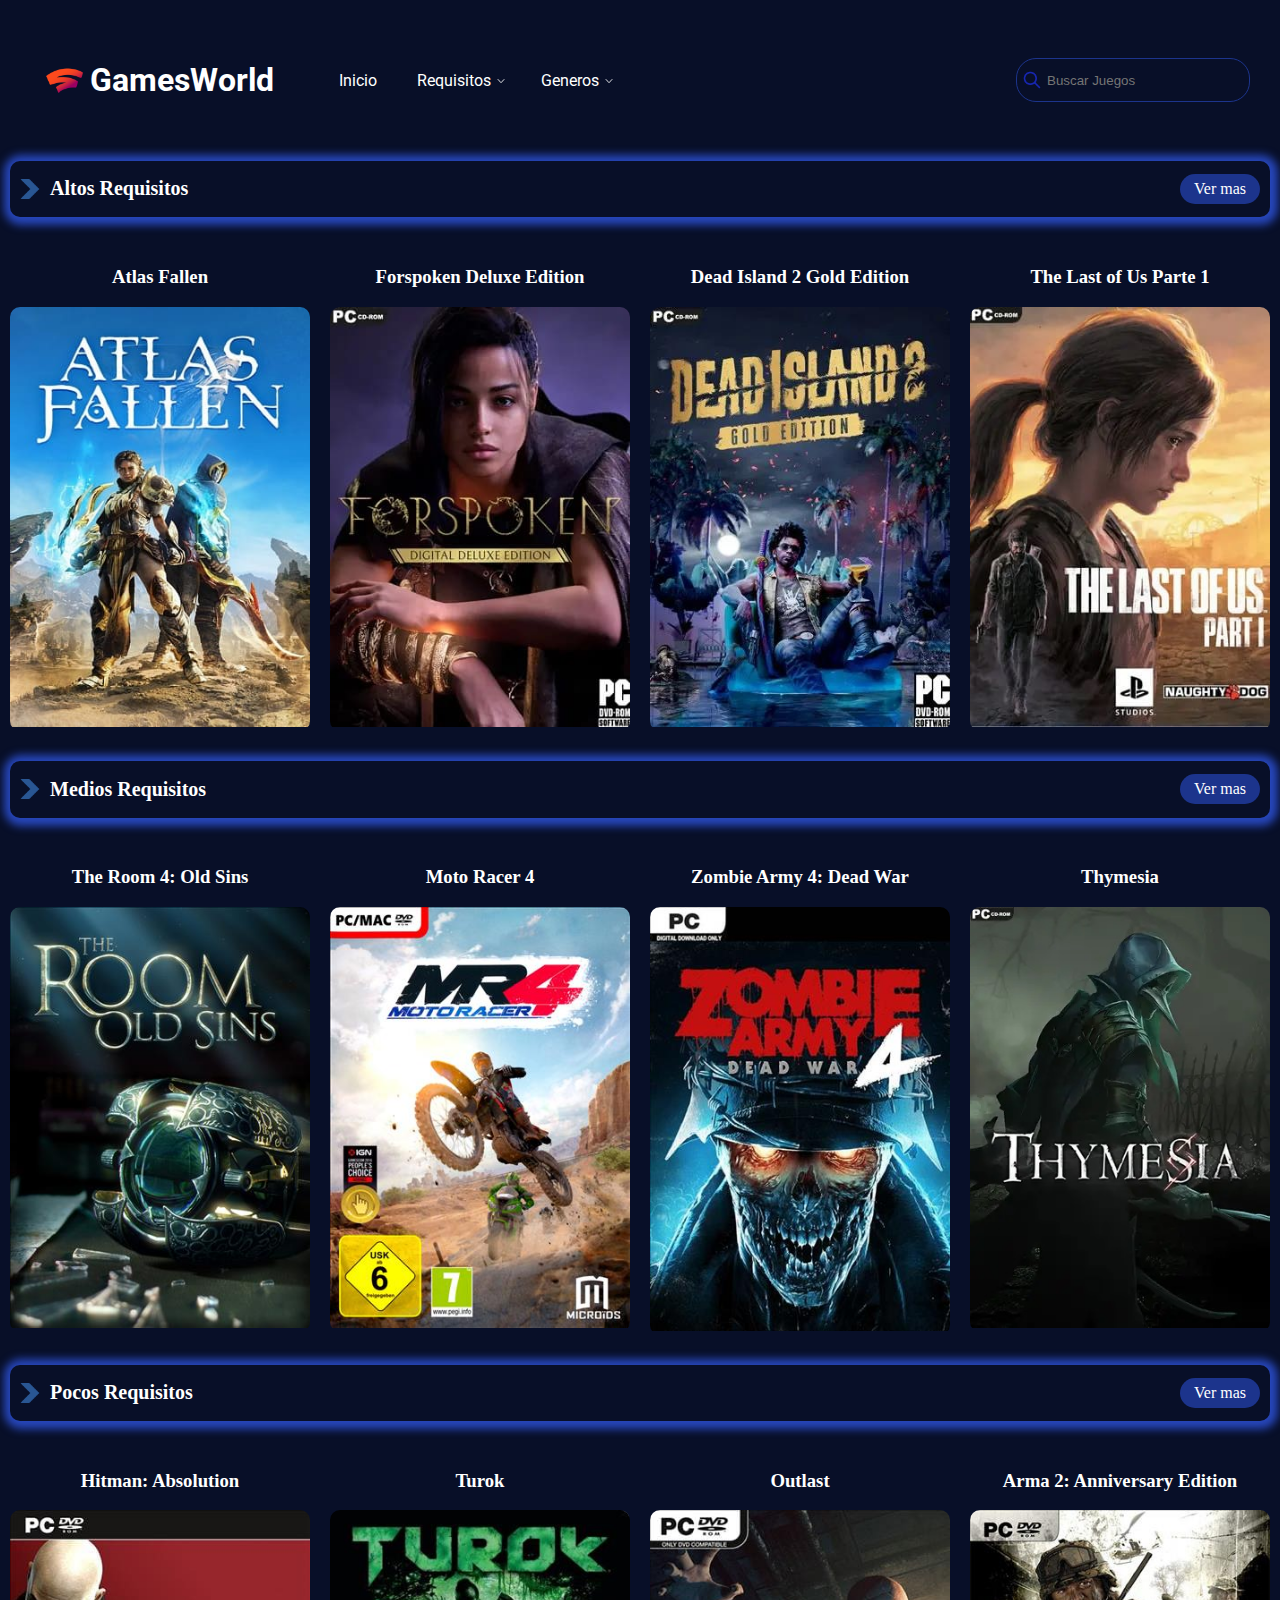
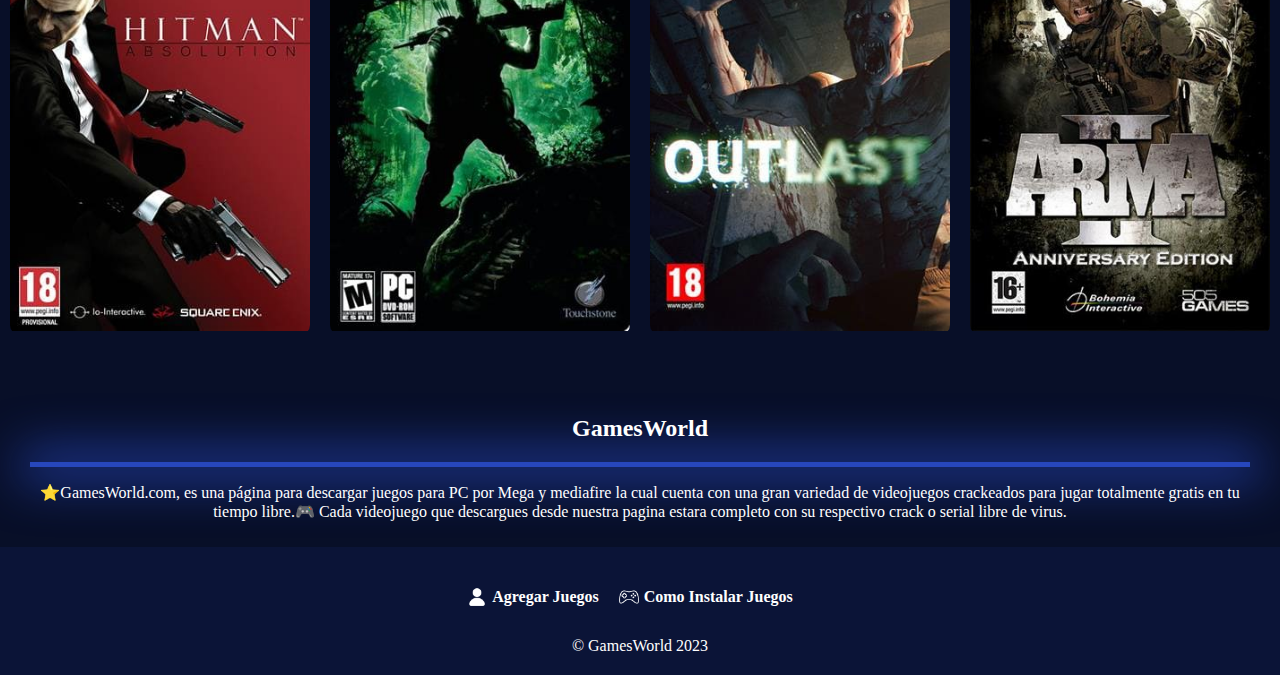
<file: index.html>
<!DOCTYPE html>
<html lang="es">

<head>
    <meta charset="UTF-8">
    <meta name="viewport" content="width=device-width, initial-scale=1.0">
    <meta name="author" content="JeremiasDuarteRosa">
    <meta name="description" content="Pagina de juegos">
    <meta name="keywords" content="Juegos de juegos">
    <title>GamesWorld | Descubre increibles juegos</title>
    <link rel="stylesheet" href="styles/styles.css">
    <link rel="shortcut icon" href="asset/icon/Google Stadia Logo - 640x640.png" type="image/x-icon">
    <link rel="preconnect" href="https://fonts.googleapis.com">
    <link rel="preconnect" href="https://fonts.gstatic.com" crossorigin>
    <link href="https://fonts.googleapis.com/css2?family=Montserrat&family=Roboto:wght@700&display=swap"
        rel="stylesheet">
</head>

<body>

    <header>
        <div class="div-logo">
            <a href="index.html" class="a-logo">
                <img src="asset/icon/Google Stadia Logo - 640x640.png" alt="" width="50px" height="50px">
                <h1>GamesWorld</h1>
            </a>
            <nav>
                <a href="index.html" class="header__a responsive">
                    <img src="asset/icon/Google Stadia Logo - 640x640.png" alt="" width="50px" height="50px">
                    <h1>GamesWorld</h1>
                </a>
                <ul class="ul-escritorio">
                    <a href="index.html">
                        <li class="li-escritorio"><a href="index.html" class="color">Inicio</a></li>
                    </a>
                    <a href="requisitos.html">
                        <li class="li-escritorio requisitos">
                            <a href="#" class="color">Requisitos</a><img src="asset/icon/flecha-hacia-abajo.png" alt=""
                                width="10px" height="10px">
                            <ul class="menu-desplegable">
                                <li>
                                    <a href="altosrequisitos.html"><img src="asset/icon/carpeta.png" alt="" width="15px"
                                            height="15px">Altos
                                        requisitos</a>
                                </li>
                                <li>
                                    <a href="mediosrequisitos.html"><img src="asset/icon/carpeta.png" alt=""
                                            width="15px" height="15px">Medios requisitos</a>
                                </li>
                                <li>
                                    <a href="pocosrequisitos.html"><img src="asset/icon/carpeta.png" alt="" width="15px"
                                            height="15px">Pocos
                                        requisitos</a>
                                </li>
                            </ul>
                        </li>
                    </a>
                    <a href="generos.html" class="header-a">
                        <li class="li-escritorio generos"><a href="#" class="color">Generos</a><img
                                src="asset/icon/flecha-hacia-abajo.png" alt="" width="10px" height="10px">
                            <ul class="menu-desplegable">
                                <li>
                                    <a href="juegosdeaccion.html"><img src="asset/icon/circulo-de-flecha.png" alt=""
                                            width="15px" height="15px">Accion</a>
                                </li>
                                <li>
                                    <a href="juegosdeaventura.html"><img src="asset/icon/circulo-de-flecha.png" alt=""
                                            width="15px" height="15px">Aventura</a>
                                </li>
                                <li>
                                    <a href="juegosdeestrategia.html"><img src="asset/icon/circulo-de-flecha.png" alt=""
                                            width="15px" height="15px">Estrategia</a>
                                </li>
                                <li>
                                    <a href="juegosdeconduccion.html"><img src="asset/icon/circulo-de-flecha.png" alt=""
                                            width="15px" height="15px">Conduccion</a>
                                </li>
                                <li>
                                    <a href="juegosdesimulacion.html"><img src="asset/icon/circulo-de-flecha.png" alt=""
                                            width="15px" height="15px">Simulacion</a>
                                </li>
                                <li>
                                    <a href="juegosdedeportes.html"><img src="asset/icon/circulo-de-flecha.png" alt=""
                                            width="15px" height="15px">Deportes</a>
                                </li>
                                <li>
                                    <a href="juegosdeterror.html"><img src="asset/icon/circulo-de-flecha.png" alt=""
                                            width="15px" height="15px">Terror</a>
                                </li>
                                <li>
                                    <a href="juegosderol.html"><img src="asset/icon/circulo-de-flecha.png" alt=""
                                            width="15px" height="15px">Rol</a>
                                </li>
                            </ul>
                        </li>
                    </a>
                </ul>
            </nav>
        </div>
        <div class="div-desaparece">
            <form action="" method="get">
                <img src="asset/icon/buscar.png" alt="" width="20px" height="20px">
                <input type="text" placeholder="Buscar Juegos" name="buscar" id="buscar">
            </form>
        </div>

        <div class="div-menu">
            <img src="asset/icon/menu.png" alt="" width="50px" height="50px" class="img-menu">
            <nav class="nav">
                <div>
                    <a href="#" class="header__a responsive">
                        <img src="asset/icon/Google Stadia Logo - 640x640.png" alt="" width="50px" height="50px">
                        <h1>GamesWorld</h1>
                    </a>
                </div>
                <div class="div-form">
                    <form action="" method="get">
                        <img src="asset/icon/buscar.png" alt="" width="20px" height="20px">
                        <input type="text" placeholder="Buscar Juegos" name="buscar" class="buscar">
                    </form>
                </div>
                <div>
                    <ul class="lista-menu-responsive">
                        <li class="encabezados-responsive"><a href="#">Inicio</a></li>
                        <li class="encabezados-responsive">
                            <a href="#">Requisitos</a><img src="asset/icon/flecha-hacia-abajo.png" alt="" width="15px"
                                height="15px">
                        </li>
                        <ul class="requisitos-responsive">
                            <li><a href="">Altos requisitos</a></li>
                            <li><a href="">Medios requisitos</a></li>
                            <li><a href="">Bajos requisitos</a></li>
                        </ul>
                        <li class="encabezados-responsive">
                            <a href="#">Generos</a><img src="asset/icon/flecha-hacia-abajo.png" alt="" width="15px"
                                height="15px">
                    </ul>
                    <ul class="generos-responsive">
                        <li>
                            <a href="juegosdeaccion.html">Accion</a>
                        </li>
                        <li>
                            <a href="juegosdeaventura.html">Aventura</a>
                        </li>
                        <li>
                            <a href="juegosdeestrategia.html">Estrategia</a>
                        </li>
                        <li>
                            <a href="juegosdeconduccion.html">Conduccion</a>
                        </li>
                        <li>
                            <a href="juegosdesimulacion.html">Simulacion</a>
                        </li>
                        <li>
                            <a href="juegosdedeportes.html">Deportes</a>
                        </li>
                        <li>
                            <a href="juegosdeterror.html">Terror</a>
                        </li>
                        <li>
                            <a href="juegosderol.html">Rol</a>
                        </li>
                        </li>
                    </ul>
                </div>
            </nav>
        </div>
    </header>

    <div class="altos-requisitos">
        <div class="altos-requisitos-img">
            <img src="asset/icon/flecha-correcta.png" alt="" width="20px" height="20px">
            <h2>Altos Requisitos</h2>
        </div>
        <a href="altosrequisitos.html" class="vermas">Ver mas</a>
    </div>

    <section>
        <article>
            <h3>Atlas Fallen</h3>
            <a href="">
                <div class="div-article">
                    <img src="asset/image/Atlas-Fallen.jpg" alt="">
                </div>
            </a>
        </article>
        <article>
            <h3>Forspoken Deluxe Edition</h3>
            <a href="">
                <div class="div-article">
                    <img src="asset/image/Forspoken1.jpg" alt="">
                </div>
            </a>
        </article>
        <article>
            <h3>Dead Island 2 Gold Edition</h3>
            <a href="">
                <div class="div-article">
                    <img src="asset/image/Dead-Island-2-Gold-Editio.jpg" alt="">
                </div>
            </a>
        </article>
        <article>
            <h3>The Last of Us Parte 1</h3>
            <a href="">
                <div class="div-article">
                    <img src="asset/image/The-Last-Us-Parte-I1.jpg" alt="">
                </div>
            </a>
        </article>
    </section>

    <div class="medios-requisitos">
        <div class="medios-requisitos-img">
            <img src="asset/icon/flecha-correcta.png" alt="" width="20px" height="20px">
            <h2>Medios Requisitos</h2>
        </div>
        <a href="mediosrequisitos.html" class="vermas">Ver mas</a>
    </div>

    <section>
        <article>
            <h3>The Room 4: Old Sins</h3>
            <a href="">
                <div class="div-article">
                    <img src="asset/image/The-Room-4-Old-Sins.jpg" alt="">
                </div>
            </a>
        </article>
        <article>
            <h3>Moto Racer 4</h3>
            <a href="">
                <div class="div-article">
                    <img src="asset/image/Moto-Racer-4.jpg" alt="">
                </div>
            </a>
        </article>
        <article>
            <h3>Zombie Army 4: Dead War</h3>
            <a href="">
                <div class="div-article">
                    <img src="asset/image/Zombie-Army-4-Dead-War.jpg" alt="">
                </div>
            </a>
        </article>
        <article>
            <h3>Thymesia</h3>
            <a href="">
                <div class="div-article">
                    <img src="asset/image/Thymesia.jpg" alt="">
                </div>
            </a>
        </article>
    </section>

    <div class="pocos-requisitos">
        <div class="pocos-requisitos-img">
            <img src="asset/icon/flecha-correcta.png" alt="" width="20px" height="20px">
            <h2>Pocos Requisitos</h2>
        </div>
        <a href="pocosrequisitos.html" class="vermas">Ver mas</a>
    </div>

    <section>
        <article>
            <h3>Hitman: Absolution</h3>
            <a href="">
                <div class="div-article">
                    <img src="asset/image/Hitman-Absolution.jpg" alt="">
                </div>
            </a>
        </article>
        <article>
            <h3>Turok</h3>
            <a href="">
                <div class="div-article">
                    <img src="asset/image/Turok.jpg" alt="">
                </div>
            </a>
        </article>
        <article>
            <h3>Outlast</h3>
            <a href="">
                <div class="div-article">
                    <img src="asset/image/Outlast.jpg" alt="">
                </div>
            </a>
        </article>
        <article>
            <h3>Arma 2: Anniversary Edition</h3>
            <a href="">
                <div class="div-article">
                    <img src="asset/image/Arma-2.jpg" alt="">
                </div>
            </a>
        </article>
    </section>

    <div class="sobre-nosotros">
        <h2>GamesWorld</h2>
        <hr>
        <p>⭐GamesWorld.com, es una página para descargar juegos para PC por Mega y mediafire
            la cual cuenta con una gran variedad de videojuegos crackeados para jugar totalmente gratis en tu
            tiempo libre.🎮 Cada videojuego que descargues desde nuestra pagina estara completo con su respectivo crack
            o serial libre de virus.</p>
    </div>

    <footer>
        <div class="div-link-footer">
            <a href="agregarjuegos.html">
                <img src="asset/icon/usuario.png" alt="" width="20px" height="20px">
                <h4>Agregar Juegos</h4>
            </a>
            <a href="comoinstalarjuegos.html" class="margin">
                <img src="asset/icon/consola.png" alt="" width="20px" height="20px">
                <h4>Como Instalar Juegos</h4>
            </a>
        </div>

        <div class="div-link-footer">
            <br>
            <p>&copy; GamesWorld 2023</p>
        </div>
    </footer>

</body>

</html>
</file>
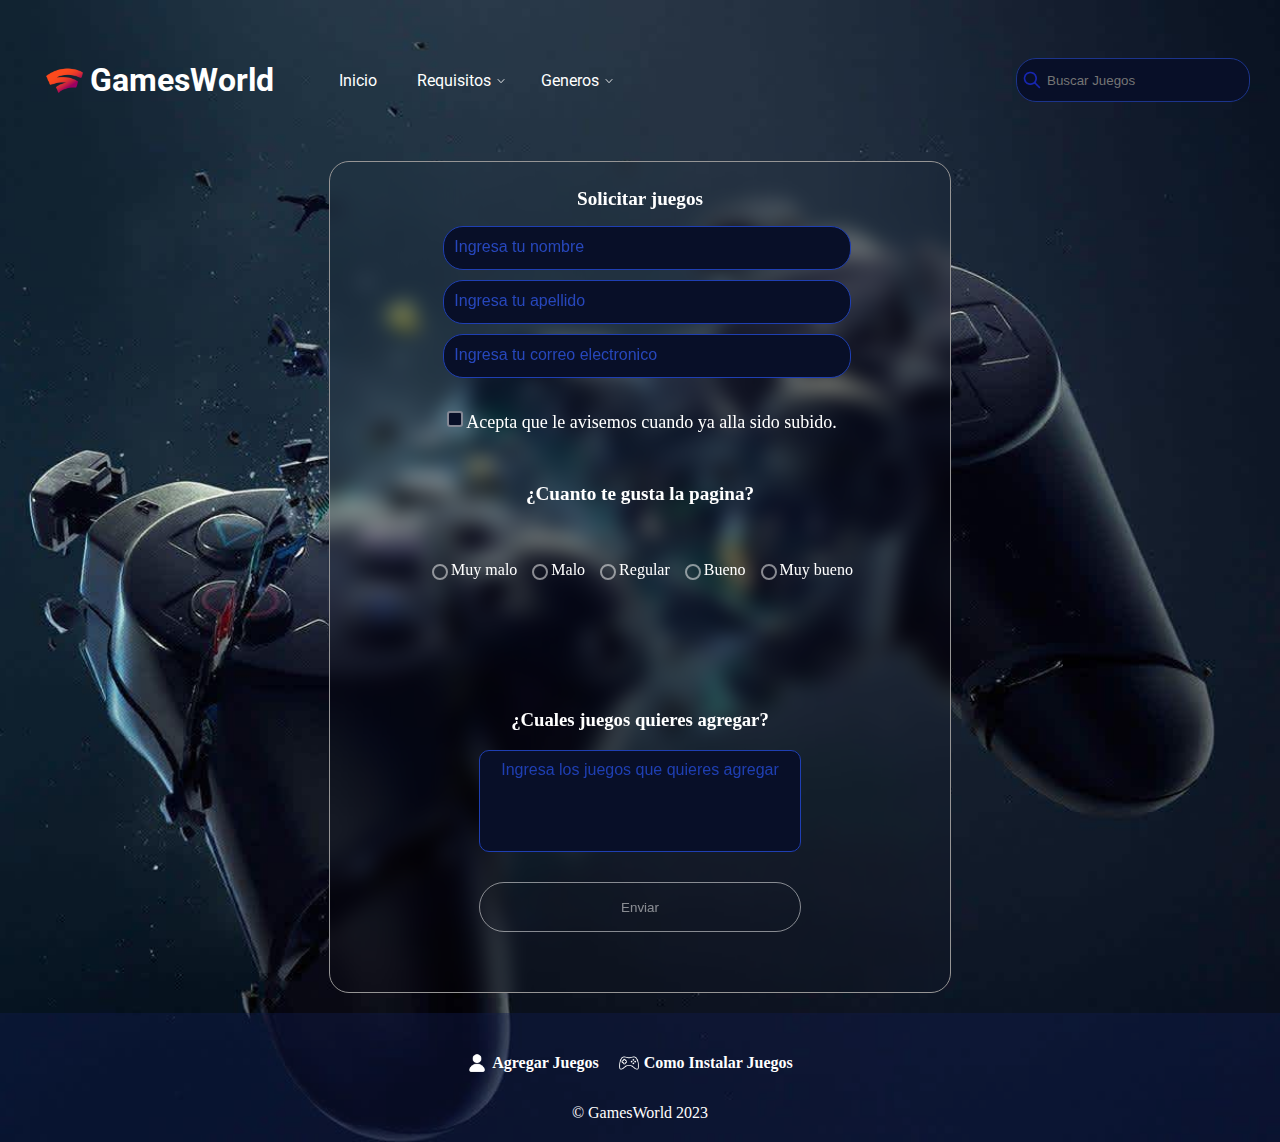
<file: agregarjuegos.html>
<!DOCTYPE html>
<html lang="es">

<head>
    <meta charset="UTF-8">
    <meta name="viewport" content="width=device-width, initial-scale=1.0">
    <meta name="author" content="JeremiasDuarteRosa">
    <meta name="description" content="formulario para agregar juegos">
    <meta name="keywords" content="formulario para agregar juegos">
    <title>GamesWorld | Descubre increibles juegos</title>
    <link rel="stylesheet" href="styles/agregarjuegos.css">
    <link rel="shortcut icon" href="asset/icon/Google Stadia Logo - 640x640.png" type="image/x-icon">
    <link rel="preconnect" href="https://fonts.googleapis.com">
    <link rel="preconnect" href="https://fonts.gstatic.com" crossorigin>
    <link href="https://fonts.googleapis.com/css2?family=Montserrat&family=Roboto:wght@700&display=swap"
        rel="stylesheet">
</head>

<body>

    <header>
        <div class="div-logo">
            <a href="index.html" class="a-logo">
                <img src="asset/icon/Google Stadia Logo - 640x640.png" alt="" width="50px" height="50px">
                <h1>GamesWorld</h1>
            </a>
            <nav>
                <a href="index.html" class="header__a responsive">
                    <img src="asset/icon/Google Stadia Logo - 640x640.png" alt="" width="50px" height="50px">
                    <h1>GamesWorld</h1>
                </a>
                <ul class="ul-escritorio">
                    <a href="index.html">
                        <li class="li-escritorio"><a href="index.html" class="color">Inicio</a></li>
                    </a>
                    <a href="requisitos.html">
                        <li class="li-escritorio requisitos">
                            <a href="#" class="color">Requisitos</a><img src="asset/icon/flecha-hacia-abajo.png" alt=""
                                width="10px" height="10px">
                            <ul class="menu-desplegable">
                                <li>
                                    <a href="altosrequisitos.html"><img src="asset/icon/carpeta.png" alt="" width="15px"
                                            height="15px">Altos
                                        requisitos</a>
                                </li>
                                <li>
                                    <a href="mediosrequisitos.html"><img src="asset/icon/carpeta.png" alt=""
                                            width="15px" height="15px">Medios requisitos</a>
                                </li>
                                <li>
                                    <a href="pocosrequisitos.html"><img src="asset/icon/carpeta.png" alt="" width="15px"
                                            height="15px">Pocos
                                        requisitos</a>
                                </li>
                            </ul>
                        </li>
                    </a>
                    <a href="generos.html" class="header-a">
                        <li class="li-escritorio generos"><a href="#" class="color">Generos</a><img
                                src="asset/icon/flecha-hacia-abajo.png" alt="" width="10px" height="10px">
                            <ul class="menu-desplegable">
                                <li>
                                    <a href="juegosdeaccion.html"><img src="asset/icon/circulo-de-flecha.png" alt=""
                                            width="15px" height="15px">Accion</a>
                                </li>
                                <li>
                                    <a href="juegosdeaventura.html"><img src="asset/icon/circulo-de-flecha.png" alt=""
                                            width="15px" height="15px">Aventura</a>
                                </li>
                                <li>
                                    <a href="juegosdeestrategia.html"><img src="asset/icon/circulo-de-flecha.png" alt=""
                                            width="15px" height="15px">Estrategia</a>
                                </li>
                                <li>
                                    <a href="juegosdeconduccion.html"><img src="asset/icon/circulo-de-flecha.png" alt=""
                                            width="15px" height="15px">Conduccion</a>
                                </li>
                                <li>
                                    <a href="juegosdesimulacion.html"><img src="asset/icon/circulo-de-flecha.png" alt=""
                                            width="15px" height="15px">Simulacion</a>
                                </li>
                                <li>
                                    <a href="juegosdedeportes.html"><img src="asset/icon/circulo-de-flecha.png" alt=""
                                            width="15px" height="15px">Deportes</a>
                                </li>
                                <li>
                                    <a href="juegosdeterror.html"><img src="asset/icon/circulo-de-flecha.png" alt=""
                                            width="15px" height="15px">Terror</a>
                                </li>
                                <li>
                                    <a href="juegosderol.html"><img src="asset/icon/circulo-de-flecha.png" alt=""
                                            width="15px" height="15px">Rol</a>
                                </li>
                            </ul>
                        </li>
                    </a>
                </ul>
            </nav>
        </div>
        <div class="div-desaparece">
            <form action="" method="get">
                <img src="asset/icon/buscar.png" alt="" width="20px" height="20px">
                <input type="text" placeholder="Buscar Juegos" name="buscar" id="buscar">
            </form>
        </div>

        <div class="div-menu">
            <img src="asset/icon/menu.png" alt="" width="50px" height="50px" class="img-menu">
            <nav class="nav">
                <div>
                    <a href="#" class="header__a responsive">
                        <img src="asset/icon/Google Stadia Logo - 640x640.png" alt="" width="50px" height="50px">
                        <h1>GamesWorld</h1>
                    </a>
                </div>
                <div class="div-form">
                    <form action="" method="get">
                        <img src="asset/icon/buscar.png" alt="" width="20px" height="20px">
                        <input type="text" placeholder="Buscar Juegos" name="buscar" class="buscar">
                    </form>
                </div>
                <div>
                    <ul class="lista-menu-responsive">
                        <li class="encabezados-responsive"><a href="#">Inicio</a></li>
                        <li class="encabezados-responsive">
                            <a href="#">Requisitos</a><img src="asset/icon/flecha-hacia-abajo.png" alt="" width="15px"
                                height="15px">
                        </li>
                        <ul class="requisitos-responsive">
                            <li><a href="">Altos requisitos</a></li>
                            <li><a href="">Medios requisitos</a></li>
                            <li><a href="">Bajos requisitos</a></li>
                        </ul>
                        <li class="encabezados-responsive">
                            <a href="#">Generos</a><img src="asset/icon/flecha-hacia-abajo.png" alt="" width="15px"
                                height="15px">
                    </ul>
                    <ul class="generos-responsive">
                        <li>
                            <a href="juegosdeaccion.html">Accion</a>
                        </li>
                        <li>
                            <a href="juegosdeaventura.html">Aventura</a>
                        </li>
                        <li>
                            <a href="juegosdeestrategia.html">Estrategia</a>
                        </li>
                        <li>
                            <a href="juegosdeconduccion.html">Conduccion</a>
                        </li>
                        <li>
                            <a href="juegosdesimulacion.html">Simulacion</a>
                        </li>
                        <li>
                            <a href="juegosdedeportes.html">Deportes</a>
                        </li>
                        <li>
                            <a href="juegosdeterror.html">Terror</a>
                        </li>
                        <li>
                            <a href="juegosderol.html">Rol</a>
                        </li>
                        </li>
                    </ul>
                </div>
            </nav>
        </div>
    </header>
    <section>
        <form action="" method="get" class="form2">
            <h2>Solicitar juegos</h2>
            <div class="div-solicitar">
                <input type="text" placeholder="Ingresa tu nombre" name="nombre" id="nombre" required>
                <br>
                <input type="text" placeholder="Ingresa tu apellido" name="apellido" id="apellido" required>
                <br>
                <input type="email" placeholder="Ingresa tu correo electronico" name="email" id="email">
                <br>
                <div class="div-acepta">
                    <input type="checkbox" name="marca" id="marca">
                    <span class="texto-checkbox"><label for="marca">Acepta que le avisemos cuando ya alla sido
                            subido.</label></span>
                </div>
            </div>
            <div class="div-valoracion">
                <h2>¿Cuanto te gusta la pagina?</h2>
                <section class="section-gusto">
                    <div>
                        <input type="radio" name="gusto" id="muymalo">
                        <label for="muymalo"><span class="gusto">Muy malo</span></label>
                    </div>
                    <div>
                        <input type="radio" name="gusto" id="malo">
                        <label for="malo"><span class="gusto">Malo</span></label>
                    </div>
                    <div>
                        <input type="radio" name="gusto" id="regular">
                        <label for="regular"><span class="gusto">Regular</span></label>
                    </div>
                    <div>
                        <input type="radio" name="gusto" id="bueno">
                        <label for="bueno"><span class="gusto">Bueno</span></label>
                    </div>
                    <div>
                        <input type="radio" name="gusto" id="muybueno">
                        <label for="muybueno"><span class="gusto">Muy bueno</span></label>
                    </div>
                </section>
            </div>
            <h3>¿Cuales juegos quieres agregar?</h3>
            <textarea name="agregarjuego" id="juegos" cols="50" rows="5"
                placeholder="Ingresa los juegos que quieres agregar" required></textarea>
            <div class="div-btn">
                <input type="submit" value="Enviar" name="btnenviar" id="enviar">
            </div>
        </form>
    </section>


    <footer>
        <div class="div-link-footer">
            <a href="agregarjuegos.html">
                <img src="asset/icon/usuario.png" alt="" width="20px" height="20px">
                <h4>Agregar Juegos</h4>
            </a>
            <a href="comoinstalarjuegos.html" class="margin">
                <img src="asset/icon/consola.png" alt="" width="20px" height="20px">
                <h4>Como Instalar Juegos</h4>
            </a>
        </div>

        <div class="div-link-footer">
            <br>
            <p>&copy; GamesWorld 2023</p>
        </div>
    </footer>

</body>

</html>
</file>
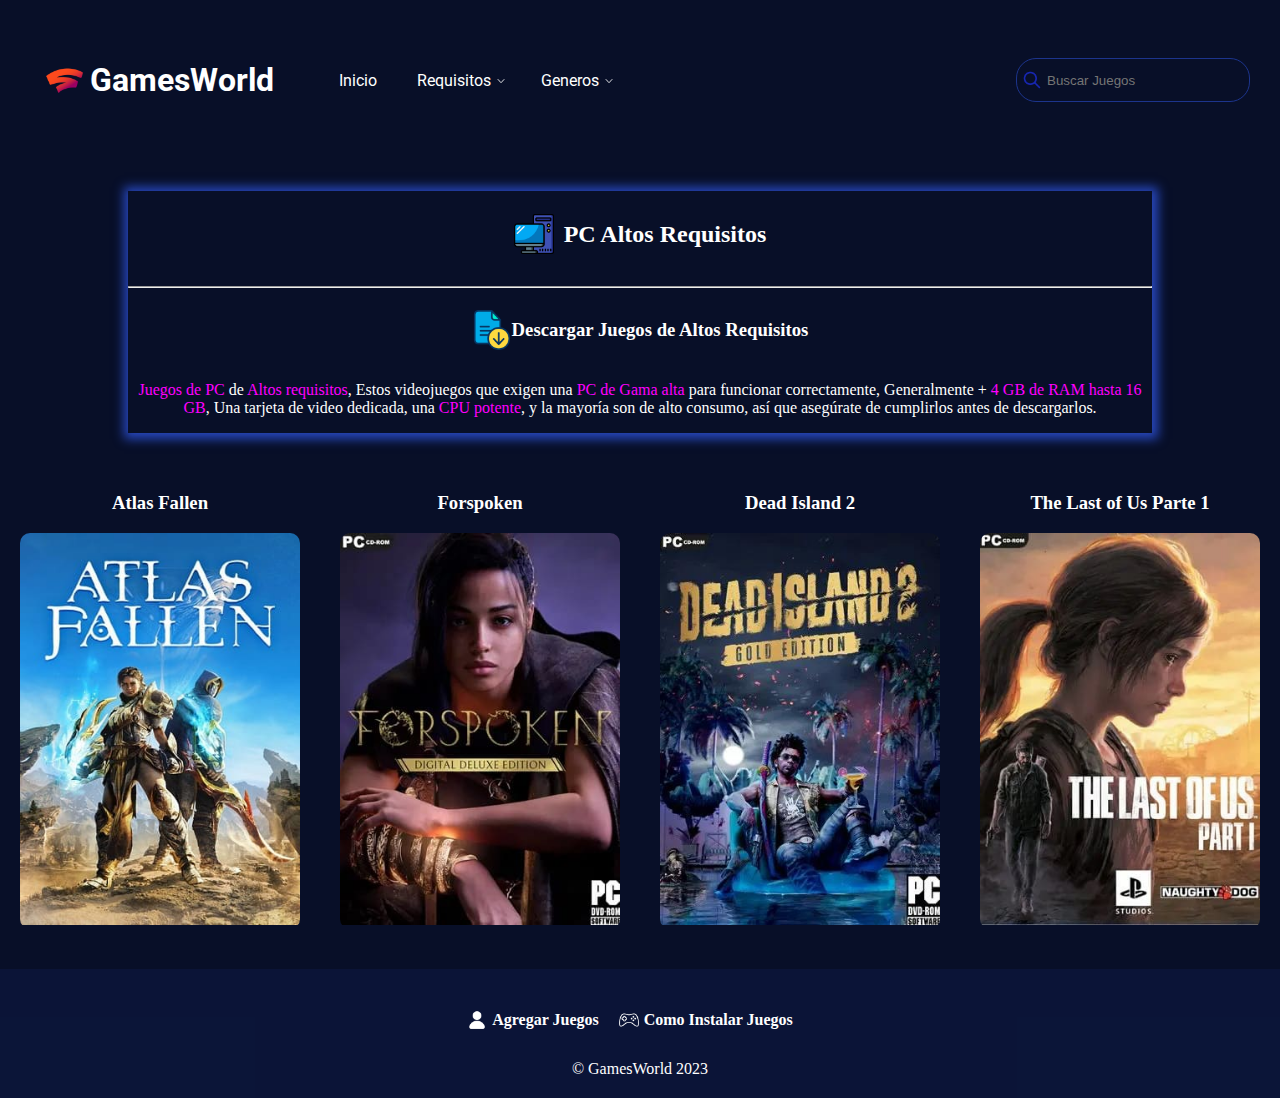
<file: altosrequisitos.html>
<!DOCTYPE html>
<html lang="es">

<head>
    <meta charset="UTF-8">
    <meta name="viewport" content="width=device-width, initial-scale=1.0">
    <meta name="author" content="JeremiasDuarteRosa">
    <meta name="description" content="juegos de altos requisitos">
    <meta name="keywords" content="juegos de altos requisitos">
    <title>GamesWorld | Descubre increibles juegos</title>
    <link rel="stylesheet" href="styles/altosrequisitos.css">
    <link rel="shortcut icon" href="asset/icon/Google Stadia Logo - 640x640.png" type="image/x-icon">
    <link rel="preconnect" href="https://fonts.googleapis.com">
    <link rel="preconnect" href="https://fonts.gstatic.com" crossorigin>
    <link href="https://fonts.googleapis.com/css2?family=Montserrat&family=Roboto:wght@700&display=swap"
        rel="stylesheet">
</head>

<body>

    <header>
        <div class="div-logo">
            <a href="index.html" class="a-logo">
                <img src="asset/icon/Google Stadia Logo - 640x640.png" alt="" width="50px" height="50px">
                <h1>GamesWorld</h1>
            </a>
            <nav>
                <a href="index.html" class="header__a responsive">
                    <img src="asset/icon/Google Stadia Logo - 640x640.png" alt="" width="50px" height="50px">
                    <h1>GamesWorld</h1>
                </a>
                <ul class="ul-escritorio">
                    <a href="index.html">
                        <li class="li-escritorio"><a href="index.html" class="color">Inicio</a></li>
                    </a>
                    <a href="requisitos.html">
                        <li class="li-escritorio requisitos">
                            <a href="#" class="color">Requisitos</a><img src="asset/icon/flecha-hacia-abajo.png" alt=""
                                width="10px" height="10px">
                            <ul class="menu-desplegable">
                                <li>
                                    <a href="altosrequisitos.html"><img src="asset/icon/carpeta.png" alt="" width="15px"
                                            height="15px">Altos
                                        requisitos</a>
                                </li>
                                <li>
                                    <a href="mediosrequisitos.html"><img src="asset/icon/carpeta.png" alt=""
                                            width="15px" height="15px">Medios requisitos</a>
                                </li>
                                <li>
                                    <a href="pocosrequisitos.html"><img src="asset/icon/carpeta.png" alt="" width="15px"
                                            height="15px">Pocos
                                        requisitos</a>
                                </li>
                            </ul>
                        </li>
                    </a>
                    <a href="generos.html" class="header-a">
                        <li class="li-escritorio generos"><a href="#" class="color">Generos</a><img
                                src="asset/icon/flecha-hacia-abajo.png" alt="" width="10px" height="10px">
                            <ul class="menu-desplegable">
                                <li>
                                    <a href="juegosdeaccion.html"><img src="asset/icon/circulo-de-flecha.png" alt=""
                                            width="15px" height="15px">Accion</a>
                                </li>
                                <li>
                                    <a href="juegosdeaventura.html"><img src="asset/icon/circulo-de-flecha.png" alt=""
                                            width="15px" height="15px">Aventura</a>
                                </li>
                                <li>
                                    <a href="juegosdeestrategia.html"><img src="asset/icon/circulo-de-flecha.png" alt=""
                                            width="15px" height="15px">Estrategia</a>
                                </li>
                                <li>
                                    <a href="juegosdeconduccion.html"><img src="asset/icon/circulo-de-flecha.png" alt=""
                                            width="15px" height="15px">Conduccion</a>
                                </li>
                                <li>
                                    <a href="juegosdesimulacion.html"><img src="asset/icon/circulo-de-flecha.png" alt=""
                                            width="15px" height="15px">Simulacion</a>
                                </li>
                                <li>
                                    <a href="juegosdedeportes.html"><img src="asset/icon/circulo-de-flecha.png" alt=""
                                            width="15px" height="15px">Deportes</a>
                                </li>
                                <li>
                                    <a href="juegosdeterror.html"><img src="asset/icon/circulo-de-flecha.png" alt=""
                                            width="15px" height="15px">Terror</a>
                                </li>
                                <li>
                                    <a href="juegosderol.html"><img src="asset/icon/circulo-de-flecha.png" alt=""
                                            width="15px" height="15px">Rol</a>
                                </li>
                            </ul>
                        </li>
                    </a>
                </ul>
            </nav>
        </div>
        <div class="div-desaparece">
            <form action="" method="get">
                <img src="asset/icon/buscar.png" alt="" width="20px" height="20px">
                <input type="text" placeholder="Buscar Juegos" name="buscar" id="buscar">
            </form>
        </div>

        <div class="div-menu">
            <img src="asset/icon/menu.png" alt="" width="50px" height="50px" class="img-menu">
            <nav class="nav">
                <div>
                    <a href="#" class="header__a responsive">
                        <img src="asset/icon/Google Stadia Logo - 640x640.png" alt="" width="50px" height="50px">
                        <h1>GamesWorld</h1>
                    </a>
                </div>
                <div class="div-form">
                    <form action="" method="get">
                        <img src="asset/icon/buscar.png" alt="" width="20px" height="20px">
                        <input type="text" placeholder="Buscar Juegos" name="buscar" class="buscar">
                    </form>
                </div>
                <div>
                    <ul class="lista-menu-responsive">
                        <li class="encabezados-responsive"><a href="#">Inicio</a></li>
                        <li class="encabezados-responsive">
                            <a href="#">Requisitos</a><img src="asset/icon/flecha-hacia-abajo.png" alt="" width="15px"
                                height="15px">
                        </li>
                        <ul class="requisitos-responsive">
                            <li><a href="">Altos requisitos</a></li>
                            <li><a href="">Medios requisitos</a></li>
                            <li><a href="">Bajos requisitos</a></li>
                        </ul>
                        <li class="encabezados-responsive">
                            <a href="#">Generos</a><img src="asset/icon/flecha-hacia-abajo.png" alt="" width="15px"
                                height="15px">
                    </ul>
                    <ul class="generos-responsive">
                        <li>
                            <a href="juegosdeaccion.html">Accion</a>
                        </li>
                        <li>
                            <a href="juegosdeaventura.html">Aventura</a>
                        </li>
                        <li>
                            <a href="juegosdeestrategia.html">Estrategia</a>
                        </li>
                        <li>
                            <a href="juegosdeconduccion.html">Conduccion</a>
                        </li>
                        <li>
                            <a href="juegosdesimulacion.html">Simulacion</a>
                        </li>
                        <li>
                            <a href="juegosdedeportes.html">Deportes</a>
                        </li>
                        <li>
                            <a href="juegosdeterror.html">Terror</a>
                        </li>
                        <li>
                            <a href="juegosderol.html">Rol</a>
                        </li>
                        </li>
                    </ul>
                </div>
            </nav>
        </div>
    </header>
    <section class="section-preset">
        <div class="container1">
            <div class="div-pc">
                <img src="asset/icon/ordenador-personal.png" alt="" width="40px" height="40px">
                <h2>PC Altos Requisitos</h2>
            </div>
            <hr>
            <div class="container2">
                <div class="div-archivo">
                    <img src="asset/icon/archivo.png" alt="" width="40px" height="40px">
                    <h3>Descargar Juegos de Altos Requisitos</h3>
                </div>
            </div>
            <p><span class="span1">Juegos de PC</span> de <span class="span2">Altos requisitos</span>, Estos videojuegos
                que exigen una <span class="span3">PC de Gama alta</span> para funcionar
                correctamente, Generalmente + <span class="span4">4 GB de RAM</span> <span class="span5">hasta 16
                    GB</span>, Una tarjeta de video dedicada, una <span class="span6">CPU potente</span>, y
                la
                mayoría son de alto consumo, así que asegúrate de cumplirlos antes de descargarlos.</p>
        </div>
    </section>
    <section class="section-juegos">
        <article>
            <h3>Atlas Fallen</h3>
            <a href="">
                <div class="div-article">
                    <img src="asset/image/Atlas-Fallen.jpg" alt="">
                </div>
            </a>
        </article>
        <article>
            <h3>Forspoken</h3>
            <a href="">
                <div class="div-article">
                    <img src="asset/image/Forspoken1.jpg" alt="">
                </div>
            </a>
        </article>
        <article>
            <h3>Dead Island 2</h3>
            <a href="">
                <div class="div-article">
                    <img src="asset/image/Dead-Island-2-Gold-Editio.jpg" alt="">
                </div>
            </a>
        </article>
        <article>
            <h3>The Last of Us Parte 1</h3>
            <a href="">
                <div class="div-article">
                    <img src="asset/image/The-Last-Us-Parte-I1.jpg" alt="">
                </div>
            </a>
        </article>
    </section>

    <footer>
        <div class="div-link-footer">
            <a href="agregarjuegos.html">
                <img src="asset/icon/usuario.png" alt="" width="20px" height="20px">
                <h4>Agregar Juegos</h4>
            </a>
            <a href="comoinstalarjuegos.html" class="margin">
                <img src="asset/icon/consola.png" alt="" width="20px" height="20px">
                <h4>Como Instalar Juegos</h4>
            </a>
        </div>

        <div class="div-link-footer">
            <br>
            <p>&copy; GamesWorld 2023</p>
        </div>
    </footer>

</body>

</html>
</file>
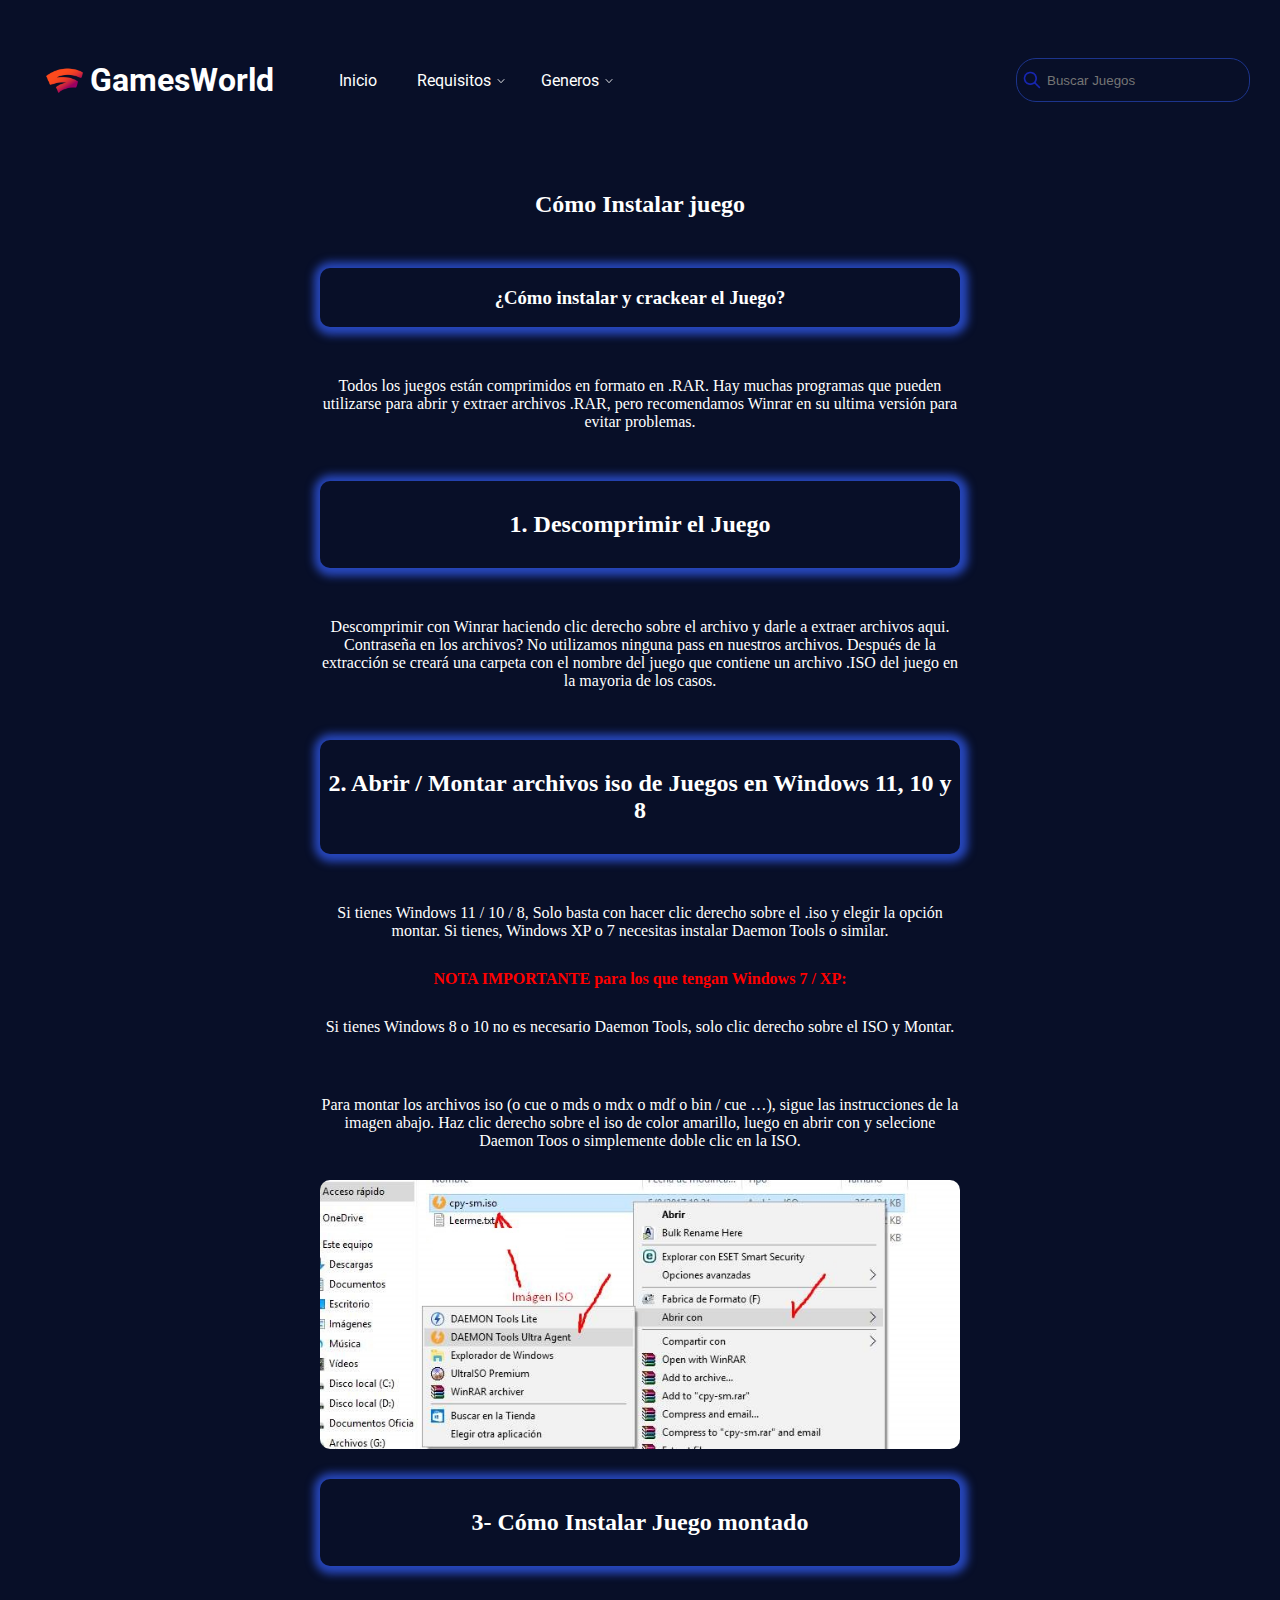
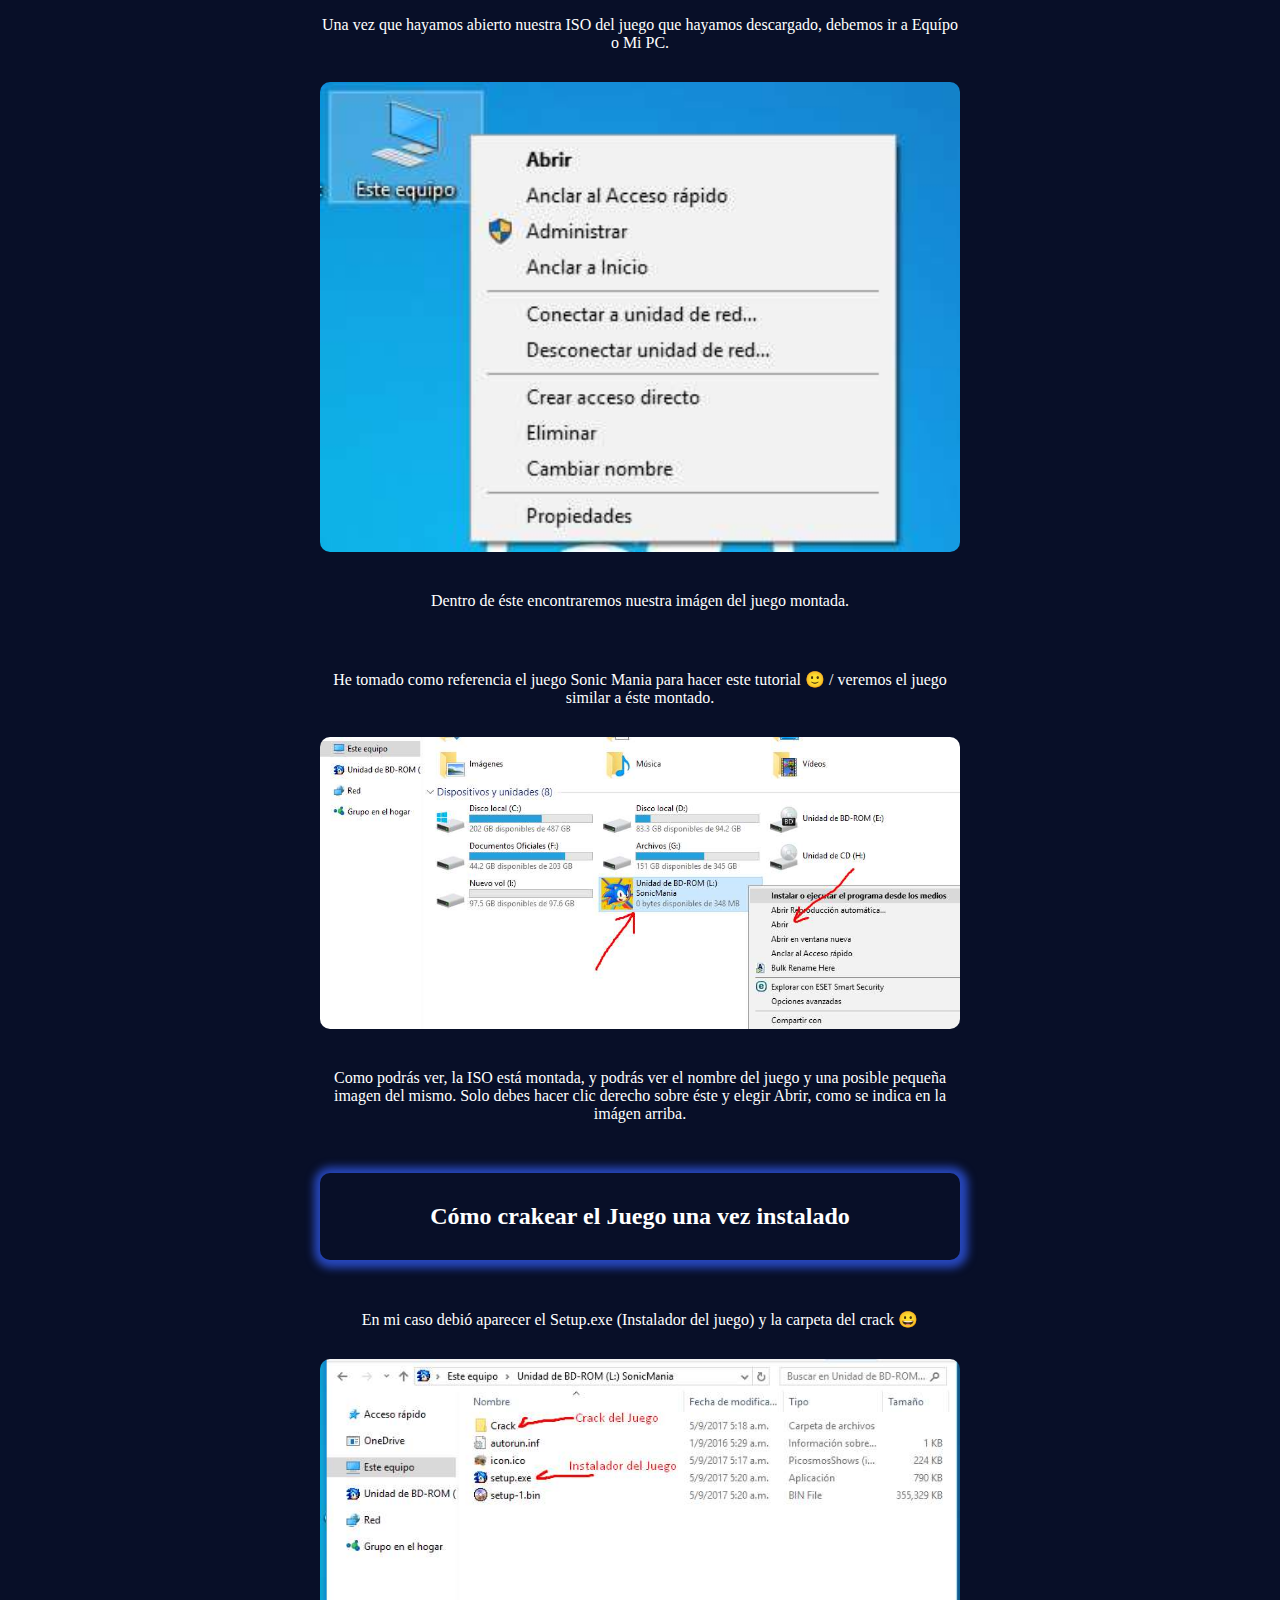
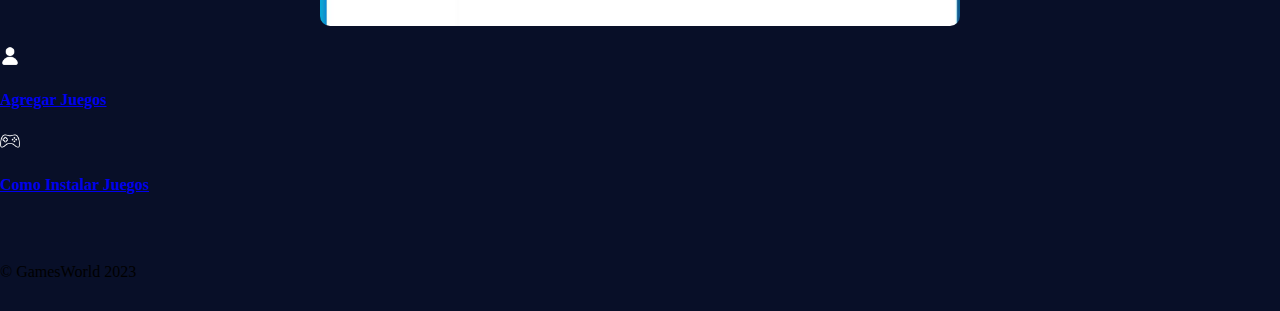
<file: comoinstalarjuegos.html>
<!DOCTYPE html>
<html lang="es">

<head>
    <meta charset="UTF-8">
    <meta name="viewport" content="width=device-width, initial-scale=1.0">
    <meta name="author" content="JeremiasDuarteRosa">
    <meta name="description" content="como instalar juegos">
    <meta name="keywords" content="como instalar juegos">
    <title>GamesWorld | Descubre increibles juegos</title>
    <link rel="stylesheet" href="styles/comoinstalarjuegos.css">
    <link rel="shortcut icon" href="asset/icon/Google Stadia Logo - 640x640.png" type="image/x-icon">
    <link rel="preconnect" href="https://fonts.googleapis.com">
    <link rel="preconnect" href="https://fonts.gstatic.com" crossorigin>
    <link href="https://fonts.googleapis.com/css2?family=Montserrat&family=Roboto:wght@700&display=swap"
        rel="stylesheet">
</head>

<body>

    <header>
        <div class="div-logo">
            <a href="index.html" class="a-logo">
                <img src="asset/icon/Google Stadia Logo - 640x640.png" alt="" width="50px" height="50px">
                <h1>GamesWorld</h1>
            </a>
            <nav>
                <a href="index.html" class="header__a responsive">
                    <img src="asset/icon/Google Stadia Logo - 640x640.png" alt="" width="50px" height="50px">
                    <h1>GamesWorld</h1>
                </a>
                <ul class="ul-escritorio">
                    <a href="index.html">
                        <li class="li-escritorio"><a href="index.html" class="color">Inicio</a></li>
                    </a>
                    <a href="requisitos.html">
                        <li class="li-escritorio requisitos">
                            <a href="#" class="color">Requisitos</a><img src="asset/icon/flecha-hacia-abajo.png" alt=""
                                width="10px" height="10px">
                            <ul class="menu-desplegable">
                                <li>
                                    <a href="altosrequisitos.html"><img src="asset/icon/carpeta.png" alt="" width="15px"
                                            height="15px">Altos
                                        requisitos</a>
                                </li>
                                <li>
                                    <a href="mediosrequisitos.html"><img src="asset/icon/carpeta.png" alt=""
                                            width="15px" height="15px">Medios requisitos</a>
                                </li>
                                <li>
                                    <a href="pocosrequisitos.html"><img src="asset/icon/carpeta.png" alt="" width="15px"
                                            height="15px">Pocos
                                        requisitos</a>
                                </li>
                            </ul>
                        </li>
                    </a>
                    <a href="generos.html" class="header-a">
                        <li class="li-escritorio generos"><a href="#" class="color">Generos</a><img
                                src="asset/icon/flecha-hacia-abajo.png" alt="" width="10px" height="10px">
                            <ul class="menu-desplegable">
                                <li>
                                    <a href="juegosdeaccion.html"><img src="asset/icon/circulo-de-flecha.png" alt=""
                                            width="15px" height="15px">Accion</a>
                                </li>
                                <li>
                                    <a href="juegosdeaventura.html"><img src="asset/icon/circulo-de-flecha.png" alt=""
                                            width="15px" height="15px">Aventura</a>
                                </li>
                                <li>
                                    <a href="juegosdeestrategia.html"><img src="asset/icon/circulo-de-flecha.png" alt=""
                                            width="15px" height="15px">Estrategia</a>
                                </li>
                                <li>
                                    <a href="juegosdeconduccion.html"><img src="asset/icon/circulo-de-flecha.png" alt=""
                                            width="15px" height="15px">Conduccion</a>
                                </li>
                                <li>
                                    <a href="juegosdesimulacion.html"><img src="asset/icon/circulo-de-flecha.png" alt=""
                                            width="15px" height="15px">Simulacion</a>
                                </li>
                                <li>
                                    <a href="juegosdedeportes.html"><img src="asset/icon/circulo-de-flecha.png" alt=""
                                            width="15px" height="15px">Deportes</a>
                                </li>
                                <li>
                                    <a href="juegosdeterror.html"><img src="asset/icon/circulo-de-flecha.png" alt=""
                                            width="15px" height="15px">Terror</a>
                                </li>
                                <li>
                                    <a href="juegosderol.html"><img src="asset/icon/circulo-de-flecha.png" alt=""
                                            width="15px" height="15px">Rol</a>
                                </li>
                            </ul>
                        </li>
                    </a>
                </ul>
            </nav>
        </div>
        <div class="div-desaparece">
            <form action="" method="get">
                <img src="asset/icon/buscar.png" alt="" width="20px" height="20px">
                <input type="text" placeholder="Buscar Juegos" name="buscar" id="buscar">
            </form>
        </div>

        <div class="div-menu">
            <img src="asset/icon/menu.png" alt="" width="50px" height="50px" class="img-menu">
            <nav class="nav">
                <div>
                    <a href="#" class="header__a responsive">
                        <img src="asset/icon/Google Stadia Logo - 640x640.png" alt="" width="50px" height="50px">
                        <h1>GamesWorld</h1>
                    </a>
                </div>
                <div class="div-form">
                    <form action="" method="get">
                        <img src="asset/icon/buscar.png" alt="" width="20px" height="20px">
                        <input type="text" placeholder="Buscar Juegos" name="buscar" class="buscar">
                    </form>
                </div>
                <div>
                    <ul class="lista-menu-responsive">
                        <li class="encabezados-responsive"><a href="#">Inicio</a></li>
                        <li class="encabezados-responsive">
                            <a href="#">Requisitos</a><img src="asset/icon/flecha-hacia-abajo.png" alt="" width="15px"
                                height="15px">
                        </li>
                        <ul class="requisitos-responsive">
                            <li><a href="">Altos requisitos</a></li>
                            <li><a href="">Medios requisitos</a></li>
                            <li><a href="">Bajos requisitos</a></li>
                        </ul>
                        <li class="encabezados-responsive">
                            <a href="#">Generos</a><img src="asset/icon/flecha-hacia-abajo.png" alt="" width="15px"
                                height="15px">
                    </ul>
                    <ul class="generos-responsive">
                        <li>
                            <a href="juegosdeaccion.html">Accion</a>
                        </li>
                        <li>
                            <a href="juegosdeaventura.html">Aventura</a>
                        </li>
                        <li>
                            <a href="juegosdeestrategia.html">Estrategia</a>
                        </li>
                        <li>
                            <a href="juegosdeconduccion.html">Conduccion</a>
                        </li>
                        <li>
                            <a href="juegosdesimulacion.html">Simulacion</a>
                        </li>
                        <li>
                            <a href="juegosdedeportes.html">Deportes</a>
                        </li>
                        <li>
                            <a href="juegosdeterror.html">Terror</a>
                        </li>
                        <li>
                            <a href="juegosderol.html">Rol</a>
                        </li>
                        </li>
                    </ul>
                </div>
            </nav>
        </div>
    </header>
    <section class="container1">
        <div class="container2">
            <h2>Cómo Instalar juego</h2>
            <div class="div-inslatar">
                <h3>¿Cómo instalar y crackear el Juego?</h3>
            </div>
            <p>Todos los juegos están comprimidos en formato en .RAR. Hay muchas programas que pueden utilizarse para
                abrir y extraer archivos .RAR, pero recomendamos Winrar en su ultima versión para evitar problemas.</p>
            <div class="div-inslatar">
                <h2>1. Descomprimir el Juego</h2>
            </div>
            <p>Descomprimir con Winrar haciendo clic derecho sobre el archivo y darle a extraer archivos aqui.
                Contraseña en los archivos? No utilizamos ninguna pass en nuestros archivos.
                Después de la extracción se creará una carpeta con el nombre del juego que contiene un archivo .ISO del
                juego en la mayoria de los casos.</p>
            <div class="div-inslatar">
                <h2>2. Abrir / Montar archivos iso de Juegos en Windows 11, 10 y 8</h2>
            </div>
            <p>Si tienes Windows 11 / 10 / 8, Solo basta con hacer clic derecho sobre el .iso y elegir la opción montar.
                Si tienes, Windows XP o 7 necesitas instalar Daemon Tools o similar.</p>
            <strong>NOTA IMPORTANTE para los que tengan Windows 7 / XP:</strong>
            <p>Si tienes Windows 8 o 10 no es necesario Daemon Tools, solo clic derecho sobre el ISO y Montar.</p>
            <p>Para montar los archivos iso (o cue o mds o mdx o mdf o bin / cue …), sigue las instrucciones de la
                imagen
                abajo.
                Haz clic derecho sobre el iso de color amarillo, luego en abrir con y selecione Daemon Toos o
                simplemente
                doble clic en la ISO.</p>
            <img src="asset/image/montando imagen iso del juego.jpg" alt="">
            <div class="div-inslatar">
                <h2>3- Cómo Instalar Juego montado</h2>
            </div>
            <p>Una vez que hayamos abierto nuestra ISO del juego que hayamos descargado, debemos ir a Equípo o Mi PC.
            </p>
            <img src="asset/image/equipo.jpg" alt="">
            <p>Dentro de éste encontraremos nuestra imágen del juego montada.</p>
            <p>He tomado como referencia el juego Sonic Mania para hacer este tutorial 🙂 / veremos el juego similar a
                éste
                montado.</p>
            <img src="asset/image/dentro del iso.jpg" alt="">
            <p>Como podrás ver, la ISO está montada, y podrás ver el nombre del juego y una posible pequeña imagen del
                mismo.
                Solo debes hacer clic derecho sobre éste y elegir Abrir, como se indica en la imágen arriba.
            </p>
            <div class="div-inslatar">
                <h2>Cómo crakear el Juego una vez instalado</h2>
            </div>
            <p>En mi caso debió aparecer el Setup.exe (Instalador del juego) y la carpeta del crack 😀</p>
            <img src="asset/image/iso dentro.jpg" alt="">
        </div>
    </section>


    <footer>
        <div class="div-link-footer">
            <a href="agregarjuegos.html">
                <img src="asset/icon/usuario.png" alt="" width="20px" height="20px">
                <h4>Agregar Juegos</h4>
            </a>
            <a href="comoinstalarjuegos.html" class="margin">
                <img src="asset/icon/consola.png" alt="" width="20px" height="20px">
                <h4>Como Instalar Juegos</h4>
            </a>
        </div>

        <div class="div-link-footer">
            <br>
            <p>&copy; GamesWorld 2023</p>
        </div>
    </footer>
</body>

</html>
</file>
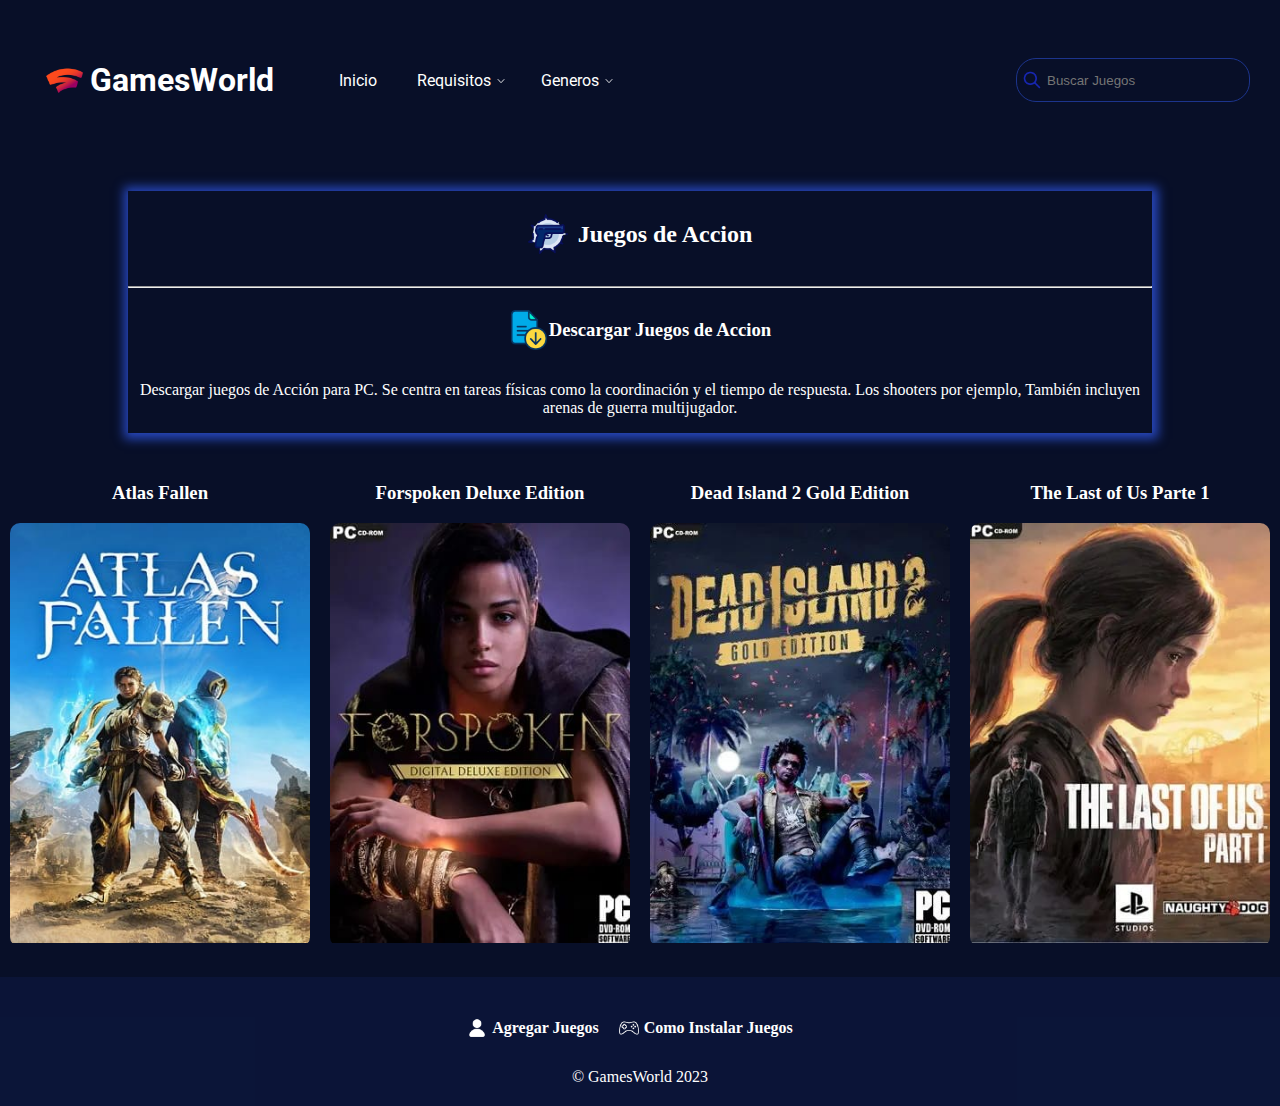
<file: juegosdeaccion.html>
<!DOCTYPE html>
<html lang="es">

<head>
    <meta charset="UTF-8">
    <meta name="viewport" content="width=device-width, initial-scale=1.0">
    <meta name="author" content="JeremiasDuarteRosa">
    <meta name="description" content="juegos de accion">
    <meta name="keywords" content="juegos de accion">
    <title>GamesWorld | Descubre increibles juegos</title>
    <link rel="stylesheet" href="styles/juegosdeaccion.css">
    <link rel="shortcut icon" href="asset/icon/Google Stadia Logo - 640x640.png" type="image/x-icon">
    <link rel="preconnect" href="https://fonts.googleapis.com">
    <link rel="preconnect" href="https://fonts.gstatic.com" crossorigin>
    <link href="https://fonts.googleapis.com/css2?family=Montserrat&family=Roboto:wght@700&display=swap"
        rel="stylesheet">
</head>

<body>

    <header>
        <div class="div-logo">
            <a href="index.html" class="a-logo">
                <img src="asset/icon/Google Stadia Logo - 640x640.png" alt="" width="50px" height="50px">
                <h1>GamesWorld</h1>
            </a>
            <nav>
                <a href="index.html" class="header__a responsive">
                    <img src="asset/icon/Google Stadia Logo - 640x640.png" alt="" width="50px" height="50px">
                    <h1>GamesWorld</h1>
                </a>
                <ul class="ul-escritorio">
                    <a href="index.html">
                        <li class="li-escritorio"><a href="index.html" class="color">Inicio</a></li>
                    </a>
                    <a href="requisitos.html">
                        <li class="li-escritorio requisitos">
                            <a href="#" class="color">Requisitos</a><img src="asset/icon/flecha-hacia-abajo.png" alt=""
                                width="10px" height="10px">
                            <ul class="menu-desplegable">
                                <li>
                                    <a href="altosrequisitos.html"><img src="asset/icon/carpeta.png" alt="" width="15px"
                                            height="15px">Altos
                                        requisitos</a>
                                </li>
                                <li>
                                    <a href="mediosrequisitos.html"><img src="asset/icon/carpeta.png" alt=""
                                            width="15px" height="15px">Medios requisitos</a>
                                </li>
                                <li>
                                    <a href="pocosrequisitos.html"><img src="asset/icon/carpeta.png" alt="" width="15px"
                                            height="15px">Pocos
                                        requisitos</a>
                                </li>
                            </ul>
                        </li>
                    </a>
                    <a href="generos.html" class="header-a">
                        <li class="li-escritorio generos"><a href="#" class="color">Generos</a><img
                                src="asset/icon/flecha-hacia-abajo.png" alt="" width="10px" height="10px">
                            <ul class="menu-desplegable">
                                <li>
                                    <a href="juegosdeaccion.html"><img src="asset/icon/circulo-de-flecha.png" alt=""
                                            width="15px" height="15px">Accion</a>
                                </li>
                                <li>
                                    <a href="juegosdeaventura.html"><img src="asset/icon/circulo-de-flecha.png" alt=""
                                            width="15px" height="15px">Aventura</a>
                                </li>
                                <li>
                                    <a href="juegosdeestrategia.html"><img src="asset/icon/circulo-de-flecha.png" alt=""
                                            width="15px" height="15px">Estrategia</a>
                                </li>
                                <li>
                                    <a href="juegosdeconduccion.html"><img src="asset/icon/circulo-de-flecha.png" alt=""
                                            width="15px" height="15px">Conduccion</a>
                                </li>
                                <li>
                                    <a href="juegosdesimulacion.html"><img src="asset/icon/circulo-de-flecha.png" alt=""
                                            width="15px" height="15px">Simulacion</a>
                                </li>
                                <li>
                                    <a href="juegosdedeportes.html"><img src="asset/icon/circulo-de-flecha.png" alt=""
                                            width="15px" height="15px">Deportes</a>
                                </li>
                                <li>
                                    <a href="juegosdeterror.html"><img src="asset/icon/circulo-de-flecha.png" alt=""
                                            width="15px" height="15px">Terror</a>
                                </li>
                                <li>
                                    <a href="juegosderol.html"><img src="asset/icon/circulo-de-flecha.png" alt=""
                                            width="15px" height="15px">Rol</a>
                                </li>
                            </ul>
                        </li>
                    </a>
                </ul>
            </nav>
        </div>
        <div class="div-desaparece">
            <form action="" method="get">
                <img src="asset/icon/buscar.png" alt="" width="20px" height="20px">
                <input type="text" placeholder="Buscar Juegos" name="buscar" id="buscar">
            </form>
        </div>

        <div class="div-menu">
            <img src="asset/icon/menu.png" alt="" width="50px" height="50px" class="img-menu">
            <nav class="nav">
                <div>
                    <a href="#" class="header__a responsive">
                        <img src="asset/icon/Google Stadia Logo - 640x640.png" alt="" width="50px" height="50px">
                        <h1>GamesWorld</h1>
                    </a>
                </div>
                <div class="div-form">
                    <form action="" method="get">
                        <img src="asset/icon/buscar.png" alt="" width="20px" height="20px">
                        <input type="text" placeholder="Buscar Juegos" name="buscar" class="buscar">
                    </form>
                </div>
                <div>
                    <ul class="lista-menu-responsive">
                        <li class="encabezados-responsive"><a href="#">Inicio</a></li>
                        <li class="encabezados-responsive">
                            <a href="#">Requisitos</a><img src="asset/icon/flecha-hacia-abajo.png" alt="" width="15px"
                                height="15px">
                        </li>
                        <ul class="requisitos-responsive">
                            <li><a href="">Altos requisitos</a></li>
                            <li><a href="">Medios requisitos</a></li>
                            <li><a href="">Bajos requisitos</a></li>
                        </ul>
                        <li class="encabezados-responsive">
                            <a href="#">Generos</a><img src="asset/icon/flecha-hacia-abajo.png" alt="" width="15px"
                                height="15px">
                    </ul>
                    <ul class="generos-responsive">
                        <li>
                            <a href="juegosdeaccion.html">Accion</a>
                        </li>
                        <li>
                            <a href="juegosdeaventura.html">Aventura</a>
                        </li>
                        <li>
                            <a href="juegosdeestrategia.html">Estrategia</a>
                        </li>
                        <li>
                            <a href="juegosdeconduccion.html">Conduccion</a>
                        </li>
                        <li>
                            <a href="juegosdesimulacion.html">Simulacion</a>
                        </li>
                        <li>
                            <a href="juegosdedeportes.html">Deportes</a>
                        </li>
                        <li>
                            <a href="juegosdeterror.html">Terror</a>
                        </li>
                        <li>
                            <a href="juegosderol.html">Rol</a>
                        </li>
                        </li>
                    </ul>
                </div>
            </nav>
        </div>
    </header>

    <section class="section-preset">
        <div class="container1">
            <div class="div-pc">
                <img src="asset/icon/juego-de-accion.png" alt="" width="40px" height="40px">
                <h2>Juegos de Accion</h2>
            </div>
            <hr>
            <div class="container2">
                <div class="div-archivo">
                    <img src="asset/icon/archivo.png" alt="" width="40px" height="40px">
                    <h3>Descargar Juegos de Accion</h3>
                </div>
            </div>
            <p>Descargar juegos de Acción para PC. Se centra en tareas físicas como la coordinación y el tiempo de
                respuesta. Los shooters por ejemplo, También incluyen arenas de guerra multijugador.</p>
        </div>
    </section>

    <section class="section-juegos">
        <article>
            <h3>Atlas Fallen</h3>
            <a href="">
                <div class="div-article">
                    <img src="asset/image/Atlas-Fallen.jpg" alt="">
                </div>
            </a>
        </article>
        <article>
            <h3>Forspoken Deluxe Edition</h3>
            <a href="">
                <div class="div-article">
                    <img src="asset/image/Forspoken1.jpg" alt="">
                </div>
            </a>
        </article>
        <article>
            <h3>Dead Island 2 Gold Edition</h3>
            <a href="">
                <div class="div-article">
                    <img src="asset/image/Dead-Island-2-Gold-Editio.jpg" alt="">
                </div>
            </a>
        </article>
        <article>
            <h3>The Last of Us Parte 1</h3>
            <a href="">
                <div class="div-article">
                    <img src="asset/image/The-Last-Us-Parte-I1.jpg" alt="">
                </div>
            </a>
        </article>
    </section>

    <footer>
        <div class="div-link-footer">
            <a href="agregarjuegos.html">
                <img src="asset/icon/usuario.png" alt="" width="20px" height="20px">
                <h4>Agregar Juegos</h4>
            </a>
            <a href="comoinstalarjuegos.html" class="margin">
                <img src="asset/icon/consola.png" alt="" width="20px" height="20px">
                <h4>Como Instalar Juegos</h4>
            </a>
        </div>

        <div class="div-link-footer">
            <br>
            <p>&copy; GamesWorld 2023</p>
        </div>
    </footer>

</body>

</html>
</file>
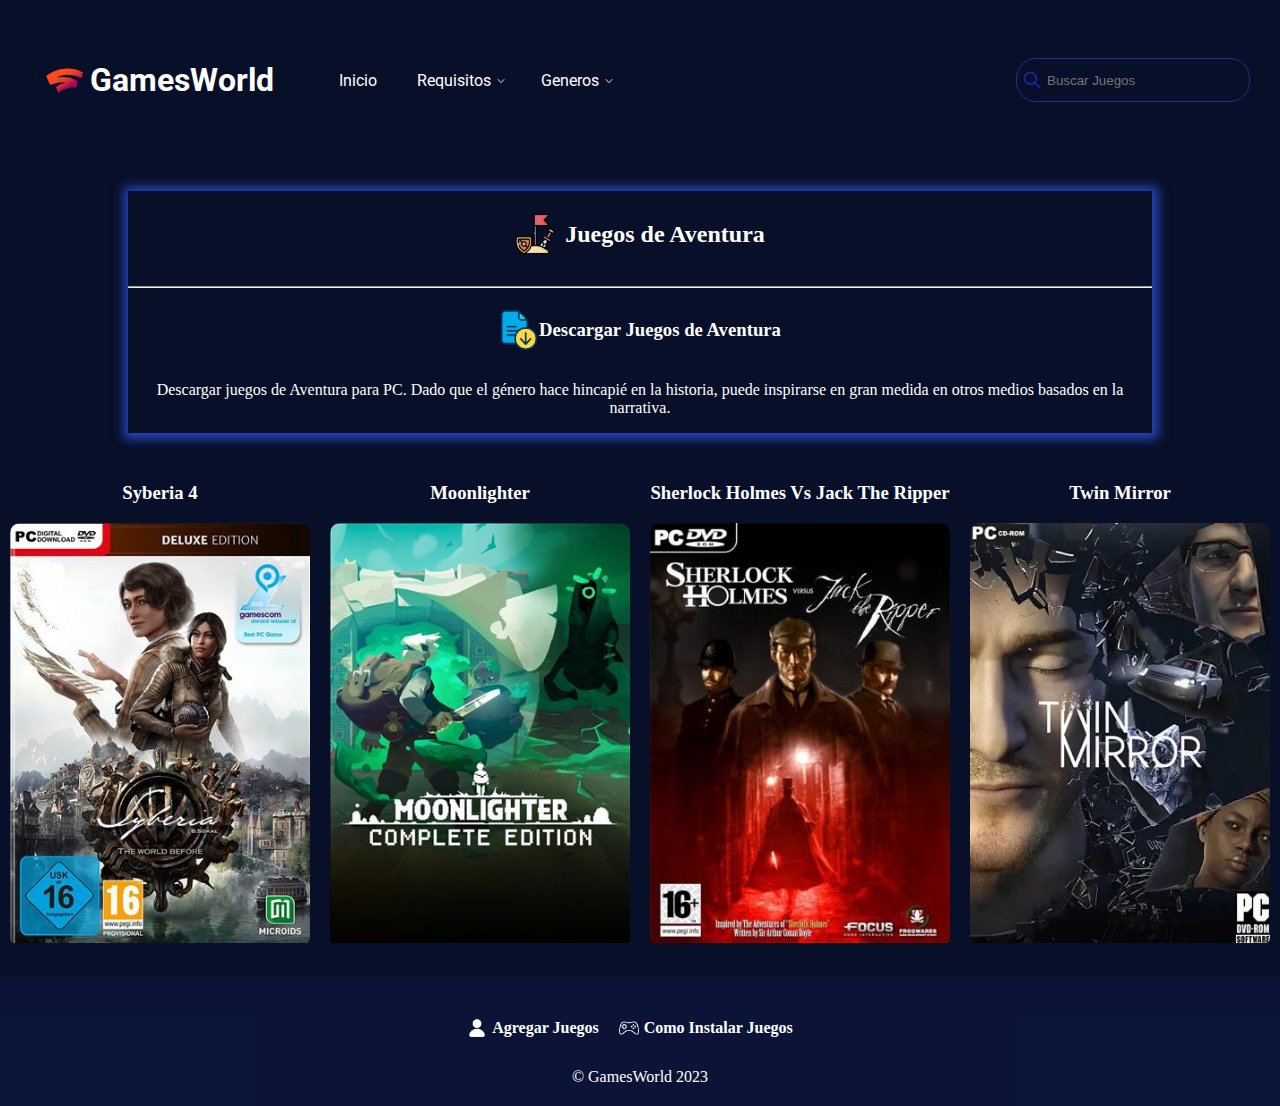
<file: juegosdeaventura.html>
<!DOCTYPE html>
<html lang="es">

<head>
    <meta charset="UTF-8">
    <meta name="viewport" content="width=device-width, initial-scale=1.0">
    <meta name="author" content="JeremiasDuarteRosa">
    <meta name="description" content="juegos de aventura">
    <meta name="keywords" content="juegos de aventura">
    <title>GamesWorld | Descubre increibles juegos</title>
    <link rel="stylesheet" href="styles/juegosdeaventura.css">
    <link rel="shortcut icon" href="asset/icon/Google Stadia Logo - 640x640.png" type="image/x-icon">
    <link rel="preconnect" href="https://fonts.googleapis.com">
    <link rel="preconnect" href="https://fonts.gstatic.com" crossorigin>
    <link href="https://fonts.googleapis.com/css2?family=Montserrat&family=Roboto:wght@700&display=swap"
        rel="stylesheet">
</head>

<body>

    <header>
        <div class="div-logo">
            <a href="index.html" class="a-logo">
                <img src="asset/icon/Google Stadia Logo - 640x640.png" alt="" width="50px" height="50px">
                <h1>GamesWorld</h1>
            </a>
            <nav>
                <a href="index.html" class="header__a responsive">
                    <img src="asset/icon/Google Stadia Logo - 640x640.png" alt="" width="50px" height="50px">
                    <h1>GamesWorld</h1>
                </a>
                <ul class="ul-escritorio">
                    <a href="index.html">
                        <li class="li-escritorio"><a href="index.html" class="color">Inicio</a></li>
                    </a>
                    <a href="requisitos.html">
                        <li class="li-escritorio requisitos">
                            <a href="#" class="color">Requisitos</a><img src="asset/icon/flecha-hacia-abajo.png" alt=""
                                width="10px" height="10px">
                            <ul class="menu-desplegable">
                                <li>
                                    <a href="altosrequisitos.html"><img src="asset/icon/carpeta.png" alt="" width="15px"
                                            height="15px">Altos
                                        requisitos</a>
                                </li>
                                <li>
                                    <a href="mediosrequisitos.html"><img src="asset/icon/carpeta.png" alt=""
                                            width="15px" height="15px">Medios requisitos</a>
                                </li>
                                <li>
                                    <a href="pocosrequisitos.html"><img src="asset/icon/carpeta.png" alt="" width="15px"
                                            height="15px">Pocos
                                        requisitos</a>
                                </li>
                            </ul>
                        </li>
                    </a>
                    <a href="generos.html" class="header-a">
                        <li class="li-escritorio generos"><a href="#" class="color">Generos</a><img
                                src="asset/icon/flecha-hacia-abajo.png" alt="" width="10px" height="10px">
                            <ul class="menu-desplegable">
                                <li>
                                    <a href="juegosdeaccion.html"><img src="asset/icon/circulo-de-flecha.png" alt=""
                                            width="15px" height="15px">Accion</a>
                                </li>
                                <li>
                                    <a href="juegosdeaventura.html"><img src="asset/icon/circulo-de-flecha.png" alt=""
                                            width="15px" height="15px">Aventura</a>
                                </li>
                                <li>
                                    <a href="juegosdeestrategia.html"><img src="asset/icon/circulo-de-flecha.png" alt=""
                                            width="15px" height="15px">Estrategia</a>
                                </li>
                                <li>
                                    <a href="juegosdeconduccion.html"><img src="asset/icon/circulo-de-flecha.png" alt=""
                                            width="15px" height="15px">Conduccion</a>
                                </li>
                                <li>
                                    <a href="juegosdesimulacion.html"><img src="asset/icon/circulo-de-flecha.png" alt=""
                                            width="15px" height="15px">Simulacion</a>
                                </li>
                                <li>
                                    <a href="juegosdedeportes.html"><img src="asset/icon/circulo-de-flecha.png" alt=""
                                            width="15px" height="15px">Deportes</a>
                                </li>
                                <li>
                                    <a href="juegosdeterror.html"><img src="asset/icon/circulo-de-flecha.png" alt=""
                                            width="15px" height="15px">Terror</a>
                                </li>
                                <li>
                                    <a href="juegosderol.html"><img src="asset/icon/circulo-de-flecha.png" alt=""
                                            width="15px" height="15px">Rol</a>
                                </li>
                            </ul>
                        </li>
                    </a>
                </ul>
            </nav>
        </div>
        <div class="div-desaparece">
            <form action="" method="get">
                <img src="asset/icon/buscar.png" alt="" width="20px" height="20px">
                <input type="text" placeholder="Buscar Juegos" name="buscar" id="buscar">
            </form>
        </div>

        <div class="div-menu">
            <img src="asset/icon/menu.png" alt="" width="50px" height="50px" class="img-menu">
            <nav class="nav">
                <div>
                    <a href="#" class="header__a responsive">
                        <img src="asset/icon/Google Stadia Logo - 640x640.png" alt="" width="50px" height="50px">
                        <h1>GamesWorld</h1>
                    </a>
                </div>
                <div class="div-form">
                    <form action="" method="get">
                        <img src="asset/icon/buscar.png" alt="" width="20px" height="20px">
                        <input type="text" placeholder="Buscar Juegos" name="buscar" class="buscar">
                    </form>
                </div>
                <div>
                    <ul class="lista-menu-responsive">
                        <li class="encabezados-responsive"><a href="#">Inicio</a></li>
                        <li class="encabezados-responsive">
                            <a href="#">Requisitos</a><img src="asset/icon/flecha-hacia-abajo.png" alt="" width="15px"
                                height="15px">
                        </li>
                        <ul class="requisitos-responsive">
                            <li><a href="">Altos requisitos</a></li>
                            <li><a href="">Medios requisitos</a></li>
                            <li><a href="">Bajos requisitos</a></li>
                        </ul>
                        <li class="encabezados-responsive">
                            <a href="#">Generos</a><img src="asset/icon/flecha-hacia-abajo.png" alt="" width="15px"
                                height="15px">
                    </ul>
                    <ul class="generos-responsive">
                        <li>
                            <a href="juegosdeaccion.html">Accion</a>
                        </li>
                        <li>
                            <a href="juegosdeaventura.html">Aventura</a>
                        </li>
                        <li>
                            <a href="juegosdeestrategia.html">Estrategia</a>
                        </li>
                        <li>
                            <a href="juegosdeconduccion.html">Conduccion</a>
                        </li>
                        <li>
                            <a href="juegosdesimulacion.html">Simulacion</a>
                        </li>
                        <li>
                            <a href="juegosdedeportes.html">Deportes</a>
                        </li>
                        <li>
                            <a href="juegosdeterror.html">Terror</a>
                        </li>
                        <li>
                            <a href="juegosderol.html">Rol</a>
                        </li>
                        </li>
                    </ul>
                </div>
            </nav>
        </div>
    </header>

    <section class="section-preset">
        <div class="container1">
            <div class="div-pc">
                <img src="asset/icon/juego-de-aventura.png" alt="" width="40px" height="40px">
                <h2>Juegos de Aventura</h2>
            </div>
            <hr>
            <div class="container2">
                <div class="div-archivo">
                    <img src="asset/icon/archivo.png" alt="" width="40px" height="40px">
                    <h3>Descargar Juegos de Aventura</h3>
                </div>
            </div>
            <p>Descargar juegos de Aventura para PC. Dado que el género hace hincapié en la historia, puede inspirarse
                en gran medida en otros medios basados en la narrativa.</p>
        </div>
    </section>

    <section class="section-juegos">
        <article>
            <h3>Syberia 4</h3>
            <a href="">
                <div class="div-article">
                    <img src="asset/image/Syberia-4.jpg" alt="">
                </div>
            </a>
        </article>
        <article>
            <h3>Moonlighter</h3>
            <a href="">
                <div class="div-article">
                    <img src="asset/image/Moonlighter.jpg" alt="">
                </div>
            </a>
        </article>
        <article>
            <h3>Sherlock Holmes Vs Jack The Ripper</h3>
            <a href="">
                <div class="div-article">
                    <img src="asset/image/Sherlock-Holmes-Vs-Jack-The-Ripper.jpg" alt="">
                </div>
            </a>
        </article>
        <article>
            <h3>Twin Mirror</h3>
            <a href="">
                <div class="div-article">
                    <img src="asset/image/Twin-Mirror.jpg" alt="">
                </div>
            </a>
        </article>
    </section>

    <footer>
        <div class="div-link-footer">
            <a href="agregarjuegos.html">
                <img src="asset/icon/usuario.png" alt="" width="20px" height="20px">
                <h4>Agregar Juegos</h4>
            </a>
            <a href="comoinstalarjuegos.html" class="margin">
                <img src="asset/icon/consola.png" alt="" width="20px" height="20px">
                <h4>Como Instalar Juegos</h4>
            </a>
        </div>

        <div class="div-link-footer">
            <br>
            <p>&copy; GamesWorld 2023</p>
        </div>
    </footer>

</body>

</html>
</file>
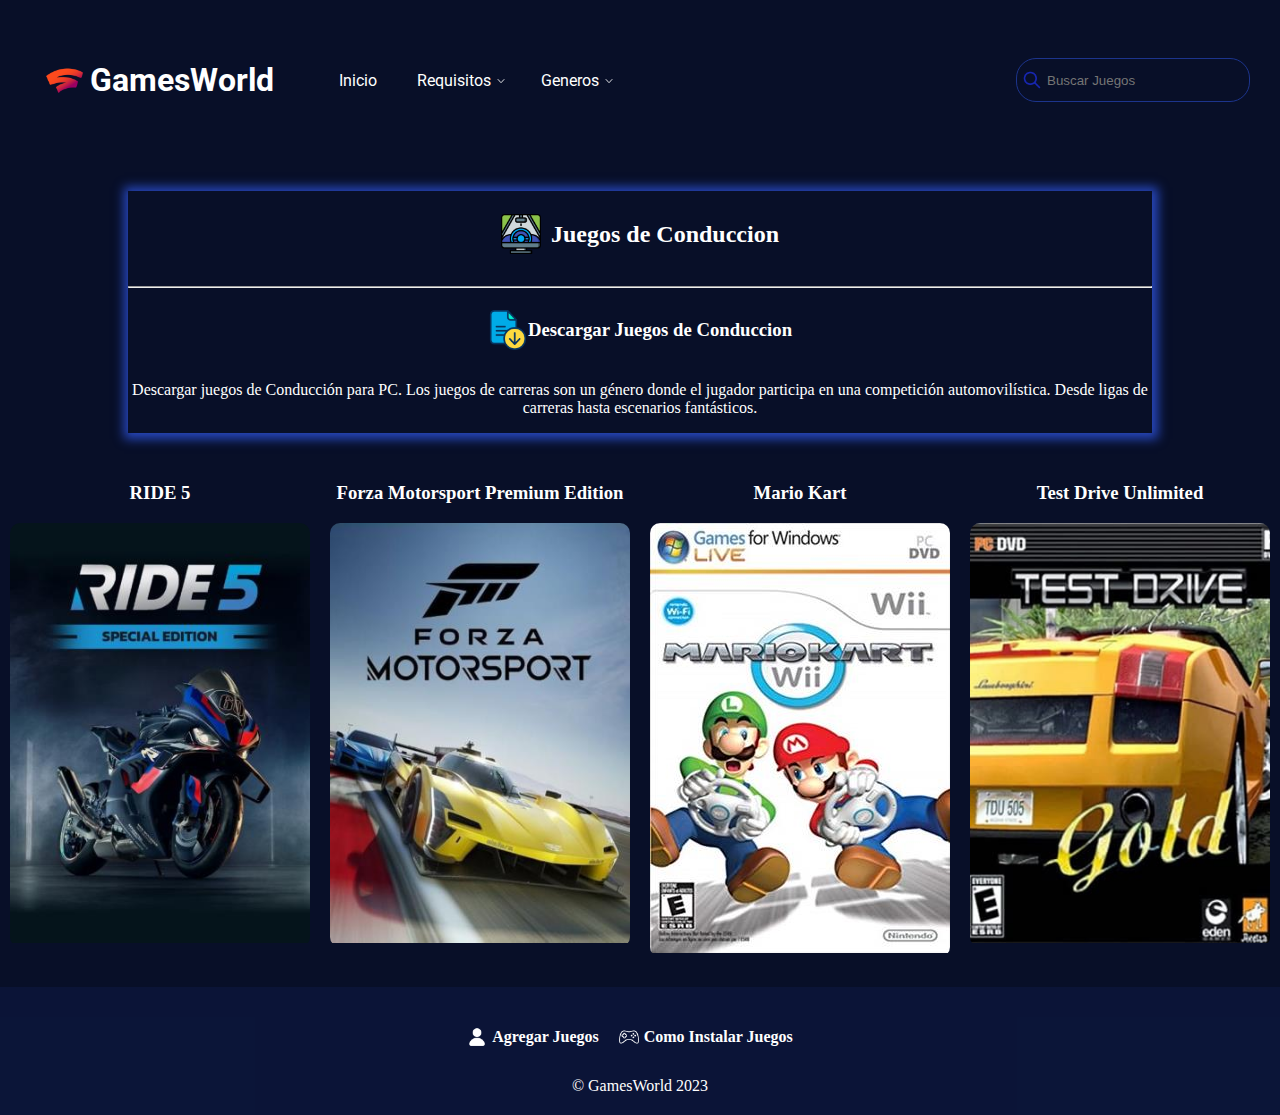
<file: juegosdeconduccion.html>
<!DOCTYPE html>
<html lang="es">

<head>
    <meta charset="UTF-8">
    <meta name="viewport" content="width=device-width, initial-scale=1.0">
    <meta name="author" content="JeremiasDuarteRosa">
    <meta name="description" content="juegos de conduccion">
    <meta name="keywords" content="juegos de conduccion">
    <title>GamesWorld | Descubre increibles juegos</title>
    <link rel="stylesheet" href="styles/juegosdeconduccion.css">
    <link rel="shortcut icon" href="asset/icon/Google Stadia Logo - 640x640.png" type="image/x-icon">
    <link rel="preconnect" href="https://fonts.googleapis.com">
    <link rel="preconnect" href="https://fonts.gstatic.com" crossorigin>
    <link href="https://fonts.googleapis.com/css2?family=Montserrat&family=Roboto:wght@700&display=swap"
        rel="stylesheet">
</head>

<body>

    <header>
        <div class="div-logo">
            <a href="index.html" class="a-logo">
                <img src="asset/icon/Google Stadia Logo - 640x640.png" alt="" width="50px" height="50px">
                <h1>GamesWorld</h1>
            </a>
            <nav>
                <a href="index.html" class="header__a responsive">
                    <img src="asset/icon/Google Stadia Logo - 640x640.png" alt="" width="50px" height="50px">
                    <h1>GamesWorld</h1>
                </a>
                <ul class="ul-escritorio">
                    <a href="index.html">
                        <li class="li-escritorio"><a href="index.html" class="color">Inicio</a></li>
                    </a>
                    <a href="requisitos.html">
                        <li class="li-escritorio requisitos">
                            <a href="#" class="color">Requisitos</a><img src="asset/icon/flecha-hacia-abajo.png" alt=""
                                width="10px" height="10px">
                            <ul class="menu-desplegable">
                                <li>
                                    <a href="altosrequisitos.html"><img src="asset/icon/carpeta.png" alt="" width="15px"
                                            height="15px">Altos
                                        requisitos</a>
                                </li>
                                <li>
                                    <a href="mediosrequisitos.html"><img src="asset/icon/carpeta.png" alt=""
                                            width="15px" height="15px">Medios requisitos</a>
                                </li>
                                <li>
                                    <a href="pocosrequisitos.html"><img src="asset/icon/carpeta.png" alt="" width="15px"
                                            height="15px">Pocos
                                        requisitos</a>
                                </li>
                            </ul>
                        </li>
                    </a>
                    <a href="generos.html" class="header-a">
                        <li class="li-escritorio generos"><a href="#" class="color">Generos</a><img
                                src="asset/icon/flecha-hacia-abajo.png" alt="" width="10px" height="10px">
                            <ul class="menu-desplegable">
                                <li>
                                    <a href="juegosdeaccion.html"><img src="asset/icon/circulo-de-flecha.png" alt=""
                                            width="15px" height="15px">Accion</a>
                                </li>
                                <li>
                                    <a href="juegosdeaventura.html"><img src="asset/icon/circulo-de-flecha.png" alt=""
                                            width="15px" height="15px">Aventura</a>
                                </li>
                                <li>
                                    <a href="juegosdeestrategia.html"><img src="asset/icon/circulo-de-flecha.png" alt=""
                                            width="15px" height="15px">Estrategia</a>
                                </li>
                                <li>
                                    <a href="juegosdeconduccion.html"><img src="asset/icon/circulo-de-flecha.png" alt=""
                                            width="15px" height="15px">Conduccion</a>
                                </li>
                                <li>
                                    <a href="juegosdesimulacion.html"><img src="asset/icon/circulo-de-flecha.png" alt=""
                                            width="15px" height="15px">Simulacion</a>
                                </li>
                                <li>
                                    <a href="juegosdedeportes.html"><img src="asset/icon/circulo-de-flecha.png" alt=""
                                            width="15px" height="15px">Deportes</a>
                                </li>
                                <li>
                                    <a href="juegosdeterror.html"><img src="asset/icon/circulo-de-flecha.png" alt=""
                                            width="15px" height="15px">Terror</a>
                                </li>
                                <li>
                                    <a href="juegosderol.html"><img src="asset/icon/circulo-de-flecha.png" alt=""
                                            width="15px" height="15px">Rol</a>
                                </li>
                            </ul>
                        </li>
                    </a>
                </ul>
            </nav>
        </div>
        <div class="div-desaparece">
            <form action="" method="get">
                <img src="asset/icon/buscar.png" alt="" width="20px" height="20px">
                <input type="text" placeholder="Buscar Juegos" name="buscar" id="buscar">
            </form>
        </div>

        <div class="div-menu">
            <img src="asset/icon/menu.png" alt="" width="50px" height="50px" class="img-menu">
            <nav class="nav">
                <div>
                    <a href="#" class="header__a responsive">
                        <img src="asset/icon/Google Stadia Logo - 640x640.png" alt="" width="50px" height="50px">
                        <h1>GamesWorld</h1>
                    </a>
                </div>
                <div class="div-form">
                    <form action="" method="get">
                        <img src="asset/icon/buscar.png" alt="" width="20px" height="20px">
                        <input type="text" placeholder="Buscar Juegos" name="buscar" class="buscar">
                    </form>
                </div>
                <div>
                    <ul class="lista-menu-responsive">
                        <li class="encabezados-responsive"><a href="#">Inicio</a></li>
                        <li class="encabezados-responsive">
                            <a href="#">Requisitos</a><img src="asset/icon/flecha-hacia-abajo.png" alt="" width="15px"
                                height="15px">
                        </li>
                        <ul class="requisitos-responsive">
                            <li><a href="">Altos requisitos</a></li>
                            <li><a href="">Medios requisitos</a></li>
                            <li><a href="">Bajos requisitos</a></li>
                        </ul>
                        <li class="encabezados-responsive">
                            <a href="#">Generos</a><img src="asset/icon/flecha-hacia-abajo.png" alt="" width="15px"
                                height="15px">
                    </ul>
                    <ul class="generos-responsive">
                        <li>
                            <a href="juegosdeaccion.html">Accion</a>
                        </li>
                        <li>
                            <a href="juegosdeaventura.html">Aventura</a>
                        </li>
                        <li>
                            <a href="juegosdeestrategia.html">Estrategia</a>
                        </li>
                        <li>
                            <a href="juegosdeconduccion.html">Conduccion</a>
                        </li>
                        <li>
                            <a href="juegosdesimulacion.html">Simulacion</a>
                        </li>
                        <li>
                            <a href="juegosdedeportes.html">Deportes</a>
                        </li>
                        <li>
                            <a href="juegosdeterror.html">Terror</a>
                        </li>
                        <li>
                            <a href="juegosderol.html">Rol</a>
                        </li>
                        </li>
                    </ul>
                </div>
            </nav>
        </div>
    </header>

    <section class="section-preset">
        <div class="container1">
            <div class="div-pc">
                <img src="asset/icon/juego-de-carreras.png" alt="" width="40px" height="40px">
                <h2>Juegos de Conduccion</h2>
            </div>
            <hr>
            <div class="container2">
                <div class="div-archivo">
                    <img src="asset/icon/archivo.png" alt="" width="40px" height="40px">
                    <h3>Descargar Juegos de Conduccion</h3>
                </div>
            </div>
            <p>Descargar juegos de Conducción para PC. Los juegos de carreras son un género donde el jugador participa
                en una competición automovilística. Desde ligas de carreras hasta escenarios fantásticos.</p>
        </div>
    </section>

    <section class="section-juegos">
        <article>
            <h3>RIDE 5</h3>
            <a href="">
                <div class="div-article">
                    <img src="asset/image/RIDE-5.jpg" alt="">
                </div>
            </a>
        </article>
        <article>
            <h3>Forza Motorsport Premium Edition</h3>
            <a href="">
                <div class="div-article">
                    <img src="asset/image/Forza-Motorsport-Premium-Edition-335x470-1.jpg" alt="">
                </div>
            </a>
        </article>
        <article>
            <h3>Mario Kart</h3>
            <a href="">
                <div class="div-article">
                    <img src="asset/image/Mario-Kart.jpg" alt="">
                </div>
            </a>
        </article>
        <article>
            <h3>Test Drive Unlimited</h3>
            <a href="">
                <div class="div-article">
                    <img src="asset/image/Test-Drive-Unlimited.jpg" alt="">
                </div>
            </a>
        </article>
    </section>

    <footer>
        <div class="div-link-footer">
            <a href="agregarjuegos.html">
                <img src="asset/icon/usuario.png" alt="" width="20px" height="20px">
                <h4>Agregar Juegos</h4>
            </a>
            <a href="comoinstalarjuegos.html" class="margin">
                <img src="asset/icon/consola.png" alt="" width="20px" height="20px">
                <h4>Como Instalar Juegos</h4>
            </a>
        </div>

        <div class="div-link-footer">
            <br>
            <p>&copy; GamesWorld 2023</p>
        </div>
    </footer>

</body>

</html>
</file>
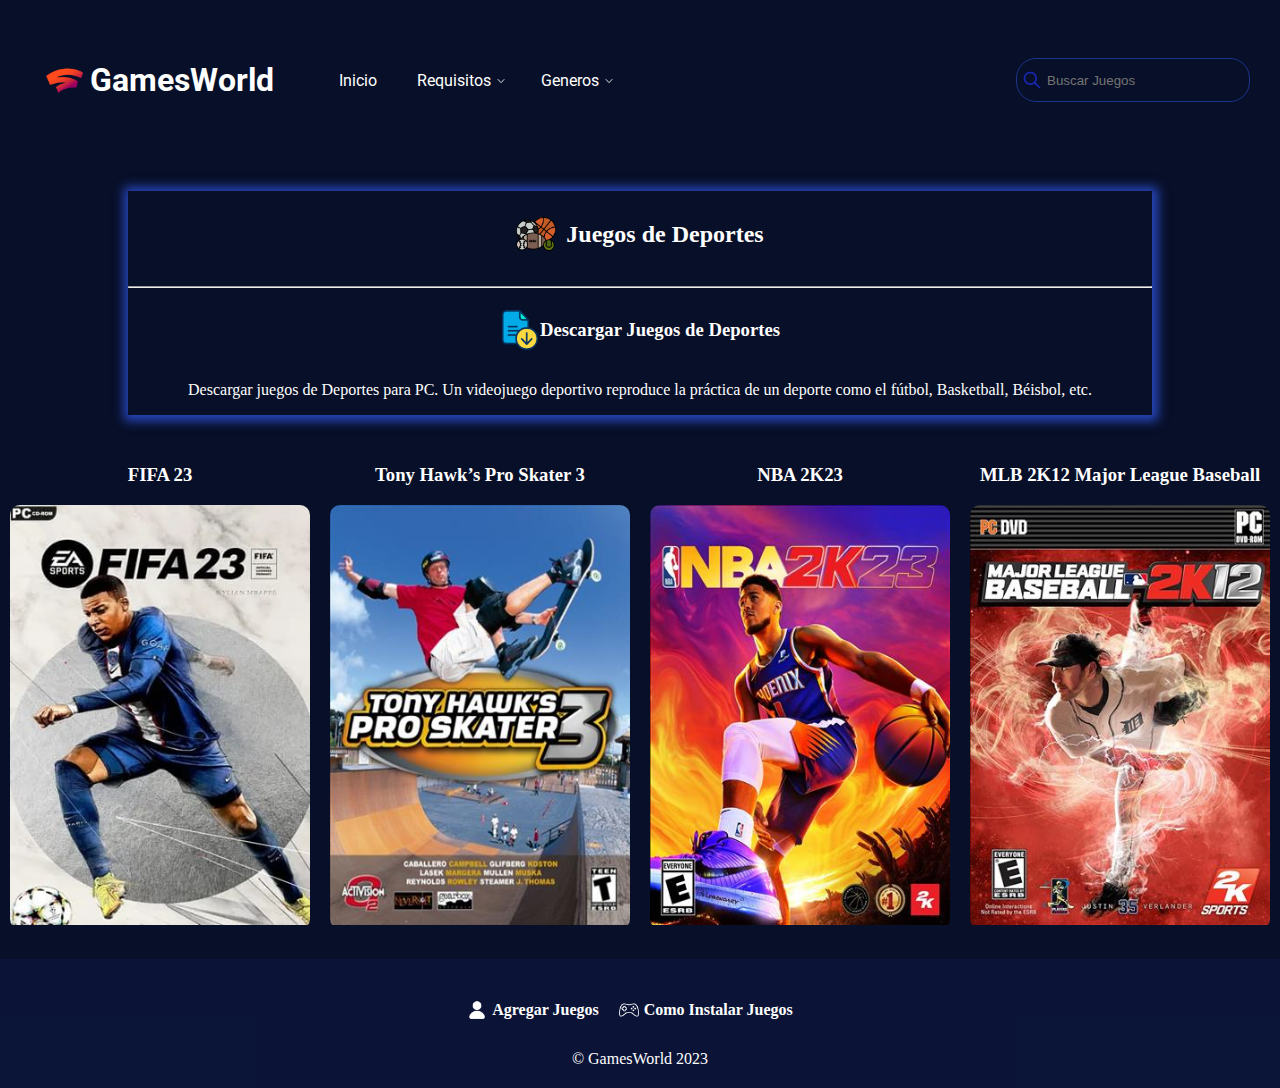
<file: juegosdedeportes.html>
<!DOCTYPE html>
<html lang="es">

<head>
    <meta charset="UTF-8">
    <meta name="viewport" content="width=device-width, initial-scale=1.0">
    <meta name="author" content="JeremiasDuarteRosa">
    <meta name="description" content="juegos de deportes">
    <meta name="keywords" content="juegos de deportes">
    <title>GamesWorld | Descubre increibles juegos</title>
    <link rel="stylesheet" href="styles/juegosdedeportes.css">
    <link rel="shortcut icon" href="asset/icon/Google Stadia Logo - 640x640.png" type="image/x-icon">
    <link rel="preconnect" href="https://fonts.googleapis.com">
    <link rel="preconnect" href="https://fonts.gstatic.com" crossorigin>
    <link href="https://fonts.googleapis.com/css2?family=Montserrat&family=Roboto:wght@700&display=swap"
        rel="stylesheet">
</head>

<body>

    <header>
        <div class="div-logo">
            <a href="index.html" class="a-logo">
                <img src="asset/icon/Google Stadia Logo - 640x640.png" alt="" width="50px" height="50px">
                <h1>GamesWorld</h1>
            </a>
            <nav>
                <a href="index.html" class="header__a responsive">
                    <img src="asset/icon/Google Stadia Logo - 640x640.png" alt="" width="50px" height="50px">
                    <h1>GamesWorld</h1>
                </a>
                <ul class="ul-escritorio">
                    <a href="index.html">
                        <li class="li-escritorio"><a href="index.html" class="color">Inicio</a></li>
                    </a>
                    <a href="requisitos.html">
                        <li class="li-escritorio requisitos">
                            <a href="#" class="color">Requisitos</a><img src="asset/icon/flecha-hacia-abajo.png" alt=""
                                width="10px" height="10px">
                            <ul class="menu-desplegable">
                                <li>
                                    <a href="altosrequisitos.html"><img src="asset/icon/carpeta.png" alt="" width="15px"
                                            height="15px">Altos
                                        requisitos</a>
                                </li>
                                <li>
                                    <a href="mediosrequisitos.html"><img src="asset/icon/carpeta.png" alt=""
                                            width="15px" height="15px">Medios requisitos</a>
                                </li>
                                <li>
                                    <a href="pocosrequisitos.html"><img src="asset/icon/carpeta.png" alt="" width="15px"
                                            height="15px">Pocos
                                        requisitos</a>
                                </li>
                            </ul>
                        </li>
                    </a>
                    <a href="generos.html" class="header-a">
                        <li class="li-escritorio generos"><a href="#" class="color">Generos</a><img
                                src="asset/icon/flecha-hacia-abajo.png" alt="" width="10px" height="10px">
                            <ul class="menu-desplegable">
                                <li>
                                    <a href="juegosdeaccion.html"><img src="asset/icon/circulo-de-flecha.png" alt=""
                                            width="15px" height="15px">Accion</a>
                                </li>
                                <li>
                                    <a href="juegosdeaventura.html"><img src="asset/icon/circulo-de-flecha.png" alt=""
                                            width="15px" height="15px">Aventura</a>
                                </li>
                                <li>
                                    <a href="juegosdeestrategia.html"><img src="asset/icon/circulo-de-flecha.png" alt=""
                                            width="15px" height="15px">Estrategia</a>
                                </li>
                                <li>
                                    <a href="juegosdeconduccion.html"><img src="asset/icon/circulo-de-flecha.png" alt=""
                                            width="15px" height="15px">Conduccion</a>
                                </li>
                                <li>
                                    <a href="juegosdesimulacion.html"><img src="asset/icon/circulo-de-flecha.png" alt=""
                                            width="15px" height="15px">Simulacion</a>
                                </li>
                                <li>
                                    <a href="juegosdedeportes.html"><img src="asset/icon/circulo-de-flecha.png" alt=""
                                            width="15px" height="15px">Deportes</a>
                                </li>
                                <li>
                                    <a href="juegosdeterror.html"><img src="asset/icon/circulo-de-flecha.png" alt=""
                                            width="15px" height="15px">Terror</a>
                                </li>
                                <li>
                                    <a href="juegosderol.html"><img src="asset/icon/circulo-de-flecha.png" alt=""
                                            width="15px" height="15px">Rol</a>
                                </li>
                            </ul>
                        </li>
                    </a>
                </ul>
            </nav>
        </div>
        <div class="div-desaparece">
            <form action="" method="get">
                <img src="asset/icon/buscar.png" alt="" width="20px" height="20px">
                <input type="text" placeholder="Buscar Juegos" name="buscar" id="buscar">
            </form>
        </div>

        <div class="div-menu">
            <img src="asset/icon/menu.png" alt="" width="50px" height="50px" class="img-menu">
            <nav class="nav">
                <div>
                    <a href="#" class="header__a responsive">
                        <img src="asset/icon/Google Stadia Logo - 640x640.png" alt="" width="50px" height="50px">
                        <h1>GamesWorld</h1>
                    </a>
                </div>
                <div class="div-form">
                    <form action="" method="get">
                        <img src="asset/icon/buscar.png" alt="" width="20px" height="20px">
                        <input type="text" placeholder="Buscar Juegos" name="buscar" class="buscar">
                    </form>
                </div>
                <div>
                    <ul class="lista-menu-responsive">
                        <li class="encabezados-responsive"><a href="#">Inicio</a></li>
                        <li class="encabezados-responsive">
                            <a href="#">Requisitos</a><img src="asset/icon/flecha-hacia-abajo.png" alt="" width="15px"
                                height="15px">
                        </li>
                        <ul class="requisitos-responsive">
                            <li><a href="">Altos requisitos</a></li>
                            <li><a href="">Medios requisitos</a></li>
                            <li><a href="">Bajos requisitos</a></li>
                        </ul>
                        <li class="encabezados-responsive">
                            <a href="#">Generos</a><img src="asset/icon/flecha-hacia-abajo.png" alt="" width="15px"
                                height="15px">
                    </ul>
                    <ul class="generos-responsive">
                        <li>
                            <a href="juegosdeaccion.html">Accion</a>
                        </li>
                        <li>
                            <a href="juegosdeaventura.html">Aventura</a>
                        </li>
                        <li>
                            <a href="juegosdeestrategia.html">Estrategia</a>
                        </li>
                        <li>
                            <a href="juegosdeconduccion.html">Conduccion</a>
                        </li>
                        <li>
                            <a href="juegosdesimulacion.html">Simulacion</a>
                        </li>
                        <li>
                            <a href="juegosdedeportes.html">Deportes</a>
                        </li>
                        <li>
                            <a href="juegosdeterror.html">Terror</a>
                        </li>
                        <li>
                            <a href="juegosderol.html">Rol</a>
                        </li>
                        </li>
                    </ul>
                </div>
            </nav>
        </div>
    </header>

    <section class="section-preset">
        <div class="container1">
            <div class="div-pc">
                <img src="asset/icon/deportes-con-balones.png" alt="" width="40px" height="40px">
                <h2>Juegos de Deportes</h2>
            </div>
            <hr>
            <div class="container2">
                <div class="div-archivo">
                    <img src="asset/icon/archivo.png" alt="" width="40px" height="40px">
                    <h3>Descargar Juegos de Deportes</h3>
                </div>
            </div>
            <p>Descargar juegos de Deportes para PC. Un videojuego deportivo reproduce la práctica de un deporte como el
                fútbol, Basketball, Béisbol, etc.</p>
        </div>
    </section>

    <section class="section-juegos">
        <article>
            <h3>FIFA 23</h3>
            <a href="">
                <div class="div-article">
                    <img src="asset/image/FIFA-23.jpg" alt="">
                </div>
            </a>
        </article>
        <article>
            <h3>Tony Hawk’s Pro Skater 3</h3>
            <a href="">
                <div class="div-article">
                    <img src="asset/image/Tony-Hawks-Pro-Skater-3.jpg" alt="">
                </div>
            </a>
        </article>
        <article>
            <h3>NBA 2K23</h3>
            <a href="">
                <div class="div-article">
                    <img src="asset/image/NBA-2K23-335x470-1.jpg" alt="">
                </div>
            </a>
        </article>
        <article>
            <h3>MLB 2K12 Major League Baseball</h3>
            <a href="">
                <div class="div-article">
                    <img src="asset/image/MLB-2K12-Major-League-Baseball-335x470-1.jpg" alt="">
                </div>
            </a>
        </article>
    </section>

    <footer>
        <div class="div-link-footer">
            <a href="agregarjuegos.html">
                <img src="asset/icon/usuario.png" alt="" width="20px" height="20px">
                <h4>Agregar Juegos</h4>
            </a>
            <a href="comoinstalarjuegos.html" class="margin">
                <img src="asset/icon/consola.png" alt="" width="20px" height="20px">
                <h4>Como Instalar Juegos</h4>
            </a>
        </div>

        <div class="div-link-footer">
            <br>
            <p>&copy; GamesWorld 2023</p>
        </div>
    </footer>

</body>

</html>
</file>
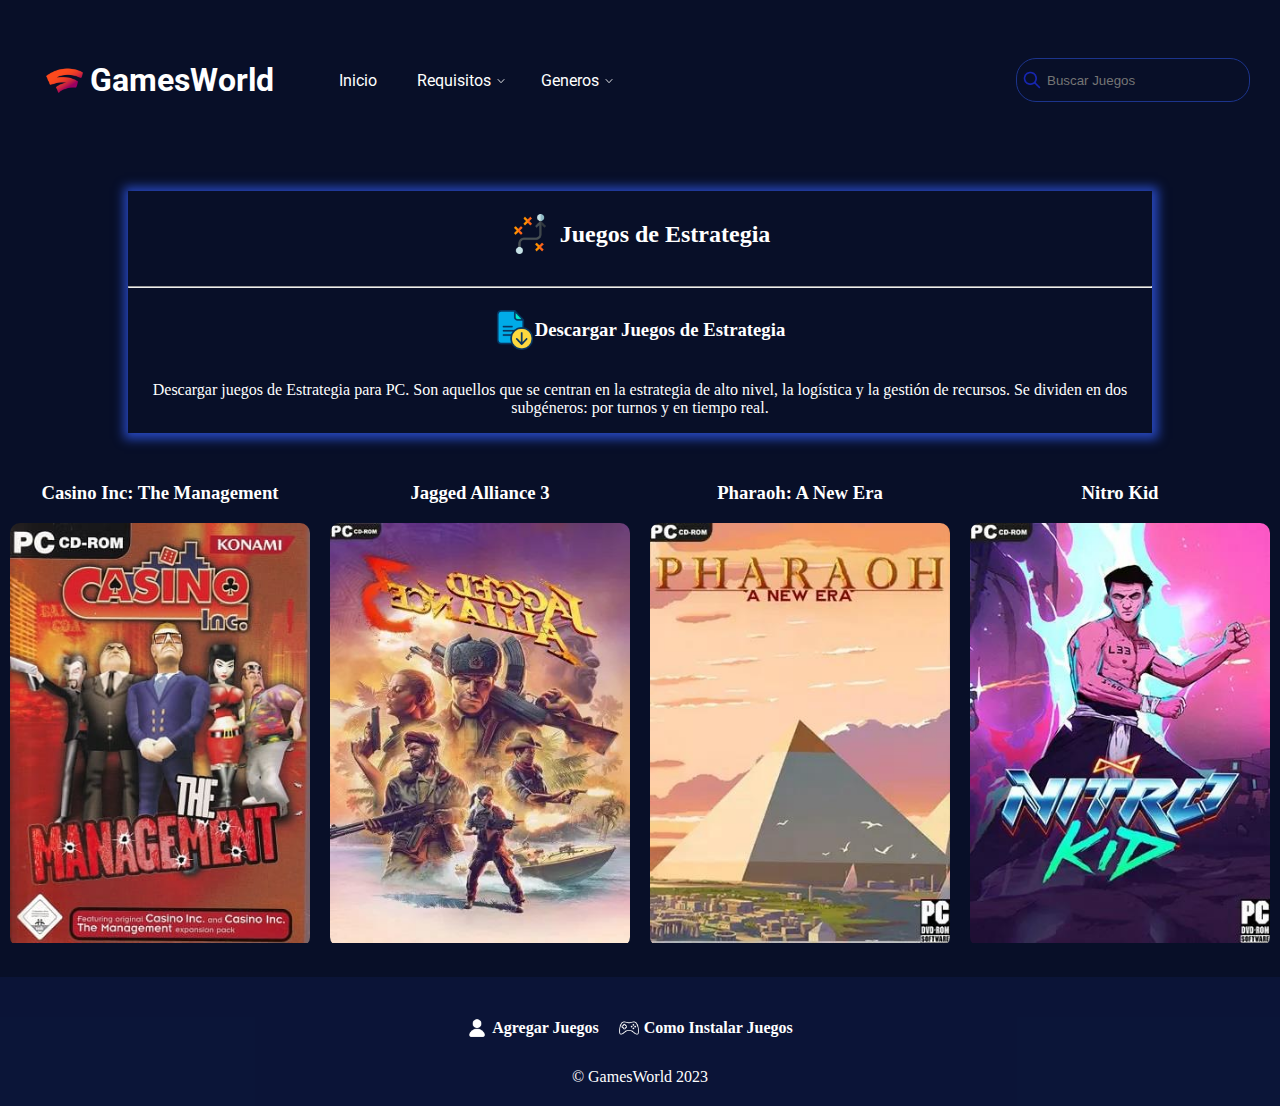
<file: juegosdeestrategia.html>
<!DOCTYPE html>
<html lang="es">

<head>
    <meta charset="UTF-8">
    <meta name="viewport" content="width=device-width, initial-scale=1.0">
    <meta name="author" content="JeremiasDuarteRosa">
    <meta name="description" content="juegos de estarategia">
    <meta name="keywords" content="juegos de estrategia">
    <title>GamesWorld | Descubre increibles juegos</title>
    <link rel="stylesheet" href="styles/juegosdeestrategia.css">
    <link rel="shortcut icon" href="asset/icon/Google Stadia Logo - 640x640.png" type="image/x-icon">
    <link rel="preconnect" href="https://fonts.googleapis.com">
    <link rel="preconnect" href="https://fonts.gstatic.com" crossorigin>
    <link href="https://fonts.googleapis.com/css2?family=Montserrat&family=Roboto:wght@700&display=swap"
        rel="stylesheet">
</head>

<body>

    <header>
        <div class="div-logo">
            <a href="index.html" class="a-logo">
                <img src="asset/icon/Google Stadia Logo - 640x640.png" alt="" width="50px" height="50px">
                <h1>GamesWorld</h1>
            </a>
            <nav>
                <a href="index.html" class="header__a responsive">
                    <img src="asset/icon/Google Stadia Logo - 640x640.png" alt="" width="50px" height="50px">
                    <h1>GamesWorld</h1>
                </a>
                <ul class="ul-escritorio">
                    <a href="index.html">
                        <li class="li-escritorio"><a href="index.html" class="color">Inicio</a></li>
                    </a>
                    <a href="requisitos.html">
                        <li class="li-escritorio requisitos">
                            <a href="#" class="color">Requisitos</a><img src="asset/icon/flecha-hacia-abajo.png" alt=""
                                width="10px" height="10px">
                            <ul class="menu-desplegable">
                                <li>
                                    <a href="altosrequisitos.html"><img src="asset/icon/carpeta.png" alt="" width="15px"
                                            height="15px">Altos
                                        requisitos</a>
                                </li>
                                <li>
                                    <a href="mediosrequisitos.html"><img src="asset/icon/carpeta.png" alt=""
                                            width="15px" height="15px">Medios requisitos</a>
                                </li>
                                <li>
                                    <a href="pocosrequisitos.html"><img src="asset/icon/carpeta.png" alt="" width="15px"
                                            height="15px">Pocos
                                        requisitos</a>
                                </li>
                            </ul>
                        </li>
                    </a>
                    <a href="generos.html" class="header-a">
                        <li class="li-escritorio generos"><a href="#" class="color">Generos</a><img
                                src="asset/icon/flecha-hacia-abajo.png" alt="" width="10px" height="10px">
                            <ul class="menu-desplegable">
                                <li>
                                    <a href="juegosdeaccion.html"><img src="asset/icon/circulo-de-flecha.png" alt=""
                                            width="15px" height="15px">Accion</a>
                                </li>
                                <li>
                                    <a href="juegosdeaventura.html"><img src="asset/icon/circulo-de-flecha.png" alt=""
                                            width="15px" height="15px">Aventura</a>
                                </li>
                                <li>
                                    <a href="juegosdeestrategia.html"><img src="asset/icon/circulo-de-flecha.png" alt=""
                                            width="15px" height="15px">Estrategia</a>
                                </li>
                                <li>
                                    <a href="juegosdeconduccion.html"><img src="asset/icon/circulo-de-flecha.png" alt=""
                                            width="15px" height="15px">Conduccion</a>
                                </li>
                                <li>
                                    <a href="juegosdesimulacion.html"><img src="asset/icon/circulo-de-flecha.png" alt=""
                                            width="15px" height="15px">Simulacion</a>
                                </li>
                                <li>
                                    <a href="juegosdedeportes.html"><img src="asset/icon/circulo-de-flecha.png" alt=""
                                            width="15px" height="15px">Deportes</a>
                                </li>
                                <li>
                                    <a href="juegosdeterror.html"><img src="asset/icon/circulo-de-flecha.png" alt=""
                                            width="15px" height="15px">Terror</a>
                                </li>
                                <li>
                                    <a href="juegosderol.html"><img src="asset/icon/circulo-de-flecha.png" alt=""
                                            width="15px" height="15px">Rol</a>
                                </li>
                            </ul>
                        </li>
                    </a>
                </ul>
            </nav>
        </div>
        <div class="div-desaparece">
            <form action="" method="get">
                <img src="asset/icon/buscar.png" alt="" width="20px" height="20px">
                <input type="text" placeholder="Buscar Juegos" name="buscar" id="buscar">
            </form>
        </div>

        <div class="div-menu">
            <img src="asset/icon/menu.png" alt="" width="50px" height="50px" class="img-menu">
            <nav class="nav">
                <div>
                    <a href="#" class="header__a responsive">
                        <img src="asset/icon/Google Stadia Logo - 640x640.png" alt="" width="50px" height="50px">
                        <h1>GamesWorld</h1>
                    </a>
                </div>
                <div class="div-form">
                    <form action="" method="get">
                        <img src="asset/icon/buscar.png" alt="" width="20px" height="20px">
                        <input type="text" placeholder="Buscar Juegos" name="buscar" class="buscar">
                    </form>
                </div>
                <div>
                    <ul class="lista-menu-responsive">
                        <li class="encabezados-responsive"><a href="#">Inicio</a></li>
                        <li class="encabezados-responsive">
                            <a href="#">Requisitos</a><img src="asset/icon/flecha-hacia-abajo.png" alt="" width="15px"
                                height="15px">
                        </li>
                        <ul class="requisitos-responsive">
                            <li><a href="">Altos requisitos</a></li>
                            <li><a href="">Medios requisitos</a></li>
                            <li><a href="">Bajos requisitos</a></li>
                        </ul>
                        <li class="encabezados-responsive">
                            <a href="#">Generos</a><img src="asset/icon/flecha-hacia-abajo.png" alt="" width="15px"
                                height="15px">
                    </ul>
                    <ul class="generos-responsive">
                        <li>
                            <a href="juegosdeaccion.html">Accion</a>
                        </li>
                        <li>
                            <a href="juegosdeaventura.html">Aventura</a>
                        </li>
                        <li>
                            <a href="juegosdeestrategia.html">Estrategia</a>
                        </li>
                        <li>
                            <a href="juegosdeconduccion.html">Conduccion</a>
                        </li>
                        <li>
                            <a href="juegosdesimulacion.html">Simulacion</a>
                        </li>
                        <li>
                            <a href="juegosdedeportes.html">Deportes</a>
                        </li>
                        <li>
                            <a href="juegosdeterror.html">Terror</a>
                        </li>
                        <li>
                            <a href="juegosderol.html">Rol</a>
                        </li>
                        </li>
                    </ul>
                </div>
            </nav>
        </div>
    </header>

    <section class="section-preset">
        <div class="container1">
            <div class="div-pc">
                <img src="asset/icon/estrategia.png" alt="" width="40px" height="40px">
                <h2>Juegos de Estrategia</h2>
            </div>
            <hr>
            <div class="container2">
                <div class="div-archivo">
                    <img src="asset/icon/archivo.png" alt="" width="40px" height="40px">
                    <h3>Descargar Juegos de Estrategia</h3>
                </div>
            </div>
            <p>Descargar juegos de Estrategia para PC. Son aquellos que se centran en la estrategia de alto nivel, la
                logística y la gestión de recursos. Se dividen en dos subgéneros: por turnos y en tiempo real.</p>
        </div>
    </section>

    <section class="section-juegos">
        <article>
            <h3>Casino Inc: The Management</h3>
            <a href="">
                <div class="div-article">
                    <img src="asset/image/Casino-Inc-The-Management.jpg" alt="">
                </div>
            </a>
        </article>
        <article>
            <h3>Jagged Alliance 3</h3>
            <a href="">
                <div class="div-article">
                    <img src="asset/image/Jagged-Alliance-3.jpg" alt="">
                </div>
            </a>
        </article>
        <article>
            <h3>Pharaoh: A New Era</h3>
            <a href="">
                <div class="div-article">
                    <img src="asset/image/Pharaoh-A-New-Era.jpg" alt="">
                </div>
            </a>
        </article>
        <article>
            <h3>Nitro Kid</h3>
            <a href="">
                <div class="div-article">
                    <img src="asset/image/Nitro-Kid.jpg" alt="">
                </div>
            </a>
        </article>
    </section>

    <footer>
        <div class="div-link-footer">
            <a href="agregarjuegos.html">
                <img src="asset/icon/usuario.png" alt="" width="20px" height="20px">
                <h4>Agregar Juegos</h4>
            </a>
            <a href="comoinstalarjuegos.html" class="margin">
                <img src="asset/icon/consola.png" alt="" width="20px" height="20px">
                <h4>Como Instalar Juegos</h4>
            </a>
        </div>

        <div class="div-link-footer">
            <br>
            <p>&copy; GamesWorld 2023</p>
        </div>
    </footer>

</body>

</html>
</file>
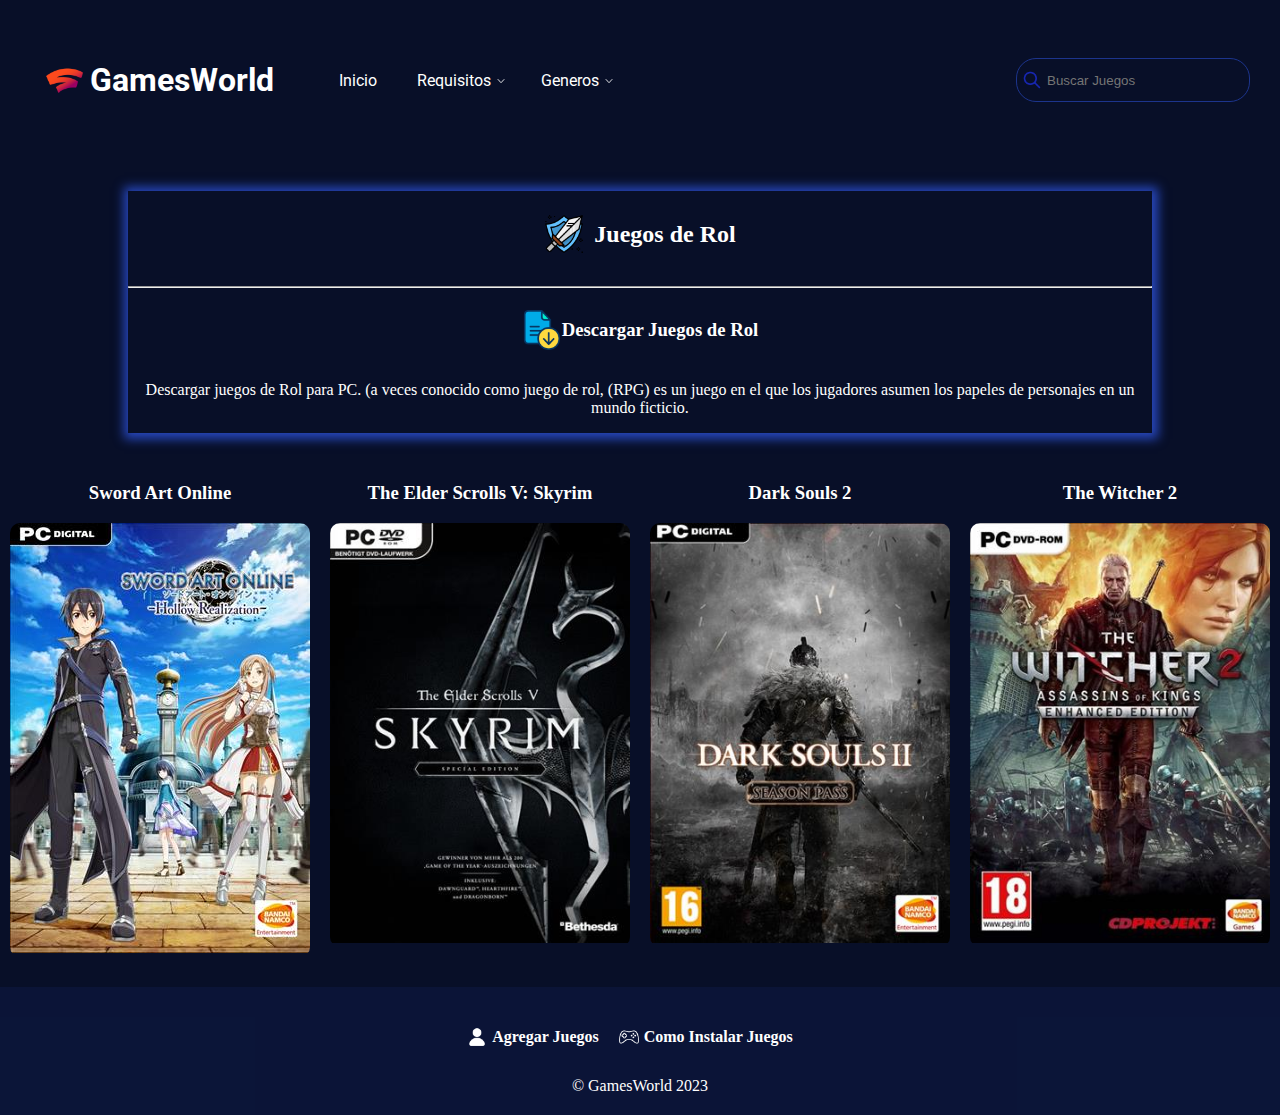
<file: juegosderol.html>
<!DOCTYPE html>
<html lang="es">

<head>
    <meta charset="UTF-8">
    <meta name="viewport" content="width=device-width, initial-scale=1.0">
    <meta name="author" content="JeremiasDuarteRosa">
    <meta name="description" content="juegos de rol">
    <meta name="keywords" content="juegos de rol">
    <title>GamesWorld | Descubre increibles juegos</title>
    <link rel="stylesheet" href="styles/juegosderol.css">
    <link rel="shortcut icon" href="asset/icon/Google Stadia Logo - 640x640.png" type="image/x-icon">
    <link rel="preconnect" href="https://fonts.googleapis.com">
    <link rel="preconnect" href="https://fonts.gstatic.com" crossorigin>
    <link href="https://fonts.googleapis.com/css2?family=Montserrat&family=Roboto:wght@700&display=swap"
        rel="stylesheet">
</head>

<body>

    <header>
        <div class="div-logo">
            <a href="index.html" class="a-logo">
                <img src="asset/icon/Google Stadia Logo - 640x640.png" alt="" width="50px" height="50px">
                <h1>GamesWorld</h1>
            </a>
            <nav>
                <a href="index.html" class="header__a responsive">
                    <img src="asset/icon/Google Stadia Logo - 640x640.png" alt="" width="50px" height="50px">
                    <h1>GamesWorld</h1>
                </a>
                <ul class="ul-escritorio">
                    <a href="index.html">
                        <li class="li-escritorio"><a href="index.html" class="color">Inicio</a></li>
                    </a>
                    <a href="requisitos.html">
                        <li class="li-escritorio requisitos">
                            <a href="#" class="color">Requisitos</a><img src="asset/icon/flecha-hacia-abajo.png" alt=""
                                width="10px" height="10px">
                            <ul class="menu-desplegable">
                                <li>
                                    <a href="altosrequisitos.html"><img src="asset/icon/carpeta.png" alt="" width="15px"
                                            height="15px">Altos
                                        requisitos</a>
                                </li>
                                <li>
                                    <a href="mediosrequisitos.html"><img src="asset/icon/carpeta.png" alt=""
                                            width="15px" height="15px">Medios requisitos</a>
                                </li>
                                <li>
                                    <a href="pocosrequisitos.html"><img src="asset/icon/carpeta.png" alt="" width="15px"
                                            height="15px">Pocos
                                        requisitos</a>
                                </li>
                            </ul>
                        </li>
                    </a>
                    <a href="generos.html" class="header-a">
                        <li class="li-escritorio generos"><a href="#" class="color">Generos</a><img
                                src="asset/icon/flecha-hacia-abajo.png" alt="" width="10px" height="10px">
                            <ul class="menu-desplegable">
                                <li>
                                    <a href="juegosdeaccion.html"><img src="asset/icon/circulo-de-flecha.png" alt=""
                                            width="15px" height="15px">Accion</a>
                                </li>
                                <li>
                                    <a href="juegosdeaventura.html"><img src="asset/icon/circulo-de-flecha.png" alt=""
                                            width="15px" height="15px">Aventura</a>
                                </li>
                                <li>
                                    <a href="juegosdeestrategia.html"><img src="asset/icon/circulo-de-flecha.png" alt=""
                                            width="15px" height="15px">Estrategia</a>
                                </li>
                                <li>
                                    <a href="juegosdeconduccion.html"><img src="asset/icon/circulo-de-flecha.png" alt=""
                                            width="15px" height="15px">Conduccion</a>
                                </li>
                                <li>
                                    <a href="juegosdesimulacion.html"><img src="asset/icon/circulo-de-flecha.png" alt=""
                                            width="15px" height="15px">Simulacion</a>
                                </li>
                                <li>
                                    <a href="juegosdedeportes.html"><img src="asset/icon/circulo-de-flecha.png" alt=""
                                            width="15px" height="15px">Deportes</a>
                                </li>
                                <li>
                                    <a href="juegosdeterror.html"><img src="asset/icon/circulo-de-flecha.png" alt=""
                                            width="15px" height="15px">Terror</a>
                                </li>
                                <li>
                                    <a href="juegosderol.html"><img src="asset/icon/circulo-de-flecha.png" alt=""
                                            width="15px" height="15px">Rol</a>
                                </li>
                            </ul>
                        </li>
                    </a>
                </ul>
            </nav>
        </div>
        <div class="div-desaparece">
            <form action="" method="get">
                <img src="asset/icon/buscar.png" alt="" width="20px" height="20px">
                <input type="text" placeholder="Buscar Juegos" name="buscar" id="buscar">
            </form>
        </div>

        <div class="div-menu">
            <img src="asset/icon/menu.png" alt="" width="50px" height="50px" class="img-menu">
            <nav class="nav">
                <div>
                    <a href="#" class="header__a responsive">
                        <img src="asset/icon/Google Stadia Logo - 640x640.png" alt="" width="50px" height="50px">
                        <h1>GamesWorld</h1>
                    </a>
                </div>
                <div class="div-form">
                    <form action="" method="get">
                        <img src="asset/icon/buscar.png" alt="" width="20px" height="20px">
                        <input type="text" placeholder="Buscar Juegos" name="buscar" class="buscar">
                    </form>
                </div>
                <div>
                    <ul class="lista-menu-responsive">
                        <li class="encabezados-responsive"><a href="#">Inicio</a></li>
                        <li class="encabezados-responsive">
                            <a href="#">Requisitos</a><img src="asset/icon/flecha-hacia-abajo.png" alt="" width="15px"
                                height="15px">
                        </li>
                        <ul class="requisitos-responsive">
                            <li><a href="">Altos requisitos</a></li>
                            <li><a href="">Medios requisitos</a></li>
                            <li><a href="">Bajos requisitos</a></li>
                        </ul>
                        <li class="encabezados-responsive">
                            <a href="#">Generos</a><img src="asset/icon/flecha-hacia-abajo.png" alt="" width="15px"
                                height="15px">
                    </ul>
                    <ul class="generos-responsive">
                        <li>
                            <a href="juegosdeaccion.html">Accion</a>
                        </li>
                        <li>
                            <a href="juegosdeaventura.html">Aventura</a>
                        </li>
                        <li>
                            <a href="juegosdeestrategia.html">Estrategia</a>
                        </li>
                        <li>
                            <a href="juegosdeconduccion.html">Conduccion</a>
                        </li>
                        <li>
                            <a href="juegosdesimulacion.html">Simulacion</a>
                        </li>
                        <li>
                            <a href="juegosdedeportes.html">Deportes</a>
                        </li>
                        <li>
                            <a href="juegosdeterror.html">Terror</a>
                        </li>
                        <li>
                            <a href="juegosderol.html">Rol</a>
                        </li>
                        </li>
                    </ul>
                </div>
            </nav>
        </div>
    </header>

    <section class="section-preset">
        <div class="container1">
            <div class="div-pc">
                <img src="asset/icon/espada.png" alt="" width="40px" height="40px">
                <h2>Juegos de Rol</h2>
            </div>
            <hr>
            <div class="container2">
                <div class="div-archivo">
                    <img src="asset/icon/archivo.png" alt="" width="40px" height="40px">
                    <h3>Descargar Juegos de Rol</h3>
                </div>
            </div>
            <p>Descargar juegos de Rol para PC. (a veces conocido como juego de rol, (RPG) es un juego en el que los
                jugadores asumen los papeles de personajes en un mundo ficticio.</p>
        </div>
    </section>

    <section class="section-juegos">
        <article>
            <h3>Sword Art Online</h3>
            <a href="">
                <div class="div-article">
                    <img src="asset/image/Sword-Art-Online-Hollow-Realization.jpg" alt="">
                </div>
            </a>
        </article>
        <article>
            <h3>The Elder Scrolls V: Skyrim</h3>
            <a href="">
                <div class="div-article">
                    <img src="asset/image/The-Elder-Scrolls-V-Skyrim.jpg" alt="">
                </div>
            </a>
        </article>
        <article>
            <h3>Dark Souls 2</h3>
            <a href="">
                <div class="div-article">
                    <img src="asset/image/Dark-Souls-2.jpg" alt="">
                </div>
            </a>
        </article>
        <article>
            <h3>The Witcher 2</h3>
            <a href="">
                <div class="div-article">
                    <img src="asset/image/The-Witcher-2.jpg" alt="">
                </div>
            </a>
        </article>
    </section>

    <footer>
        <div class="div-link-footer">
            <a href="agregarjuegos.html">
                <img src="asset/icon/usuario.png" alt="" width="20px" height="20px">
                <h4>Agregar Juegos</h4>
            </a>
            <a href="comoinstalarjuegos.html" class="margin">
                <img src="asset/icon/consola.png" alt="" width="20px" height="20px">
                <h4>Como Instalar Juegos</h4>
            </a>
        </div>

        <div class="div-link-footer">
            <br>
            <p>&copy; GamesWorld 2023</p>
        </div>
    </footer>

</body>

</html>
</file>
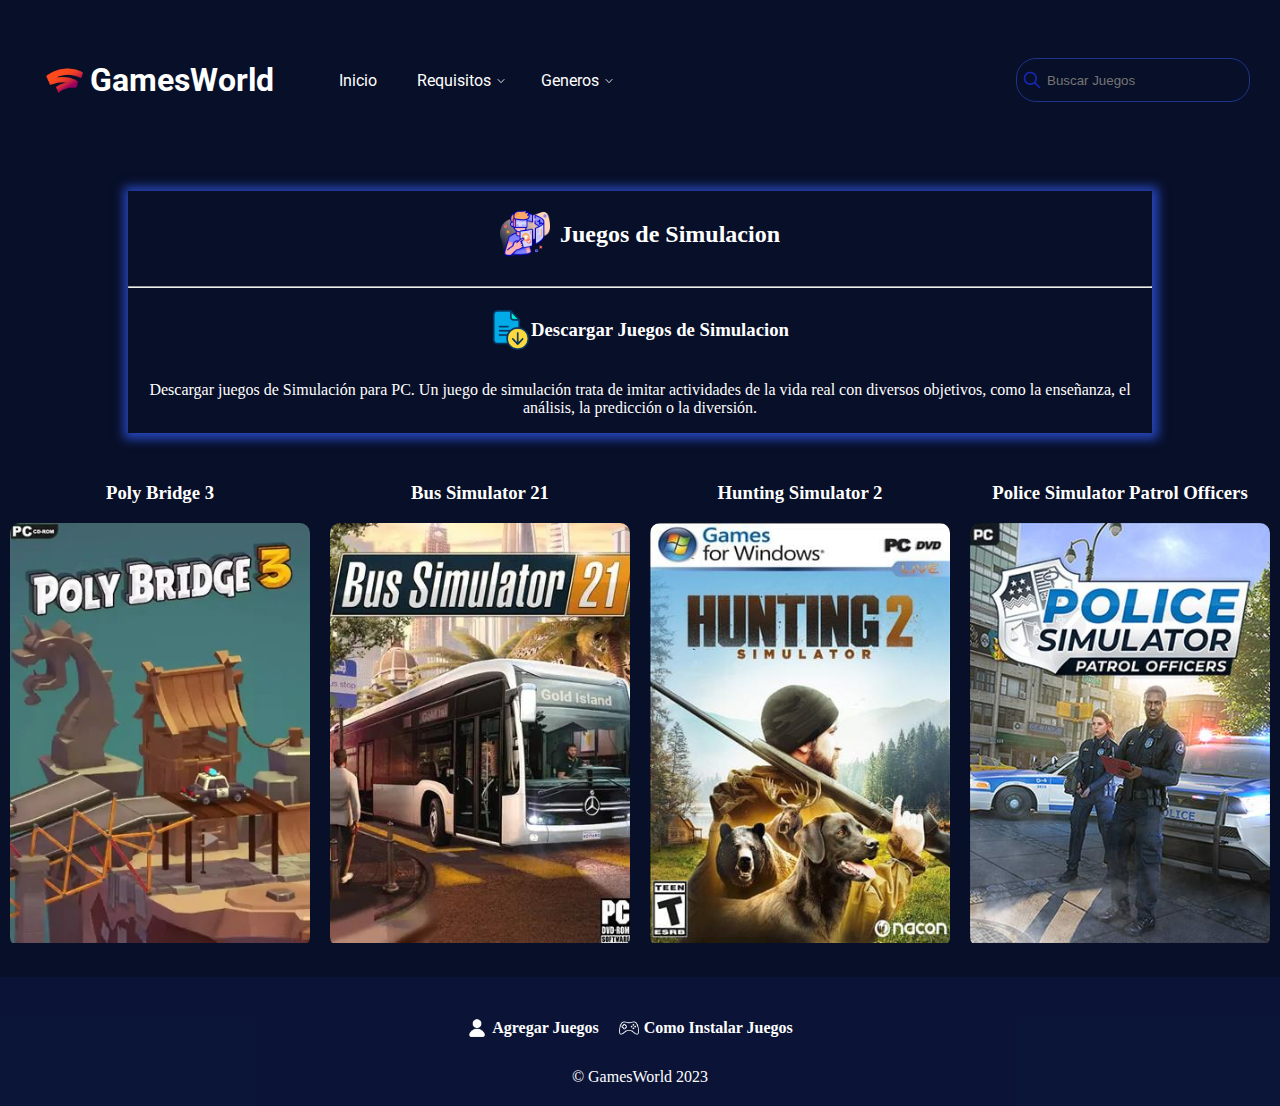
<file: juegosdesimulacion.html>
<!DOCTYPE html>
<html lang="es">

<head>
    <meta charset="UTF-8">
    <meta name="viewport" content="width=device-width, initial-scale=1.0">
    <meta name="author" content="JeremiasDuarteRosa">
    <meta name="description" content="juegos de simulacion">
    <meta name="keywords" content="juegos de simulacion">
    <title>GamesWorld | Descubre increibles juegos</title>
    <link rel="stylesheet" href="styles/juegosdesimulacion.css">
    <link rel="shortcut icon" href="asset/icon/Google Stadia Logo - 640x640.png" type="image/x-icon">
    <link rel="preconnect" href="https://fonts.googleapis.com">
    <link rel="preconnect" href="https://fonts.gstatic.com" crossorigin>
    <link href="https://fonts.googleapis.com/css2?family=Montserrat&family=Roboto:wght@700&display=swap"
        rel="stylesheet">
</head>

<body>

    <header>
        <div class="div-logo">
            <a href="index.html" class="a-logo">
                <img src="asset/icon/Google Stadia Logo - 640x640.png" alt="" width="50px" height="50px">
                <h1>GamesWorld</h1>
            </a>
            <nav>
                <a href="index.html" class="header__a responsive">
                    <img src="asset/icon/Google Stadia Logo - 640x640.png" alt="" width="50px" height="50px">
                    <h1>GamesWorld</h1>
                </a>
                <ul class="ul-escritorio">
                    <a href="index.html">
                        <li class="li-escritorio"><a href="index.html" class="color">Inicio</a></li>
                    </a>
                    <a href="requisitos.html">
                        <li class="li-escritorio requisitos">
                            <a href="#" class="color">Requisitos</a><img src="asset/icon/flecha-hacia-abajo.png" alt=""
                                width="10px" height="10px">
                            <ul class="menu-desplegable">
                                <li>
                                    <a href="altosrequisitos.html"><img src="asset/icon/carpeta.png" alt="" width="15px"
                                            height="15px">Altos
                                        requisitos</a>
                                </li>
                                <li>
                                    <a href="mediosrequisitos.html"><img src="asset/icon/carpeta.png" alt=""
                                            width="15px" height="15px">Medios requisitos</a>
                                </li>
                                <li>
                                    <a href="pocosrequisitos.html"><img src="asset/icon/carpeta.png" alt="" width="15px"
                                            height="15px">Pocos
                                        requisitos</a>
                                </li>
                            </ul>
                        </li>
                    </a>
                    <a href="generos.html" class="header-a">
                        <li class="li-escritorio generos"><a href="#" class="color">Generos</a><img
                                src="asset/icon/flecha-hacia-abajo.png" alt="" width="10px" height="10px">
                            <ul class="menu-desplegable">
                                <li>
                                    <a href="juegosdeaccion.html"><img src="asset/icon/circulo-de-flecha.png" alt=""
                                            width="15px" height="15px">Accion</a>
                                </li>
                                <li>
                                    <a href="juegosdeaventura.html"><img src="asset/icon/circulo-de-flecha.png" alt=""
                                            width="15px" height="15px">Aventura</a>
                                </li>
                                <li>
                                    <a href="juegosdeestrategia.html"><img src="asset/icon/circulo-de-flecha.png" alt=""
                                            width="15px" height="15px">Estrategia</a>
                                </li>
                                <li>
                                    <a href="juegosdeconduccion.html"><img src="asset/icon/circulo-de-flecha.png" alt=""
                                            width="15px" height="15px">Conduccion</a>
                                </li>
                                <li>
                                    <a href="juegosdesimulacion.html"><img src="asset/icon/circulo-de-flecha.png" alt=""
                                            width="15px" height="15px">Simulacion</a>
                                </li>
                                <li>
                                    <a href="juegosdedeportes.html"><img src="asset/icon/circulo-de-flecha.png" alt=""
                                            width="15px" height="15px">Deportes</a>
                                </li>
                                <li>
                                    <a href="juegosdeterror.html"><img src="asset/icon/circulo-de-flecha.png" alt=""
                                            width="15px" height="15px">Terror</a>
                                </li>
                                <li>
                                    <a href="juegosderol.html"><img src="asset/icon/circulo-de-flecha.png" alt=""
                                            width="15px" height="15px">Rol</a>
                                </li>
                            </ul>
                        </li>
                    </a>
                </ul>
            </nav>
        </div>
        <div class="div-desaparece">
            <form action="" method="get">
                <img src="asset/icon/buscar.png" alt="" width="20px" height="20px">
                <input type="text" placeholder="Buscar Juegos" name="buscar" id="buscar">
            </form>
        </div>

        <div class="div-menu">
            <img src="asset/icon/menu.png" alt="" width="50px" height="50px" class="img-menu">
            <nav class="nav">
                <div>
                    <a href="#" class="header__a responsive">
                        <img src="asset/icon/Google Stadia Logo - 640x640.png" alt="" width="50px" height="50px">
                        <h1>GamesWorld</h1>
                    </a>
                </div>
                <div class="div-form">
                    <form action="" method="get">
                        <img src="asset/icon/buscar.png" alt="" width="20px" height="20px">
                        <input type="text" placeholder="Buscar Juegos" name="buscar" class="buscar">
                    </form>
                </div>
                <div>
                    <ul class="lista-menu-responsive">
                        <li class="encabezados-responsive"><a href="#">Inicio</a></li>
                        <li class="encabezados-responsive">
                            <a href="#">Requisitos</a><img src="asset/icon/flecha-hacia-abajo.png" alt="" width="15px"
                                height="15px">
                        </li>
                        <ul class="requisitos-responsive">
                            <li><a href="">Altos requisitos</a></li>
                            <li><a href="">Medios requisitos</a></li>
                            <li><a href="">Bajos requisitos</a></li>
                        </ul>
                        <li class="encabezados-responsive">
                            <a href="#">Generos</a><img src="asset/icon/flecha-hacia-abajo.png" alt="" width="15px"
                                height="15px">
                    </ul>
                    <ul class="generos-responsive">
                        <li>
                            <a href="juegosdeaccion.html">Accion</a>
                        </li>
                        <li>
                            <a href="juegosdeaventura.html">Aventura</a>
                        </li>
                        <li>
                            <a href="juegosdeestrategia.html">Estrategia</a>
                        </li>
                        <li>
                            <a href="juegosdeconduccion.html">Conduccion</a>
                        </li>
                        <li>
                            <a href="juegosdesimulacion.html">Simulacion</a>
                        </li>
                        <li>
                            <a href="juegosdedeportes.html">Deportes</a>
                        </li>
                        <li>
                            <a href="juegosdeterror.html">Terror</a>
                        </li>
                        <li>
                            <a href="juegosderol.html">Rol</a>
                        </li>
                        </li>
                    </ul>
                </div>
            </nav>
        </div>
    </header>

    <section class="section-preset">
        <div class="container1">
            <div class="div-pc">
                <img src="asset/icon/elegir.png" alt="" width="50px" height="50px">
                <h2>Juegos de Simulacion</h2>
            </div>
            <hr>
            <div class="container2">
                <div class="div-archivo">
                    <img src="asset/icon/archivo.png" alt="" width="40px" height="40px">
                    <h3>Descargar Juegos de Simulacion</h3>
                </div>
            </div>
            <p>Descargar juegos de Simulación para PC. Un juego de simulación trata de imitar actividades de la vida
                real con diversos objetivos, como la enseñanza, el análisis, la predicción o la diversión.</p>
        </div>
    </section>

    <section class="section-juegos">
        <article>
            <h3>Poly Bridge 3</h3>
            <a href="">
                <div class="div-article">
                    <img src="asset/image/Poly-Bridge-3.jpg" alt="">
                </div>
            </a>
        </article>
        <article>
            <h3>Bus Simulator 21</h3>
            <a href="">
                <div class="div-article">
                    <img src="asset/image/Bus-Simulator-21.jpg" alt="">
                </div>
            </a>
        </article>
        <article>
            <h3>Hunting Simulator 2</h3>
            <a href="">
                <div class="div-article">
                    <img src="asset/image/Hunting-Simulator-2.jpg" alt="">
                </div>
            </a>
        </article>
        <article>
            <h3>Police Simulator Patrol Officers</h3>
            <a href="">
                <div class="div-article">
                    <img src="asset/image/Police-Simulator-Patrol-Officers-335x470-1.jpg" alt="">
                </div>
            </a>
        </article>
    </section>

    <footer>
        <div class="div-link-footer">
            <a href="agregarjuegos.html">
                <img src="asset/icon/usuario.png" alt="" width="20px" height="20px">
                <h4>Agregar Juegos</h4>
            </a>
            <a href="comoinstalarjuegos.html" class="margin">
                <img src="asset/icon/consola.png" alt="" width="20px" height="20px">
                <h4>Como Instalar Juegos</h4>
            </a>
        </div>

        <div class="div-link-footer">
            <br>
            <p>&copy; GamesWorld 2023</p>
        </div>
    </footer>

</body>

</html>
</file>
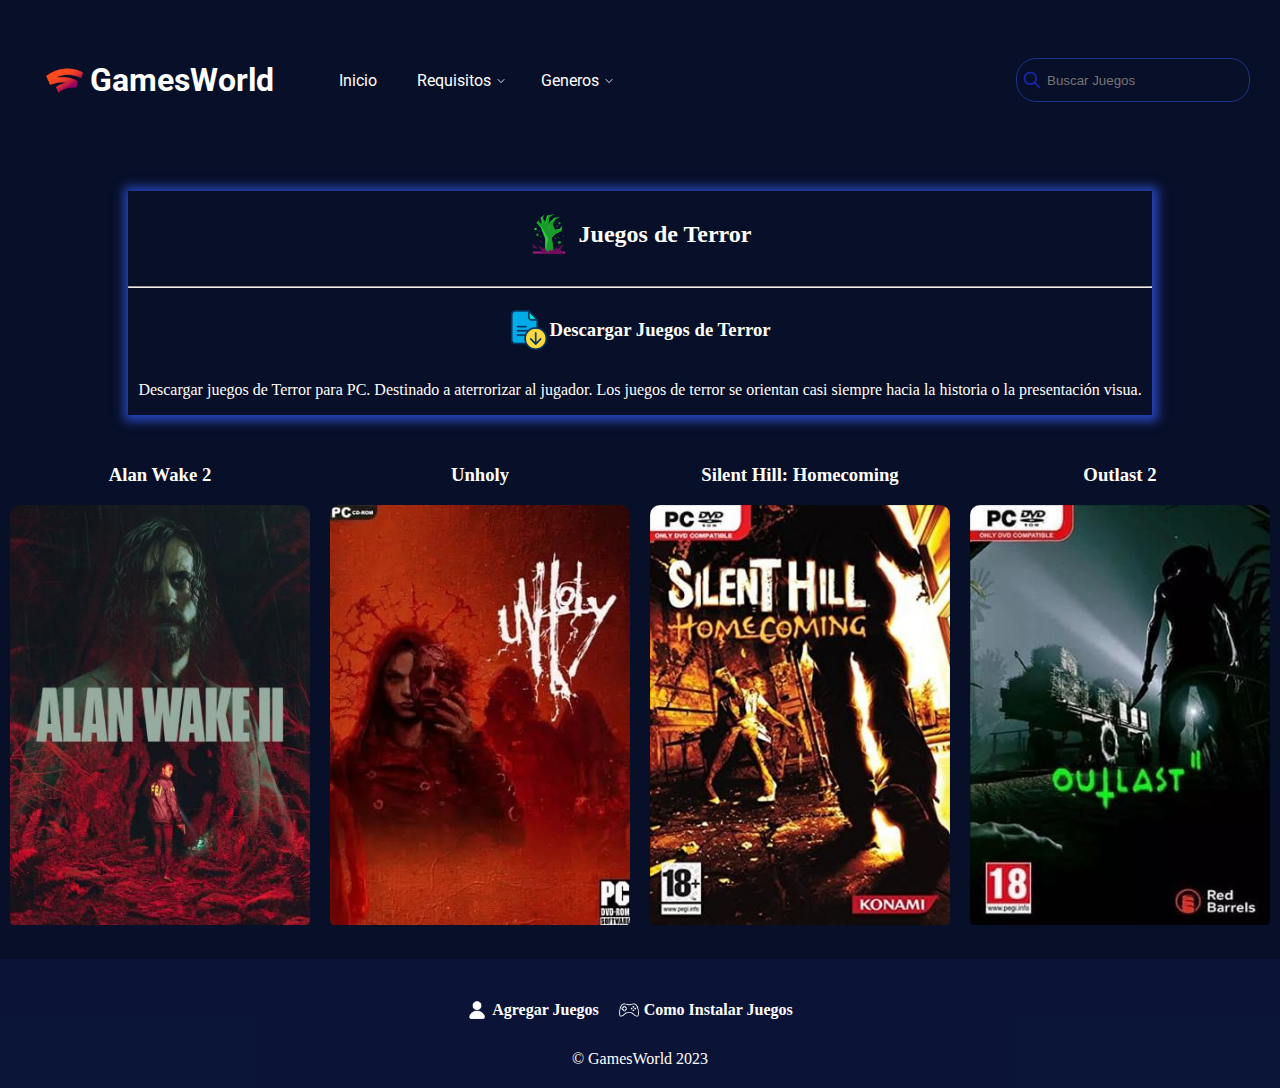
<file: juegosdeterror.html>
<!DOCTYPE html>
<html lang="es">

<head>
    <meta charset="UTF-8">
    <meta name="viewport" content="width=device-width, initial-scale=1.0">
    <meta name="author" content="JeremiasDuarteRosa">
    <meta name="description" content="juegos de terror">
    <meta name="keywords" content="juegos de terror">
    <title>GamesWorld | Descubre increibles juegos</title>
    <link rel="stylesheet" href="styles/juegosdesimulacion.css">
    <link rel="shortcut icon" href="asset/icon/Google Stadia Logo - 640x640.png" type="image/x-icon">
    <link rel="preconnect" href="https://fonts.googleapis.com">
    <link rel="preconnect" href="https://fonts.gstatic.com" crossorigin>
    <link href="https://fonts.googleapis.com/css2?family=Montserrat&family=Roboto:wght@700&display=swap"
        rel="stylesheet">
</head>

<body>

    <header>
        <div class="div-logo">
            <a href="index.html" class="a-logo">
                <img src="asset/icon/Google Stadia Logo - 640x640.png" alt="" width="50px" height="50px">
                <h1>GamesWorld</h1>
            </a>
            <nav>
                <a href="index.html" class="header__a responsive">
                    <img src="asset/icon/Google Stadia Logo - 640x640.png" alt="" width="50px" height="50px">
                    <h1>GamesWorld</h1>
                </a>
                <ul class="ul-escritorio">
                    <a href="index.html">
                        <li class="li-escritorio"><a href="index.html" class="color">Inicio</a></li>
                    </a>
                    <a href="requisitos.html">
                        <li class="li-escritorio requisitos">
                            <a href="#" class="color">Requisitos</a><img src="asset/icon/flecha-hacia-abajo.png" alt=""
                                width="10px" height="10px">
                            <ul class="menu-desplegable">
                                <li>
                                    <a href="altosrequisitos.html"><img src="asset/icon/carpeta.png" alt="" width="15px"
                                            height="15px">Altos
                                        requisitos</a>
                                </li>
                                <li>
                                    <a href="mediosrequisitos.html"><img src="asset/icon/carpeta.png" alt=""
                                            width="15px" height="15px">Medios requisitos</a>
                                </li>
                                <li>
                                    <a href="pocosrequisitos.html"><img src="asset/icon/carpeta.png" alt="" width="15px"
                                            height="15px">Pocos
                                        requisitos</a>
                                </li>
                            </ul>
                        </li>
                    </a>
                    <a href="generos.html" class="header-a">
                        <li class="li-escritorio generos"><a href="#" class="color">Generos</a><img
                                src="asset/icon/flecha-hacia-abajo.png" alt="" width="10px" height="10px">
                            <ul class="menu-desplegable">
                                <li>
                                    <a href="juegosdeaccion.html"><img src="asset/icon/circulo-de-flecha.png" alt=""
                                            width="15px" height="15px">Accion</a>
                                </li>
                                <li>
                                    <a href="juegosdeaventura.html"><img src="asset/icon/circulo-de-flecha.png" alt=""
                                            width="15px" height="15px">Aventura</a>
                                </li>
                                <li>
                                    <a href="juegosdeestrategia.html"><img src="asset/icon/circulo-de-flecha.png" alt=""
                                            width="15px" height="15px">Estrategia</a>
                                </li>
                                <li>
                                    <a href="juegosdeconduccion.html"><img src="asset/icon/circulo-de-flecha.png" alt=""
                                            width="15px" height="15px">Conduccion</a>
                                </li>
                                <li>
                                    <a href="juegosdesimulacion.html"><img src="asset/icon/circulo-de-flecha.png" alt=""
                                            width="15px" height="15px">Simulacion</a>
                                </li>
                                <li>
                                    <a href="juegosdedeportes.html"><img src="asset/icon/circulo-de-flecha.png" alt=""
                                            width="15px" height="15px">Deportes</a>
                                </li>
                                <li>
                                    <a href="juegosdeterror.html"><img src="asset/icon/circulo-de-flecha.png" alt=""
                                            width="15px" height="15px">Terror</a>
                                </li>
                                <li>
                                    <a href="juegosderol.html"><img src="asset/icon/circulo-de-flecha.png" alt=""
                                            width="15px" height="15px">Rol</a>
                                </li>
                            </ul>
                        </li>
                    </a>
                </ul>
            </nav>
        </div>
        <div class="div-desaparece">
            <form action="" method="get">
                <img src="asset/icon/buscar.png" alt="" width="20px" height="20px">
                <input type="text" placeholder="Buscar Juegos" name="buscar" id="buscar">
            </form>
        </div>

        <div class="div-menu">
            <img src="asset/icon/menu.png" alt="" width="50px" height="50px" class="img-menu">
            <nav class="nav">
                <div>
                    <a href="#" class="header__a responsive">
                        <img src="asset/icon/Google Stadia Logo - 640x640.png" alt="" width="50px" height="50px">
                        <h1>GamesWorld</h1>
                    </a>
                </div>
                <div class="div-form">
                    <form action="" method="get">
                        <img src="asset/icon/buscar.png" alt="" width="20px" height="20px">
                        <input type="text" placeholder="Buscar Juegos" name="buscar" class="buscar">
                    </form>
                </div>
                <div>
                    <ul class="lista-menu-responsive">
                        <li class="encabezados-responsive"><a href="#">Inicio</a></li>
                        <li class="encabezados-responsive">
                            <a href="#">Requisitos</a><img src="asset/icon/flecha-hacia-abajo.png" alt="" width="15px"
                                height="15px">
                        </li>
                        <ul class="requisitos-responsive">
                            <li><a href="">Altos requisitos</a></li>
                            <li><a href="">Medios requisitos</a></li>
                            <li><a href="">Bajos requisitos</a></li>
                        </ul>
                        <li class="encabezados-responsive">
                            <a href="#">Generos</a><img src="asset/icon/flecha-hacia-abajo.png" alt="" width="15px"
                                height="15px">
                    </ul>
                    <ul class="generos-responsive">
                        <li>
                            <a href="juegosdeaccion.html">Accion</a>
                        </li>
                        <li>
                            <a href="juegosdeaventura.html">Aventura</a>
                        </li>
                        <li>
                            <a href="juegosdeestrategia.html">Estrategia</a>
                        </li>
                        <li>
                            <a href="juegosdeconduccion.html">Conduccion</a>
                        </li>
                        <li>
                            <a href="juegosdesimulacion.html">Simulacion</a>
                        </li>
                        <li>
                            <a href="juegosdedeportes.html">Deportes</a>
                        </li>
                        <li>
                            <a href="juegosdeterror.html">Terror</a>
                        </li>
                        <li>
                            <a href="juegosderol.html">Rol</a>
                        </li>
                        </li>
                    </ul>
                </div>
            </nav>
        </div>
    </header>

    <section class="section-preset">
        <div class="container1">
            <div class="div-pc">
                <img src="asset/icon/muertos-vivientes.png" alt="" width="40px" height="40px">
                <h2>Juegos de Terror</h2>
            </div>
            <hr>
            <div class="container2">
                <div class="div-archivo">
                    <img src="asset/icon/archivo.png" alt="" width="40px" height="40px">
                    <h3>Descargar Juegos de Terror</h3>
                </div>
            </div>
            <p>Descargar juegos de Terror para PC. Destinado a aterrorizar al jugador. Los juegos de terror se orientan
                casi siempre hacia la historia o la presentación visua.</p>
        </div>
    </section>

    <section class="section-juegos">
        <article>
            <h3>Alan Wake 2</h3>
            <a href="">
                <div class="div-article">
                    <img src="asset/image/Alan-Wake-2.jpg" alt="">
                </div>
            </a>
        </article>
        <article>
            <h3>Unholy</h3>
            <a href="">
                <div class="div-article">
                    <img src="asset/image/Unholy1.jpg" alt="">
                </div>
            </a>
        </article>
        <article>
            <h3>Silent Hill: Homecoming</h3>
            <a href="">
                <div class="div-article">
                    <img src="asset/image/Silent-Hill-Homecoming.jpg" alt="">
                </div>
            </a>
        </article>
        <article>
            <h3>Outlast 2</h3>
            <a href="">
                <div class="div-article">
                    <img src="asset/image/Outlast-2.jpg" alt="">
                </div>
            </a>
        </article>
    </section>

    <footer>
        <div class="div-link-footer">
            <a href="agregarjuegos.html">
                <img src="asset/icon/usuario.png" alt="" width="20px" height="20px">
                <h4>Agregar Juegos</h4>
            </a>
            <a href="comoinstalarjuegos.html" class="margin">
                <img src="asset/icon/consola.png" alt="" width="20px" height="20px">
                <h4>Como Instalar Juegos</h4>
            </a>
        </div>

        <div class="div-link-footer">
            <br>
            <p>&copy; GamesWorld 2023</p>
        </div>
    </footer>

</body>

</html>
</file>
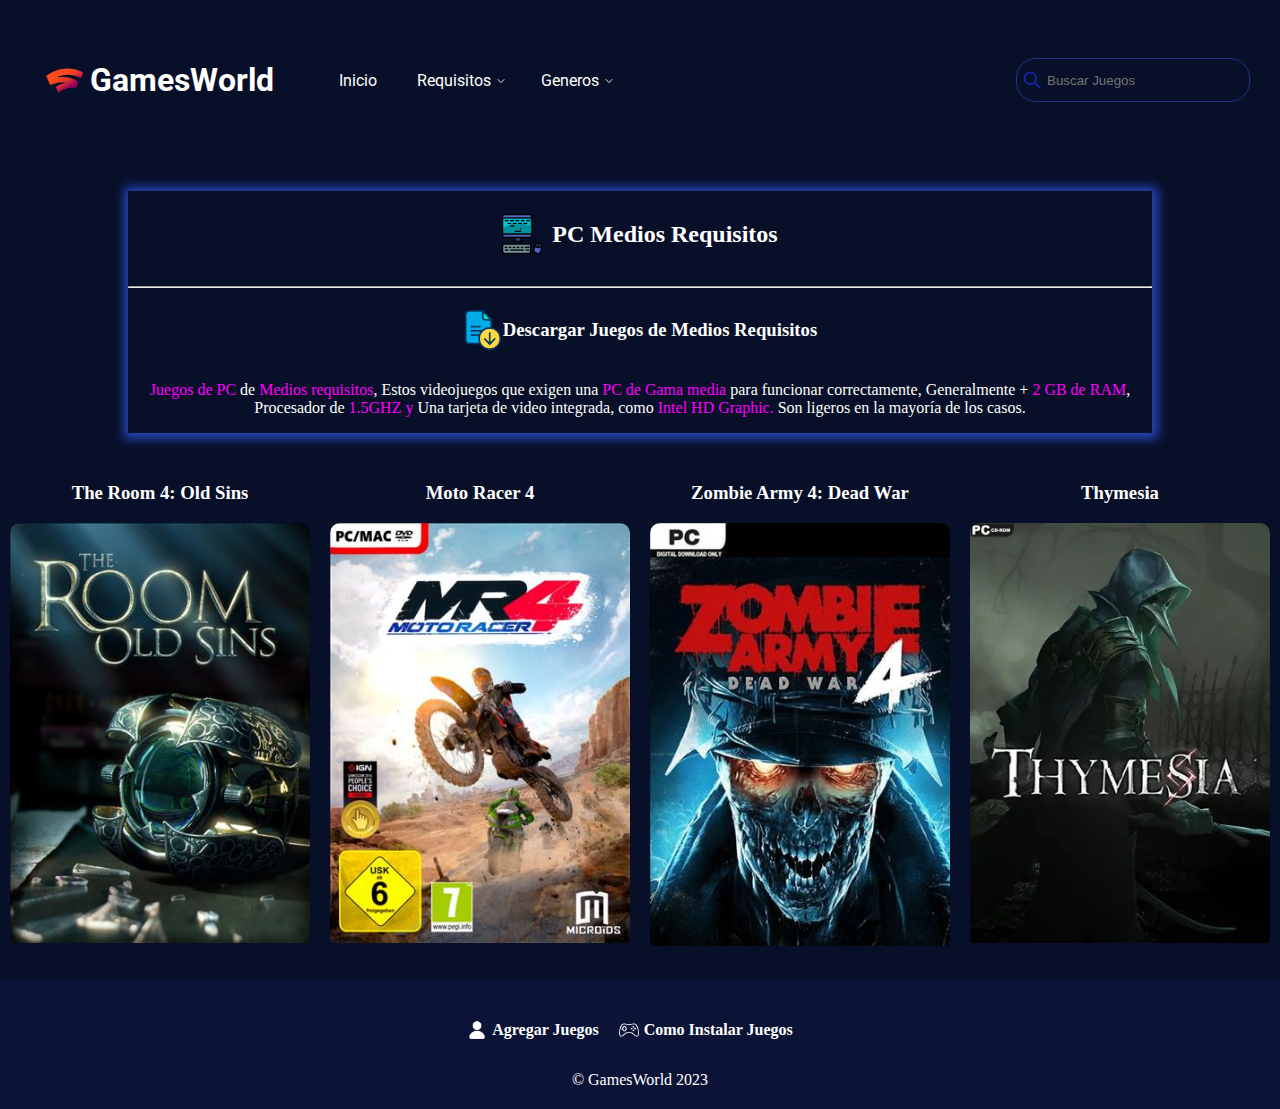
<file: mediosrequisitos.html>
<!DOCTYPE html>
<html lang="es">

<head>
    <meta charset="UTF-8">
    <meta name="viewport" content="width=device-width, initial-scale=1.0">
    <meta name="author" content="JeremiasDuarteRosa">
    <meta name="description" content="juegos de medios requisitos">
    <meta name="keywords" content="juegos de medios requisitos">
    <title>GamesWorld | Descubre increibles juegos</title>
    <link rel="stylesheet" href="styles/mediosrequisitos.css">
    <link rel="shortcut icon" href="asset/icon/Google Stadia Logo - 640x640.png" type="image/x-icon">
    <link rel="preconnect" href="https://fonts.googleapis.com">
    <link rel="preconnect" href="https://fonts.gstatic.com" crossorigin>
    <link href="https://fonts.googleapis.com/css2?family=Montserrat&family=Roboto:wght@700&display=swap"
        rel="stylesheet">
</head>

<body>

    <header>
        <div class="div-logo">
            <a href="index.html" class="a-logo">
                <img src="asset/icon/Google Stadia Logo - 640x640.png" alt="" width="50px" height="50px">
                <h1>GamesWorld</h1>
            </a>
            <nav>
                <a href="index.html" class="header__a responsive">
                    <img src="asset/icon/Google Stadia Logo - 640x640.png" alt="" width="50px" height="50px">
                    <h1>GamesWorld</h1>
                </a>
                <ul class="ul-escritorio">
                    <a href="index.html">
                        <li class="li-escritorio"><a href="index.html" class="color">Inicio</a></li>
                    </a>
                    <a href="requisitos.html">
                        <li class="li-escritorio requisitos">
                            <a href="#" class="color">Requisitos</a><img src="asset/icon/flecha-hacia-abajo.png" alt=""
                                width="10px" height="10px">
                            <ul class="menu-desplegable">
                                <li>
                                    <a href="altosrequisitos.html"><img src="asset/icon/carpeta.png" alt="" width="15px"
                                            height="15px">Altos
                                        requisitos</a>
                                </li>
                                <li>
                                    <a href="mediosrequisitos.html"><img src="asset/icon/carpeta.png" alt=""
                                            width="15px" height="15px">Medios requisitos</a>
                                </li>
                                <li>
                                    <a href="pocosrequisitos.html"><img src="asset/icon/carpeta.png" alt="" width="15px"
                                            height="15px">Pocos
                                        requisitos</a>
                                </li>
                            </ul>
                        </li>
                    </a>
                    <a href="generos.html" class="header-a">
                        <li class="li-escritorio generos"><a href="#" class="color">Generos</a><img
                                src="asset/icon/flecha-hacia-abajo.png" alt="" width="10px" height="10px">
                            <ul class="menu-desplegable">
                                <li>
                                    <a href="juegosdeaccion.html"><img src="asset/icon/circulo-de-flecha.png" alt=""
                                            width="15px" height="15px">Accion</a>
                                </li>
                                <li>
                                    <a href="juegosdeaventura.html"><img src="asset/icon/circulo-de-flecha.png" alt=""
                                            width="15px" height="15px">Aventura</a>
                                </li>
                                <li>
                                    <a href="juegosdeestrategia.html"><img src="asset/icon/circulo-de-flecha.png" alt=""
                                            width="15px" height="15px">Estrategia</a>
                                </li>
                                <li>
                                    <a href="juegosdeconduccion.html"><img src="asset/icon/circulo-de-flecha.png" alt=""
                                            width="15px" height="15px">Conduccion</a>
                                </li>
                                <li>
                                    <a href="juegosdesimulacion.html"><img src="asset/icon/circulo-de-flecha.png" alt=""
                                            width="15px" height="15px">Simulacion</a>
                                </li>
                                <li>
                                    <a href="juegosdedeportes.html"><img src="asset/icon/circulo-de-flecha.png" alt=""
                                            width="15px" height="15px">Deportes</a>
                                </li>
                                <li>
                                    <a href="juegosdeterror.html"><img src="asset/icon/circulo-de-flecha.png" alt=""
                                            width="15px" height="15px">Terror</a>
                                </li>
                                <li>
                                    <a href="juegosderol.html"><img src="asset/icon/circulo-de-flecha.png" alt=""
                                            width="15px" height="15px">Rol</a>
                                </li>
                            </ul>
                        </li>
                    </a>
                </ul>
            </nav>
        </div>
        <div class="div-desaparece">
            <form action="" method="get">
                <img src="asset/icon/buscar.png" alt="" width="20px" height="20px">
                <input type="text" placeholder="Buscar Juegos" name="buscar" id="buscar">
            </form>
        </div>

        <div class="div-menu">
            <img src="asset/icon/menu.png" alt="" width="50px" height="50px" class="img-menu">
            <nav class="nav">
                <div>
                    <a href="#" class="header__a responsive">
                        <img src="asset/icon/Google Stadia Logo - 640x640.png" alt="" width="50px" height="50px">
                        <h1>GamesWorld</h1>
                    </a>
                </div>
                <div class="div-form">
                    <form action="" method="get">
                        <img src="asset/icon/buscar.png" alt="" width="20px" height="20px">
                        <input type="text" placeholder="Buscar Juegos" name="buscar" class="buscar">
                    </form>
                </div>
                <div>
                    <ul class="lista-menu-responsive">
                        <li class="encabezados-responsive"><a href="#">Inicio</a></li>
                        <li class="encabezados-responsive">
                            <a href="#">Requisitos</a><img src="asset/icon/flecha-hacia-abajo.png" alt="" width="15px"
                                height="15px">
                        </li>
                        <ul class="requisitos-responsive">
                            <li><a href="">Altos requisitos</a></li>
                            <li><a href="">Medios requisitos</a></li>
                            <li><a href="">Bajos requisitos</a></li>
                        </ul>
                        <li class="encabezados-responsive">
                            <a href="#">Generos</a><img src="asset/icon/flecha-hacia-abajo.png" alt="" width="15px"
                                height="15px">
                    </ul>
                    <ul class="generos-responsive">
                        <li>
                            <a href="juegosdeaccion.html">Accion</a>
                        </li>
                        <li>
                            <a href="juegosdeaventura.html">Aventura</a>
                        </li>
                        <li>
                            <a href="juegosdeestrategia.html">Estrategia</a>
                        </li>
                        <li>
                            <a href="juegosdeconduccion.html">Conduccion</a>
                        </li>
                        <li>
                            <a href="juegosdesimulacion.html">Simulacion</a>
                        </li>
                        <li>
                            <a href="juegosdedeportes.html">Deportes</a>
                        </li>
                        <li>
                            <a href="juegosdeterror.html">Terror</a>
                        </li>
                        <li>
                            <a href="juegosderol.html">Rol</a>
                        </li>
                        </li>
                    </ul>
                </div>
            </nav>
        </div>
    </header>
    <section class="section-preset">
        <div class="container1">
            <div class="div-pc">
                <img src="asset/icon/computadora.png" alt="" width="40px" height="40px">
                <h2>PC Medios Requisitos</h2>
            </div>
            <hr>
            <div class="container2">
                <div class="div-archivo">
                    <img src="asset/icon/archivo.png" alt="" width="40px" height="40px">
                    <h3>Descargar Juegos de Medios Requisitos</h3>
                </div>
            </div>
            <p><span class="span1">Juegos de PC</span> de <span class="span2">Medios requisitos</span>, Estos
                videojuegos
                que exigen una <span class="span3">PC de Gama media</span> para funcionar
                correctamente, Generalmente + <span class="span4">2 GB de RAM</span>, Procesador de <span
                    class="span5">1.5GHZ
                    y</span> Una tarjeta de video integrada, como <span class="span6">Intel HD Graphic.</span> Son
                ligeros en
                la
                mayoría de los casos.</p>
        </div>
    </section>
    <section class="section-juegos">
        <article>
            <h3>The Room 4: Old Sins</h3>
            <a href="">
                <div class="div-article">
                    <img src="asset/image/The-Room-4-Old-Sins.jpg" alt="">
                </div>
            </a>
        </article>
        <article>
            <h3>Moto Racer 4</h3>
            <a href="">
                <div class="div-article">
                    <img src="asset/image/Moto-Racer-4.jpg" alt="">
                </div>
            </a>
        </article>
        <article>
            <h3>Zombie Army 4: Dead War</h3>
            <a href="">
                <div class="div-article">
                    <img src="asset/image/Zombie-Army-4-Dead-War.jpg" alt="">
                </div>
            </a>
        </article>
        <article>
            <h3>Thymesia</h3>
            <a href="">
                <div class="div-article">
                    <img src="asset/image/Thymesia.jpg" alt="">
                </div>
            </a>
        </article>
    </section>

    <footer>
        <div class="div-link-footer">
            <a href="agregarjuegos.html">
                <img src="asset/icon/usuario.png" alt="" width="20px" height="20px">
                <h4>Agregar Juegos</h4>
            </a>
            <a href="comoinstalarjuegos.html" class="margin">
                <img src="asset/icon/consola.png" alt="" width="20px" height="20px">
                <h4>Como Instalar Juegos</h4>
            </a>
        </div>

        <div class="div-link-footer">
            <br>
            <p>&copy; GamesWorld 2023</p>
        </div>
    </footer>

</body>

</html>
</file>
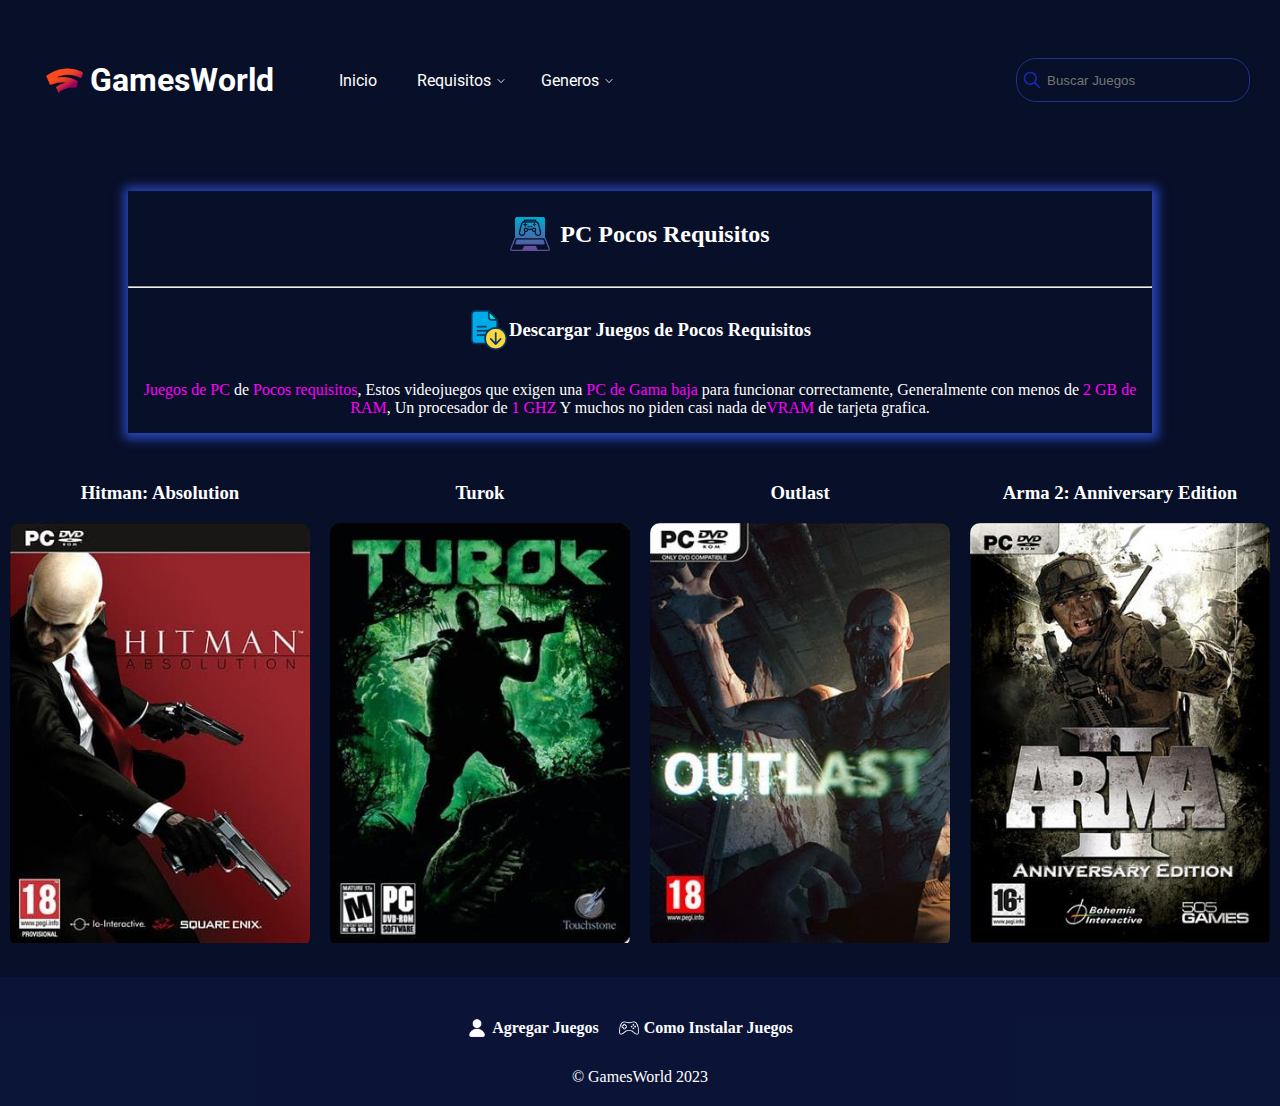
<file: pocosrequisitos.html>
<!DOCTYPE html>
<html lang="es">

<head>
    <meta charset="UTF-8">
    <meta name="viewport" content="width=device-width, initial-scale=1.0">
    <meta name="author" content="JeremiasDuarteRosa">
    <meta name="description" content="juegos de pocos requisitos">
    <meta name="keywords" content="juegos de pocos requisitos">
    <title>GamesWorld | Descubre increibles juegos</title>
    <link rel="stylesheet" href="styles/pocosrequisitos.css">
    <link rel="shortcut icon" href="asset/icon/Google Stadia Logo - 640x640.png" type="image/x-icon">
    <link rel="preconnect" href="https://fonts.googleapis.com">
    <link rel="preconnect" href="https://fonts.gstatic.com" crossorigin>
    <link href="https://fonts.googleapis.com/css2?family=Montserrat&family=Roboto:wght@700&display=swap"
        rel="stylesheet">
</head>

<body>

    <header>
        <div class="div-logo">
            <a href="index.html" class="a-logo">
                <img src="asset/icon/Google Stadia Logo - 640x640.png" alt="" width="50px" height="50px">
                <h1>GamesWorld</h1>
            </a>
            <nav>
                <a href="index.html" class="header__a responsive">
                    <img src="asset/icon/Google Stadia Logo - 640x640.png" alt="" width="50px" height="50px">
                    <h1>GamesWorld</h1>
                </a>
                <ul class="ul-escritorio">
                    <a href="index.html">
                        <li class="li-escritorio"><a href="index.html" class="color">Inicio</a></li>
                    </a>
                    <a href="requisitos.html">
                        <li class="li-escritorio requisitos">
                            <a href="#" class="color">Requisitos</a><img src="asset/icon/flecha-hacia-abajo.png" alt=""
                                width="10px" height="10px">
                            <ul class="menu-desplegable">
                                <li>
                                    <a href="altosrequisitos.html"><img src="asset/icon/carpeta.png" alt="" width="15px"
                                            height="15px">Altos
                                        requisitos</a>
                                </li>
                                <li>
                                    <a href="mediosrequisitos.html"><img src="asset/icon/carpeta.png" alt=""
                                            width="15px" height="15px">Medios requisitos</a>
                                </li>
                                <li>
                                    <a href="pocosrequisitos.html"><img src="asset/icon/carpeta.png" alt="" width="15px"
                                            height="15px">Pocos
                                        requisitos</a>
                                </li>
                            </ul>
                        </li>
                    </a>
                    <a href="generos.html" class="header-a">
                        <li class="li-escritorio generos"><a href="#" class="color">Generos</a><img
                                src="asset/icon/flecha-hacia-abajo.png" alt="" width="10px" height="10px">
                            <ul class="menu-desplegable">
                                <li>
                                    <a href="juegosdeaccion.html"><img src="asset/icon/circulo-de-flecha.png" alt=""
                                            width="15px" height="15px">Accion</a>
                                </li>
                                <li>
                                    <a href="juegosdeaventura.html"><img src="asset/icon/circulo-de-flecha.png" alt=""
                                            width="15px" height="15px">Aventura</a>
                                </li>
                                <li>
                                    <a href="juegosdeestrategia.html"><img src="asset/icon/circulo-de-flecha.png" alt=""
                                            width="15px" height="15px">Estrategia</a>
                                </li>
                                <li>
                                    <a href="juegosdeconduccion.html"><img src="asset/icon/circulo-de-flecha.png" alt=""
                                            width="15px" height="15px">Conduccion</a>
                                </li>
                                <li>
                                    <a href="juegosdesimulacion.html"><img src="asset/icon/circulo-de-flecha.png" alt=""
                                            width="15px" height="15px">Simulacion</a>
                                </li>
                                <li>
                                    <a href="juegosdedeportes.html"><img src="asset/icon/circulo-de-flecha.png" alt=""
                                            width="15px" height="15px">Deportes</a>
                                </li>
                                <li>
                                    <a href="juegosdeterror.html"><img src="asset/icon/circulo-de-flecha.png" alt=""
                                            width="15px" height="15px">Terror</a>
                                </li>
                                <li>
                                    <a href="juegosderol.html"><img src="asset/icon/circulo-de-flecha.png" alt=""
                                            width="15px" height="15px">Rol</a>
                                </li>
                            </ul>
                        </li>
                    </a>
                </ul>
            </nav>
        </div>
        <div class="div-desaparece">
            <form action="" method="get">
                <img src="asset/icon/buscar.png" alt="" width="20px" height="20px">
                <input type="text" placeholder="Buscar Juegos" name="buscar" id="buscar">
            </form>
        </div>

        <div class="div-menu">
            <img src="asset/icon/menu.png" alt="" width="50px" height="50px" class="img-menu">
            <nav class="nav">
                <div>
                    <a href="#" class="header__a responsive">
                        <img src="asset/icon/Google Stadia Logo - 640x640.png" alt="" width="50px" height="50px">
                        <h1>GamesWorld</h1>
                    </a>
                </div>
                <div class="div-form">
                    <form action="" method="get">
                        <img src="asset/icon/buscar.png" alt="" width="20px" height="20px">
                        <input type="text" placeholder="Buscar Juegos" name="buscar" class="buscar">
                    </form>
                </div>
                <div>
                    <ul class="lista-menu-responsive">
                        <li class="encabezados-responsive"><a href="#">Inicio</a></li>
                        <li class="encabezados-responsive">
                            <a href="#">Requisitos</a><img src="asset/icon/flecha-hacia-abajo.png" alt="" width="15px"
                                height="15px">
                        </li>
                        <ul class="requisitos-responsive">
                            <li><a href="">Altos requisitos</a></li>
                            <li><a href="">Medios requisitos</a></li>
                            <li><a href="">Bajos requisitos</a></li>
                        </ul>
                        <li class="encabezados-responsive">
                            <a href="#">Generos</a><img src="asset/icon/flecha-hacia-abajo.png" alt="" width="15px"
                                height="15px">
                    </ul>
                    <ul class="generos-responsive">
                        <li>
                            <a href="juegosdeaccion.html">Accion</a>
                        </li>
                        <li>
                            <a href="juegosdeaventura.html">Aventura</a>
                        </li>
                        <li>
                            <a href="juegosdeestrategia.html">Estrategia</a>
                        </li>
                        <li>
                            <a href="juegosdeconduccion.html">Conduccion</a>
                        </li>
                        <li>
                            <a href="juegosdesimulacion.html">Simulacion</a>
                        </li>
                        <li>
                            <a href="juegosdedeportes.html">Deportes</a>
                        </li>
                        <li>
                            <a href="juegosdeterror.html">Terror</a>
                        </li>
                        <li>
                            <a href="juegosderol.html">Rol</a>
                        </li>
                        </li>
                    </ul>
                </div>
            </nav>
        </div>
    </header>
    <section class="section-preset">
        <div class="container1">
            <div class="div-pc">
                <img src="asset/icon/mando.png" alt="" width="40px" height="40px">
                <h2>PC Pocos Requisitos</h2>
            </div>
            <hr>
            <div class="container2">
                <div class="div-archivo">
                    <img src="asset/icon/archivo.png" alt="" width="40px" height="40px">
                    <h3>Descargar Juegos de Pocos Requisitos</h3>
                </div>
            </div>
            <p><span class="span1">Juegos de PC</span> de <span class="span2">Pocos requisitos</span>, Estos videojuegos
                que exigen una <span class="span3">PC de Gama baja</span> para funcionar
                correctamente, Generalmente con menos de <span class="span4">2 GB de RAM</span>, Un procesador de <span
                    class="span5">1 GHZ</span> Y muchos no piden casi nada de<span class="span6">VRAM</span> de tarjeta
                grafica.</p>
        </div>
    </section>
    <section class="section-juegos">
        <article>
            <h3>Hitman: Absolution</h3>
            <a href="">
                <div class="div-article">
                    <img src="asset/image/Hitman-Absolution.jpg" alt="">
                </div>
            </a>
        </article>
        <article>
            <h3>Turok</h3>
            <a href="">
                <div class="div-article">
                    <img src="asset/image/Turok.jpg" alt="">
                </div>
            </a>
        </article>
        <article>
            <h3>Outlast</h3>
            <a href="">
                <div class="div-article">
                    <img src="asset/image/Outlast.jpg" alt="">
                </div>
            </a>
        </article>
        <article>
            <h3>Arma 2: Anniversary Edition</h3>
            <a href="">
                <div class="div-article">
                    <img src="asset/image/Arma-2.jpg" alt="">
                </div>
            </a>
        </article>
    </section>

    <footer>
        <div class="div-link-footer">
            <a href="agregarjuegos.html">
                <img src="asset/icon/usuario.png" alt="" width="20px" height="20px">
                <h4>Agregar Juegos</h4>
            </a>
            <a href="comoinstalarjuegos.html" class="margin">
                <img src="asset/icon/consola.png" alt="" width="20px" height="20px">
                <h4>Como Instalar Juegos</h4>
            </a>
        </div>

        <div class="div-link-footer">
            <br>
            <p>&copy; GamesWorld 2023</p>
        </div>
    </footer>

</body>

</html>
</file>
<file: styles/styles.css>
:root {
    --box-shadow: 1px 1px 9px 7px #2747bc;
    --box-shadow2: 1px 1px 50px 10px #2747bc;
}

body {
    background-color: #080f28;
    box-sizing: border-box;
    margin: 0;
    padding: 0;
}


header {
    display: flex;
    justify-content: space-between;
    align-items: center;
    margin: 40px 30px;
}

header nav a {
    color: white;
    text-decoration: none;
    font-family: 'Roboto', sans-serif;
}

header nav .li-escritorio .color:hover {
    color: #2747bc;
}

.ul-escritorio {
    display: flex;
    justify-content: left;
    align-items: center;
}

.li-escritorio {
    list-style-type: none;
    margin-left: 20px;
    width: max-content;
    height: max-content;
    padding-right: 10px;
}

.li-escritorio a {
    margin-right: 5px;
}

.div-logo {
    display: flex;
    justify-content: space-between;
    align-items: center;
}

.a-logo {
    display: flex;
    justify-content: left;
    align-items: center;
    text-decoration: none;
}

.div-logo a img {
    margin: 10px 0 10px 10px;
}

.div-logo a h1 {
    color: white;
    font-family: 'Roboto', sans-serif;
}

.menu-desplegable {
    background-color: #080f28;
    display: none;
    flex-direction: column;
    justify-content: space-between;
    position: absolute;
    padding: 10px;
    border-radius: 10px;
    box-shadow: 1px -1px 5px 3px #2747bc;
}

.menu-desplegable a {
    display: flex;
    justify-content: left;
    align-items: center;
    width: 180px;
    margin-bottom: 10px;
    font-family: 'Montserrat', sans-serif;
}

.menu-desplegable li {
    list-style: none;
    text-align: left;
    margin-bottom: 3px;
}

.menu-desplegable li a {
    border-radius: 20px;

    transition: box-shadow .2s;
}

.menu-desplegable li a:hover {
    box-shadow: 1px 1px 8px 5px #1f3fb3;
}

.menu-desplegable a img {
    margin-right: 5px;
}

.requisitos:hover .menu-desplegable {
    display: flex;
}

.generos:hover .menu-desplegable {
    display: flex;
}

form {
    display: flex;
    justify-content: space-around;
    align-items: center;
    position: relative;
}

form img {
    position: absolute;
    top: 12px;
    left: 6px;
}

#buscar {
    background-color: #080f28;
    border: 1px solid #1c348c;
    width: 200px;
    height: 40px;
    border-radius: 20px;
    padding-left: 30px;
    overflow: hidden;
    color: white;
    transition: width .25s;
}

#buscar:focus {
    outline: 1px solid white;
    width: 250px;
}

#buscar::placeholder {
    margin-left: 10px;
}

.buscar {
    background-color: #080f28;
    border: 1px solid #1c348c;
    width: 200px;
    height: 40px;
    padding-left: 30px;
    border-radius: 20px;
    overflow: hidden;
    color: white;
}

.altos-requisitos {
    display: flex;
    justify-content: space-between;
    align-items: center;
    margin: 10px;
    padding: 0 10px;
    border-radius: 10px;
    box-shadow: var(--box-shadow);
}

.altos-requisitos-img {
    display: flex;
    justify-content: left;
    align-items: center;
}

.altos-requisitos img {
    margin-right: 10px;
}

.altos-requisitos h2 {
    color: white;
    font-size: 20px;
}

.vermas {
    display: flex;
    justify-content: center;
    align-items: center;
    background-color: #1c348c;
    width: 80px;
    height: 30px;
    border-radius: 20px;
    transition: background-color .1s;
}

.vermas:hover {
    background-color: #1c348c6e;
}

.altos-requisitos .vermas {
    display: flex;
    justify-content: center;
    align-items: center;
    text-decoration: none;
    color: white;
}

.medios-requisitos {
    display: flex;
    justify-content: space-between;
    align-items: center;
    margin: 10px;
    padding: 0 10px;
    border-radius: 10px;
    box-shadow: var(--box-shadow);
}

.medios-requisitos-img {
    display: flex;
    justify-content: left;
    align-items: center;
}

.medios-requisitos img {
    margin-right: 10px;
}

.medios-requisitos h2 {
    color: white;
    font-size: 20px;
}

.vermas {
    display: flex;
    justify-content: center;
    align-items: center;
    background-color: #1c348c;
    width: 80px;
    height: 30px;
    border-radius: 20px;
    transition: background-color .1s;
}

.vermas:hover {
    background-color: #1c348c6e;
}

.medios-requisitos .vermas {
    display: flex;
    justify-content: center;
    align-items: center;
    text-decoration: none;
    color: white;
}

.pocos-requisitos {
    display: flex;
    justify-content: space-between;
    align-items: center;
    margin: 10px;
    padding: 0 10px;
    border-radius: 10px;
    box-shadow: var(--box-shadow);
}

.pocos-requisitos-img {
    display: flex;
    justify-content: left;
    align-items: center;
}

.pocos-requisitos img {
    margin-right: 10px;
}

.pocos-requisitos h2 {
    color: white;
    font-size: 20px;
}

.vermas {
    display: flex;
    justify-content: center;
    align-items: center;
    background-color: #1c348c;
    width: 80px;
    height: 30px;
    border-radius: 20px;
    transition: background-color .1s;
}

.vermas:hover {
    background-color: #1c348c6e;
}

.pocos-requisitos .vermas {
    display: flex;
    justify-content: center;
    align-items: center;
    text-decoration: none;
    color: white;
}

section {
    display: grid;
    grid-template-columns: repeat(auto-fill,
            minmax(300px, 300px));
    justify-content: space-evenly;
    gap: 10px;
    margin: 30px 0;
}

article {
    text-align: center;
    color: white;
}

article img {
    transition: all .3s;
}

article img:hover {
    transform: scale(1.1);
    filter: brightness(0.50);
}

.div-article {
    border-radius: 10px;
    overflow: hidden;
}

.div-article img {
    object-fit: cover;
    object-position: center;
    width: 100%;
    height: auto;
}

.sobre-nosotros {
    text-align: center;
    padding: 30px 30px 10px 30px;

}

.sobre-nosotros h2 {
    color: white;
}

.sobre-nosotros hr {
    background-color: #2747bc;
    height: 5px;
    border: 0;
    box-shadow: var(--box-shadow2);
}

.sobre-nosotros p {
    color: white;
}

footer {
    background-color: #101d4e6d;
    padding: 20px;
}

.div-link-footer {
    display: flex;
    flex-direction: row;
    justify-content: center;
    align-items: center;
}

.div-link-footer a {
    display: flex;
    justify-content: left;
    align-items: center;
    margin-right: 20px;
    margin-bottom: 10px;
    text-decoration: none;
    color: white;
}

.div-link-footer a:hover {
    text-decoration: underline;
}

.div-link-footer a img {
    margin-right: 5px;
}

.div-link-footer p {
    color: white;
    margin: 0;
}

.div-menu {
    display: none;
}

.responsive {
    display: none;
}

.div-form {
    display: none;
}

.nav {
    display: none;
}

@media screen and (max-width:1000px) {
    .div-menu:hover>.nav {
        display: block;
    }

    .div-desaparece {
        display: none;
    }

    form {
        margin-bottom: 50px;
        width: 220px;
    }

    .div-form {
        display: flex;
        justify-content: center;
        align-items: center;
    }

    header nav {
        display: none;
        background-color: #080f28;
        position: fixed;
        top: 0;
        left: -100%;
        left: 0;
        z-index: 1;
        margin: 0;
        width: 50%;
        height: 100%;
        transition: all .5s;
        overflow: scroll;
    }

    .lista-menu-responsive {
        padding: 0;
    }

    .encabezados-responsive {
        list-style: none;
        display: flex;
        justify-content: left;
        align-items: center;
        margin-left: 10px;
        margin-bottom: 30px;
    }

    .lista-menu-responsive img {
        margin-left: 5px;
    }

    .encabezados-responsive a {
        color: white;
        margin: 0;
    }

    .requisitos-responsive {
        padding: 0;
    }

    .requisitos-responsive li {
        list-style: none;
    }

    .generos-responsive {
        display: grid;
        grid-template-columns: repeat(2, 1fr);
        padding: 0;
    }

    .generos-responsive li {
        list-style: none;
    }

    .responsive {
        display: flex;
        margin-bottom: 100px;
    }

    .div-menu {
        display: block;
    }

    header nav a {
        display: flex;
        margin: 0 0 30px 0;
        justify-content: center;
        align-items: center;
        color: #2747bc;
    }
}

@media screen and (max-width:1040px) {
    #buscar {
        width: 140px;
    }

    #buscar:hover {
        width: 140px;
    }
}

@media screen and (max-width:600px) {
    header nav {
        width: 70%;
    }
}

@media screen and (max-width:425px) {
    header {
        margin: 40px 10px;
    }

    header h1 {
        font-size: 25px;
    }

    .div-form {
        width: 100%;
        padding: 0;
    }
}

@media screen and (max-width:375px) {
    header {
        margin: 40px 10px;
    }

    header nav {
        width: 80%;
    }

    .div-link-footer {
        flex-direction: column;
    }

    .div-form {
        width: 100%;
    }
}
</file>
<file: styles/agregarjuegos.css>
:root {
    --box-shadow: 1px 1px 9px 7px #2747bc;
    --box-shadow2: 1px 1px 50px 10px #2747bc;
}

body {
    background-color: rgba(0, 0, 0, 0.5);
    background-image: url('../asset/image/wp3852943.jpg');
    background-size: cover;
    background-position: center;
    background-repeat: no-repeat;
    box-sizing: border-box;
    margin: 0;
    padding: 0;
}


header {
    display: flex;
    justify-content: space-between;
    align-items: center;
    margin: 40px 30px;
}

header nav a {
    color: white;
    text-decoration: none;
    font-family: 'Roboto', sans-serif;
}

header nav .li-escritorio .color:hover {
    color: #2747bc;
}

.ul-escritorio {
    display: flex;
    justify-content: left;
    align-items: center;
}

.li-escritorio {
    list-style-type: none;
    margin-left: 20px;
    width: max-content;
    height: max-content;
    padding-right: 10px;
}

.li-escritorio a {
    margin-right: 5px;
}

.div-logo {
    display: flex;
    justify-content: space-between;
    align-items: center;
}

.a-logo {
    display: flex;
    justify-content: left;
    align-items: center;
    text-decoration: none;
}

.div-logo a img {
    margin: 10px 0 10px 10px;
}

.div-logo a h1 {
    color: white;
    font-family: 'Roboto', sans-serif;
}

.menu-desplegable {
    background-color: #080f28;
    display: none;
    flex-direction: column;
    justify-content: space-between;
    position: absolute;
    z-index: 1;
    padding: 10px;
    border-radius: 10px;
    box-shadow: 1px -1px 5px 3px #2747bc;
}

.menu-desplegable a {
    display: flex;
    justify-content: left;
    align-items: center;
    width: 180px;
    margin-bottom: 10px;
    font-family: 'Montserrat', sans-serif;
}

.menu-desplegable li {
    list-style: none;
    text-align: left;
    margin-bottom: 3px;
}

.menu-desplegable li a {
    border-radius: 20px;

    transition: box-shadow .2s;
}

.menu-desplegable li a:hover {
    box-shadow: 1px 1px 8px 5px #1f3fb3;
}

.menu-desplegable a img {
    margin-right: 5px;
}

.requisitos:hover .menu-desplegable {
    display: flex;
}

.generos:hover .menu-desplegable {
    display: flex;
}

form img {
    position: relative;
    top: 5px;
    left: 30px;
}

.div-form img {
    position: relative;
    right: -100px;
}

#buscar {
    background-color: #080f28;
    border: 1px solid #1c348c;
    width: 200px;
    height: 40px;
    border-radius: 20px;
    padding-left: 30px;
    overflow: hidden;
    color: white;
    transition: width .25s;
}

#buscar:focus {
    outline: 1px solid white;
    width: 250px;
}

#buscar::placeholder {
    margin-left: 10px;
}

.buscar {
    background-color: #080f28;
    border: 1px solid #1c348c;
    width: 200px;
    height: 40px;
    padding-left: 30px;
    border-radius: 20px;
    overflow: hidden;
    color: white;
}

.form2 {
    display: flex;
    flex-direction: column;
}

.form2 h2 {
    color: white;
    text-align: center;
}

.form2 {
    display: flex;
    justify-content: left;
    align-items: center;
}

.div-solicitar input {
    background-color: #080f28;
    width: 100%;
    height: 40px;
    border: 1px solid #1f3fb3;
    outline: none;
    border-radius: 20px;
    margin-bottom: 10px;
    padding-left: 10px;
    color: white;
    transition: box-shadow 0.3s;
}

.div-solicitar input:focus {
    box-shadow: 0 0 1px 1px #008cff;
}

.div-solicitar input::placeholder {
    color: #2747bc;
    font-size: larger;
}

form h3 {
    color: white;
    text-align: center;
}

textarea {
    background-color: #080f28;
    color: white;
    margin-bottom: 30px;
    resize: none;
    width: 50%;
    height: 80px;
    border: 1px solid #1f3fb3;
    border-radius: 10px;
    padding: 10px;
    font-family: 'Arial', sans-serif;
    transition: box-shadow 0.3s;
}

textarea:focus {
    box-shadow: 0 0 1px 1px #008cff;
    outline: none;
}

textarea::placeholder {
    color: #1f3fb3;
    font-size: larger;
    text-align: center;
}

.div-acepta {
    display: flex;
    justify-content: space-between;
    align-items: center;
    margin-top: 20px;
    margin-bottom: 30px;
}

.div-acepta input {
    appearance: none;
    -webkit-appearance: none;
    -moz-appearance: none;
    width: 16px;
    height: 16px;
    border-radius: 3px;
    border: 2px solid #ffffff80;
    outline: none;
    cursor: pointer;
}

.div-acepta input:checked {
    background-color: #3498db;
    border-color: #3498db;
}

.texto-checkbox {
    color: white;
    font-size: large;
}

.div-valoracion {
    display: flex;
    flex-direction: column;
    justify-content: space-between;
    align-items: center;
}

.section-gusto {
    display: flex;
    justify-content: center;
    align-items: center;
    gap: 10px;
    margin: 0;
    width: 600px;
    height: 100px;
    text-align: center;
    color: white;
    margin-bottom: 50px;
    padding-bottom: 20px;
}

.section-gusto div {
    display: flex;
    justify-content: left;
}

h2 {
    display: block;
    font-size: larger;
    color: white;
    text-align: left;
}

.section-gusto input {
    appearance: none;
    -webkit-appearance: none;
    -moz-appearance: none;
    width: 16px;
    height: 16px;
    border-radius: 50%;
    border: 2px solid #ffffff80;
    outline: none;
    cursor: pointer;
}

.section-gusto input:checked {
    background-color: #3498db;
    border-color: #3498db;
}

.gusto {
    color: white;
}

.div-btn {
    margin-bottom: 50px;
}

.div-btn input {
    background-color: transparent;
    outline: none;
    width: 322px;
    height: 50px;
    border: 1px solid #ffffff80;
    border-radius: 30px;
    color: #ffffff80;
    transition: all .3s;
}

.div-btn input:hover {
    color: #ffffff;
    background: #008cff;
    border: 1px solid #008cff;
    text-shadow: 0 0 5px #ffffff,
        0 0 10px #ffffff,
        0 0 20px #ffffff;
    box-shadow: 0 0 5px #008cff,
        0 0 20px #008cff,
        0 0 50px #008cff,
        0 0 100px #008cff;
}

.div-btn input:hover {
    background-color: #3561ff;
    cursor: pointer;
}

.spam {
    color: red;
    margin-left: 10px;
}

.div-form img {
    position: relative;
    top: 35px;
    left: 7px;
}

section {
    display: flex;
    justify-content: center;
    align-items: center;
}

.form2 {
    background-color: rgba(255, 255, 255, 0);
    backdrop-filter: blur(10px);
    border: 1px solid rgb(150, 149, 149);
    border-radius: 20px;
    width: max-content;
    height: max-content;
    margin-bottom: 0;
    padding: 10px;
}

footer {
    background-color: #101d4e6d;
    padding: 20px;
    margin-top: 20px;
}

.div-link-footer {
    display: flex;
    flex-direction: row;
    justify-content: center;
    align-items: center;
}

.div-link-footer a {
    display: flex;
    justify-content: left;
    align-items: center;
    margin-right: 20px;
    margin-bottom: 10px;
    text-decoration: none;
    color: white;
}

.div-link-footer a:hover {
    text-decoration: underline;
}

.div-link-footer a img {
    margin-right: 5px;
}

.div-link-footer p {
    color: white;
    margin: 0;
}

.div-menu {
    display: none;
}

.responsive {
    display: none;
}

.div-form {
    display: none;
}

.nav {
    display: none;
}

@media screen and (max-width:1000px) {
    .div-menu:hover>.nav {
        display: block;
    }

    .div-desaparece {
        display: none;
    }

    form {
        margin-bottom: 50px;
        width: 210px;
    }

    .form2 {
        width: 90%;
    }

    .section-gusto {
        width: 700px;
    }

    .div-form {
        display: flex;
        justify-content: center;
        align-items: center;
    }

    header nav {
        display: none;
        background-color: #080f28;
        position: fixed;
        top: 0;
        left: -100%;
        left: 0;
        z-index: 1;
        margin: 0;
        width: 60%;
        height: 100%;
        transition: all .5s;
        overflow: scroll;
    }

    .lista-menu-responsive {
        padding: 0;
    }

    .encabezados-responsive {
        list-style: none;
        display: flex;
        justify-content: left;
        align-items: center;
        margin-left: 10px;
        margin-bottom: 30px;
    }

    .lista-menu-responsive img {
        margin-left: 5px;
    }

    .encabezados-responsive a {
        color: white;
        margin: 0;
    }

    .requisitos-responsive {
        padding: 0;
    }

    .requisitos-responsive li {
        list-style: none;
    }

    .generos-responsive {
        display: grid;
        grid-template-columns: repeat(2, 1fr);
        padding: 0;
    }

    .generos-responsive li {
        list-style: none;
    }

    .responsive {
        display: flex;
        margin-bottom: 100px;
    }

    .div-menu {
        display: block;
    }

    header nav a {
        display: flex;
        margin: 0 0 30px 0;
        justify-content: center;
        align-items: center;
        color: #2747bc;
    }
}

@media screen and (max-width:770px) {
    .section-gusto {
        display: grid;
        justify-content: center;
        align-items: center;
        text-align: left;
        width: 500px;
    }

    .section-gusto label {
        margin-bottom: 5px;
    }
}

@media screen and (max-width:600px) {
    header nav {
        width: 70%;
    }

}

@media screen and (max-width:550px) {
    .section-gusto {
        width: 400px;
    }

    .div-solicitar {
        display: flex;
        flex-direction: column;
        justify-content: center;
        align-items: center;
    }

    .div-solicitar input {
        width: 300px;
    }

    .div-acepta input {
        display: flex;
        flex-wrap: wrap;
        width: 16px;
    }
}

@media screen and (max-width:440px) {
    .section-gusto {
        width: 300px;
    }
}

@media screen and (max-width:425px) {
    header {
        margin: 40px 10px;
    }

    header h1 {
        font-size: 25px;
    }

    .div-form {
        width: 90%;
        padding: 0;
    }

}

@media screen and (max-width:400px) {
    .texto-checkbox {
        font-size: 15px;
    }
}

@media screen and (max-width:375px) {
    header {
        margin: 40px 10px;
    }

    header nav {
        width: 80%;
    }

    .div-link-footer {
        flex-direction: column;
    }

    .div-form {
        width: 90%;
    }

    .section-gusto {
        width: 270px;
    }

    textarea {
        width: 250px;
        height: 100px;
    }

    .div-solicitar input {
        width: 80%;
    }

    .div-acepta input {
        width: 16px;
    }
}

@media screen and (max-width:340px) {
    .texto-checkbox {
        font-size: 90%;
    }
}
</file>
<file: styles/altosrequisitos.css>
:root {
    --box-shadow: 1px 1px 9px 7px #2747bc;
    --box-shadow2: 1px 1px 50px 10px #2747bc;
}

body {
    background-color: #080f28;
    box-sizing: border-box;
    margin: 0;
    padding: 0;
}


header {
    display: flex;
    justify-content: space-between;
    align-items: center;
    margin: 40px 30px;
}

header nav a {
    color: white;
    text-decoration: none;
    font-family: 'Roboto', sans-serif;
}

header nav .li-escritorio .color:hover {
    color: #2747bc;
}

.ul-escritorio {
    display: flex;
    justify-content: left;
    align-items: center;
}

.li-escritorio {
    list-style-type: none;
    margin-left: 20px;
    width: max-content;
    height: max-content;
    padding-right: 10px;
}

.li-escritorio a {
    margin-right: 5px;
}

.div-logo {
    display: flex;
    justify-content: space-between;
    align-items: center;
}

.a-logo {
    display: flex;
    justify-content: left;
    align-items: center;
    text-decoration: none;
}

.div-logo a img {
    margin: 10px 0 10px 10px;
}

.div-logo a h1 {
    color: white;
    font-family: 'Roboto', sans-serif;
}

.menu-desplegable {
    background-color: #080f28;
    background-color: ;
    display: none;
    flex-direction: column;
    justify-content: space-between;
    position: absolute;
    padding: 10px;
    border-radius: 10px;
    box-shadow: 1px -1px 5px 3px #2747bc;
}

.menu-desplegable a {
    display: flex;
    justify-content: left;
    align-items: center;
    width: 180px;
    margin-bottom: 10px;
    font-family: 'Montserrat', sans-serif;
}

.menu-desplegable li {
    list-style: none;
    text-align: left;
    margin-bottom: 3px;
}

.menu-desplegable li a {
    border-radius: 20px;

    transition: box-shadow .2s;
}

.menu-desplegable li a:hover {
    box-shadow: 1px 1px 8px 5px #1f3fb3;
}

.menu-desplegable a img {
    margin-right: 5px;
}

.requisitos:hover .menu-desplegable {
    display: flex;
}

.generos:hover .menu-desplegable {
    display: flex;
}

form {
    display: flex;
    justify-content: space-around;
    align-items: center;
    position: relative;
}

form img {
    position: absolute;
    top: 12px;
    left: 6px;
}

#buscar {
    background-color: #080f28;
    border: 1px solid #1c348c;
    width: 200px;
    height: 40px;
    border-radius: 20px;
    padding-left: 30px;
    overflow: hidden;
    color: white;
    transition: width .25s;
}

#buscar:focus {
    outline: 1px solid white;
    width: 250px;
}

#buscar::placeholder {
    margin-left: 10px;
}

.buscar {
    background-color: #080f28;
    border: 1px solid #1c348c;
    width: 200px;
    height: 40px;
    padding-left: 30px;
    border-radius: 20px;
    overflow: hidden;
    color: white;
}

.section-preset {
    display: flex;
    flex-direction: column;
    justify-content: center;
    align-items: center;
}

.container1 {
    width: 80%;
    text-align: center;
    color: white;
    margin-top: 30px;
    box-shadow: 1px 1px 10px 5px #2747bc;
}

.div-pc {
    display: flex;
    justify-content: center;
    align-items: center;
    padding: 10px;
}

.div-archivo {
    display: flex;
    justify-content: center;
    align-items: center;
    padding: 5px;
}

.span1 {
    color: rgb(255, 0, 255);
}

.span2 {
    color: rgb(255, 0, 255);
}

.span3 {
    color: rgb(255, 0, 255);
}

.span4 {
    color: rgb(255, 0, 255);
}

.span5 {
    color: rgb(255, 0, 255);
}

.span6 {
    color: rgb(255, 0, 255);
}

.div-pc img {
    margin-right: 10px;
}

.section-juegos {
    display: grid;
    grid-template-columns: repeat(auto-fill,
            minmax(300px, 300px));
    justify-content: space-evenly;
    gap: 10px;
    margin: 30px 0;
}

article {
    text-align: center;
    color: white;
    margin: 10px;
}

article img {
    transition: all .3s;
}

article img:hover {
    transform: scale(1.1);
    filter: brightness(0.50);
}

.div-article {
    border-radius: 10px;
    overflow: hidden;
}

.div-article img {
    object-fit: cover;
    object-position: center;
    width: 100%;
    height: auto;
}

footer {
    background-color: #101d4e6d;
    padding: 20px;
}

.div-link-footer {
    display: flex;
    flex-direction: row;
    justify-content: center;
    align-items: center;
}

.div-link-footer a {
    display: flex;
    justify-content: left;
    align-items: center;
    margin-right: 20px;
    margin-bottom: 10px;
    text-decoration: none;
    color: white;
}

.div-link-footer a:hover {
    text-decoration: underline;
}

.div-link-footer a img {
    margin-right: 5px;
}

.div-link-footer p {
    color: white;
    margin: 0;
}

.div-menu {
    display: none;
}

.responsive {
    display: none;
}

.div-form {
    display: none;
}

.nav {
    display: none;
}

@media screen and (max-width:1000px) {
    .div-menu:hover>.nav {
        display: block;
    }

    .div-desaparece {
        display: none;
    }

    form {
        margin-bottom: 50px;
        width: 220px;
    }

    .div-form {
        display: flex;
        justify-content: center;
        align-items: center;
    }

    header nav {
        display: none;
        background-color: #080f28;
        position: fixed;
        top: 0;
        left: -100%;
        left: 0;
        z-index: 1;
        margin: 0;
        width: 50%;
        height: 100%;
        transition: all .5s;
        overflow: scroll;
    }

    .lista-menu-responsive {
        padding: 0;
    }

    .encabezados-responsive {
        list-style: none;
        display: flex;
        justify-content: left;
        align-items: center;
        margin-left: 10px;
        margin-bottom: 30px;
    }

    .lista-menu-responsive img {
        margin-left: 5px;
    }

    .encabezados-responsive a {
        color: white;
        margin: 0;
    }

    .requisitos-responsive {
        padding: 0;
    }

    .requisitos-responsive li {
        list-style: none;
    }

    .generos-responsive {
        display: grid;
        grid-template-columns: repeat(2, 1fr);
        padding: 0;
    }

    .generos-responsive li {
        list-style: none;
    }

    .responsive {
        display: flex;
        margin-bottom: 100px;
    }

    .div-menu {
        display: block;
    }

    header nav a {
        display: flex;
        margin: 0 0 30px 0;
        justify-content: center;
        align-items: center;
        color: #2747bc;
    }
}

@media screen and (max-width:600px) {
    header nav {
        width: 70%;
    }
}

@media screen and (max-width:425px) {
    header {
        margin: 40px 10px;
    }

    header h1 {
        font-size: 25px;
    }

    .div-form {
        width: 100%;
        padding: 0;
    }
}

@media screen and (max-width:375px) {
    header {
        margin: 40px 10px;
    }

    header nav {
        width: 80%;
    }

    .div-link-footer {
        flex-direction: column;
    }

    .div-form {
        width: 100%;
    }
}
</file>
<file: styles/comoinstalarjuegos.css>
:root {
    --box-shadow: 1px 1px 9px 7px #2747bc;
    --box-shadow2: 1px 1px 50px 10px #2747bc;
}

body {
    background-color: #080f28;
    box-sizing: border-box;
    margin: 0;
    padding: 0;
}


header {
    display: flex;
    justify-content: space-between;
    align-items: center;
    margin: 40px 30px;
}

header nav a {
    color: white;
    text-decoration: none;
    font-family: 'Roboto', sans-serif;
}

header nav .li-escritorio .color:hover {
    color: #2747bc;
}

.ul-escritorio {
    display: flex;
    justify-content: left;
    align-items: center;
}

.li-escritorio {
    list-style-type: none;
    margin-left: 20px;
    width: max-content;
    height: max-content;
    padding-right: 10px;
}

.li-escritorio a {
    margin-right: 5px;
}

.div-logo {
    display: flex;
    justify-content: space-between;
    align-items: center;
}

.a-logo {
    display: flex;
    justify-content: left;
    align-items: center;
    text-decoration: none;
}

.div-logo a img {
    margin: 10px 0 10px 10px;
}

.div-logo a h1 {
    color: white;
    font-family: 'Roboto', sans-serif;
}

.menu-desplegable {
    background-color: #080f28;
    background-color: ;
    display: none;
    flex-direction: column;
    justify-content: space-between;
    position: absolute;
    padding: 10px;
    border-radius: 10px;
    box-shadow: 1px -1px 5px 3px #2747bc;
}

.menu-desplegable a {
    display: flex;
    justify-content: left;
    align-items: center;
    width: 180px;
    margin-bottom: 10px;
    font-family: 'Montserrat', sans-serif;
}

.menu-desplegable li {
    list-style: none;
    text-align: left;
    margin-bottom: 3px;
}

.menu-desplegable li a {
    border-radius: 20px;

    transition: box-shadow .2s;
}

.menu-desplegable li a:hover {
    box-shadow: 1px 1px 8px 5px #1f3fb3;
}

.menu-desplegable a img {
    margin-right: 5px;
}

.requisitos:hover .menu-desplegable {
    display: flex;
}

.generos:hover .menu-desplegable {
    display: flex;
}

form {
    display: flex;
    justify-content: space-around;
    align-items: center;
    position: relative;
}

form img {
    position: absolute;
    top: 12px;
    left: 6px;
}

#buscar {
    background-color: #080f28;
    border: 1px solid #1c348c;
    width: 200px;
    height: 40px;
    border-radius: 20px;
    padding-left: 30px;
    overflow: hidden;
    color: white;
    transition: width .25s;
}

#buscar:focus {
    outline: 1px solid white;
    width: 250px;
}

#buscar::placeholder {
    margin-left: 10px;
}

.buscar {
    background-color: #080f28;
    border: 1px solid #1c348c;
    width: 200px;
    height: 40px;
    padding-left: 30px;
    border-radius: 20px;
    overflow: hidden;
    color: white;
}

.container1 {
    display: flex;
    flex-direction: column;
    justify-content: center;
    align-items: center;
    color: white;
}

.container2 {
    display: flex;
    flex-direction: column;
    justify-content: center;
    align-items: center;
    width: 50%;
    text-align: center;
    margin-bottom: 10px;
}

.container2 img {
    border-radius: 10px;
    margin-bottom: 10px;
    width: 100%;
}

.div-inslatar {
    background-color: #080f28;
    box-shadow: 1px 1px 9px 7px #2747bc;
    border-radius: 10px;
    width: 100%;
    margin: 20px;
}

strong {
    color: red;
}

h2 {
    margin: 30px 0;
}

p {
    margin: 30px 0;
}

.div-menu {
    display: none;
}

.responsive {
    display: none;
}

.div-form {
    display: none;
}

.nav {
    display: none;
}

@media screen and (max-width:1000px) {
    .div-menu:hover>.nav {
        display: block;
    }

    .div-desaparece {
        display: none;
    }

    form {
        margin-bottom: 50px;
        width: 220px;
    }

    .div-form {
        display: flex;
        justify-content: center;
        align-items: center;
    }

    header nav {
        display: none;
        background-color: #080f28;
        position: fixed;
        top: 0;
        left: -100%;
        left: 0;
        z-index: 1;
        margin: 0;
        width: 50%;
        height: 100%;
        transition: all .5s;
        overflow: scroll;
    }

    .lista-menu-responsive {
        padding: 0;
    }

    .encabezados-responsive {
        list-style: none;
        display: flex;
        justify-content: left;
        align-items: center;
        margin-left: 10px;
        margin-bottom: 30px;
    }

    .lista-menu-responsive img {
        margin-left: 5px;
    }

    .encabezados-responsive a {
        color: white;
        margin: 0;
    }

    .requisitos-responsive {
        padding: 0;
    }

    .requisitos-responsive li {
        list-style: none;
    }

    .generos-responsive {
        display: grid;
        grid-template-columns: repeat(2, 1fr);
        padding: 0;
    }

    .generos-responsive li {
        list-style: none;
    }

    .responsive {
        display: flex;
        margin-bottom: 100px;
    }

    .div-menu {
        display: block;
    }

    header nav a {
        display: flex;
        margin: 0 0 30px 0;
        justify-content: center;
        align-items: center;
        color: #2747bc;
    }
}

@media screen and (max-width:768px) {
    .container2 {
        width: 90%;
    }
}

@media screen and (max-width:600px) {
    header nav {
        width: 70%;
    }
}

@media screen and (max-width:425px) {
    header {
        margin: 40px 10px;
    }

    header h1 {
        font-size: 25px;
    }

    .div-form {
        width: 100%;
        padding: 0;
    }
}

@media screen and (max-width:375px) {
    header {
        margin: 40px 10px;
    }

    header nav {
        width: 80%;
    }

    .div-link-footer {
        flex-direction: column;
    }

    .div-form {
        width: 100%;
    }
}
</file>
<file: styles/juegosdeaccion.css>
:root {
    --box-shadow: 1px 1px 9px 7px #2747bc;
    --box-shadow2: 1px 1px 50px 10px #2747bc;
}

body {
    background-color: #080f28;
    box-sizing: border-box;
    margin: 0;
    padding: 0;
}


header {
    display: flex;
    justify-content: space-between;
    align-items: center;
    margin: 40px 30px;
}

header nav a {
    color: white;
    text-decoration: none;
    font-family: 'Roboto', sans-serif;
}

header nav .li-escritorio .color:hover {
    color: #2747bc;
}

.ul-escritorio {
    display: flex;
    justify-content: left;
    align-items: center;
}

.li-escritorio {
    list-style-type: none;
    margin-left: 20px;
    width: max-content;
    height: max-content;
    padding-right: 10px;
}

.li-escritorio a {
    margin-right: 5px;
}

.div-logo {
    display: flex;
    justify-content: space-between;
    align-items: center;
}

.a-logo {
    display: flex;
    justify-content: left;
    align-items: center;
    text-decoration: none;
}

.div-logo a img {
    margin: 10px 0 10px 10px;
}

.div-logo a h1 {
    color: white;
    font-family: 'Roboto', sans-serif;
}

.menu-desplegable {
    background-color: #080f28;
    background-color: ;
    display: none;
    flex-direction: column;
    justify-content: space-between;
    position: absolute;
    padding: 10px;
    border-radius: 10px;
    box-shadow: 1px -1px 5px 3px #2747bc;
}

.menu-desplegable a {
    display: flex;
    justify-content: left;
    align-items: center;
    width: 180px;
    margin-bottom: 10px;
    font-family: 'Montserrat', sans-serif;
}

.menu-desplegable li {
    list-style: none;
    text-align: left;
    margin-bottom: 3px;
}

.menu-desplegable li a {
    border-radius: 20px;

    transition: box-shadow .2s;
}

.menu-desplegable li a:hover {
    box-shadow: 1px 1px 8px 5px #1f3fb3;
}

.menu-desplegable a img {
    margin-right: 5px;
}

.requisitos:hover .menu-desplegable {
    display: flex;
}

.generos:hover .menu-desplegable {
    display: flex;
}

form {
    display: flex;
    justify-content: space-around;
    align-items: center;
    position: relative;
}

form img {
    position: absolute;
    top: 12px;
    left: 6px;
}

#buscar {
    background-color: #080f28;
    border: 1px solid #1c348c;
    width: 200px;
    height: 40px;
    border-radius: 20px;
    padding-left: 30px;
    overflow: hidden;
    color: white;
    transition: width .25s;
}

#buscar:focus {
    outline: 1px solid white;
    width: 250px;
}

#buscar::placeholder {
    margin-left: 10px;
}

.buscar {
    background-color: #080f28;
    border: 1px solid #1c348c;
    width: 200px;
    height: 40px;
    padding-left: 30px;
    border-radius: 20px;
    overflow: hidden;
    color: white;
}

.section-preset {
    display: flex;
    flex-direction: column;
    justify-content: center;
    align-items: center;
}

.container1 {
    width: 80%;
    text-align: center;
    color: white;
    margin-top: 30px;
    box-shadow: 1px 1px 10px 5px #2747bc;
}

.div-pc {
    display: flex;
    justify-content: center;
    align-items: center;
    padding: 10px;
}

.div-archivo {
    display: flex;
    justify-content: center;
    align-items: center;
    padding: 5px;
}

.span1 {
    color: rgb(255, 0, 255);
}

.span2 {
    color: rgb(255, 0, 255);
}

.span3 {
    color: rgb(255, 0, 255);
}

.span4 {
    color: rgb(255, 0, 255);
}

.span5 {
    color: rgb(255, 0, 255);
}

.span6 {
    color: rgb(255, 0, 255);
}

.div-pc img {
    margin-right: 10px;
}

.section-juegos {
    display: grid;
    grid-template-columns: repeat(auto-fill,
            minmax(300px, 300px));
    justify-content: space-evenly;
    gap: 10px;
    margin: 30px 0;
}

article {
    text-align: center;
    color: white;
}

article img {
    transition: all .3s;
}

article img:hover {
    transform: scale(1.1);
    filter: brightness(0.50);
}

.div-article {
    border-radius: 10px;
    overflow: hidden;
}

.div-article img {
    object-fit: cover;
    object-position: center;
    width: 100%;
    height: auto;
}


footer {
    background-color: #101d4e6d;
    padding: 20px;
}

.div-link-footer {
    display: flex;
    flex-direction: row;
    justify-content: center;
    align-items: center;
}

.div-link-footer a {
    display: flex;
    justify-content: left;
    align-items: center;
    margin-right: 20px;
    margin-bottom: 10px;
    text-decoration: none;
    color: white;
}

.div-link-footer a:hover {
    text-decoration: underline;
}

.div-link-footer a img {
    margin-right: 5px;
}

.div-link-footer p {
    color: white;
    margin: 0;
}

.div-menu {
    display: none;
}

.responsive {
    display: none;
}

.div-form {
    display: none;
}

.nav {
    display: none;
}

@media screen and (max-width:1000px) {
    .div-menu:hover>.nav {
        display: block;
    }

    .div-desaparece {
        display: none;
    }

    form {
        margin-bottom: 50px;
        width: 220px;
    }

    .div-form {
        display: flex;
        justify-content: center;
        align-items: center;
    }

    header nav {
        display: none;
        background-color: #080f28;
        position: fixed;
        top: 0;
        left: -100%;
        left: 0;
        z-index: 1;
        margin: 0;
        width: 50%;
        height: 100%;
        transition: all .5s;
        overflow: scroll;
    }

    .lista-menu-responsive {
        padding: 0;
    }

    .encabezados-responsive {
        list-style: none;
        display: flex;
        justify-content: left;
        align-items: center;
        margin-left: 10px;
        margin-bottom: 30px;
    }

    .lista-menu-responsive img {
        margin-left: 5px;
    }

    .encabezados-responsive a {
        color: white;
        margin: 0;
    }

    .requisitos-responsive {
        padding: 0;
    }

    .requisitos-responsive li {
        list-style: none;
    }

    .generos-responsive {
        display: grid;
        grid-template-columns: repeat(2, 1fr);
        padding: 0;
    }

    .generos-responsive li {
        list-style: none;
    }

    .responsive {
        display: flex;
        margin-bottom: 100px;
    }

    .div-menu {
        display: block;
    }

    header nav a {
        display: flex;
        margin: 0 0 30px 0;
        justify-content: center;
        align-items: center;
        color: #2747bc;
    }
}

@media screen and (max-width:600px) {
    header nav {
        width: 70%;
    }
}

@media screen and (max-width:425px) {
    header {
        margin: 40px 10px;
    }

    header h1 {
        font-size: 25px;
    }

    .div-form {
        width: 100%;
        padding: 0;
    }
}

@media screen and (max-width:375px) {
    header {
        margin: 40px 10px;
    }

    header nav {
        width: 80%;
    }

    .div-link-footer {
        flex-direction: column;
    }

    .div-form {
        width: 100%;
    }
}
</file>
<file: styles/juegosdeaventura.css>
:root {
    --box-shadow: 1px 1px 9px 7px #2747bc;
    --box-shadow2: 1px 1px 50px 10px #2747bc;
}

body {
    background-color: #080f28;
    box-sizing: border-box;
    margin: 0;
    padding: 0;
}


header {
    display: flex;
    justify-content: space-between;
    align-items: center;
    margin: 40px 30px;
}

header nav a {
    color: white;
    text-decoration: none;
    font-family: 'Roboto', sans-serif;
}

header nav .li-escritorio .color:hover {
    color: #2747bc;
}

.ul-escritorio {
    display: flex;
    justify-content: left;
    align-items: center;
}

.li-escritorio {
    list-style-type: none;
    margin-left: 20px;
    width: max-content;
    height: max-content;
    padding-right: 10px;
}

.li-escritorio a {
    margin-right: 5px;
}

.div-logo {
    display: flex;
    justify-content: space-between;
    align-items: center;
}

.a-logo {
    display: flex;
    justify-content: left;
    align-items: center;
    text-decoration: none;
}

.div-logo a img {
    margin: 10px 0 10px 10px;
}

.div-logo a h1 {
    color: white;
    font-family: 'Roboto', sans-serif;
}

.menu-desplegable {
    background-color: #080f28;
    background-color: ;
    display: none;
    flex-direction: column;
    justify-content: space-between;
    position: absolute;
    padding: 10px;
    border-radius: 10px;
    box-shadow: 1px -1px 5px 3px #2747bc;
}

.menu-desplegable a {
    display: flex;
    justify-content: left;
    align-items: center;
    width: 180px;
    margin-bottom: 10px;
    font-family: 'Montserrat', sans-serif;
}

.menu-desplegable li {
    list-style: none;
    text-align: left;
    margin-bottom: 3px;
}

.menu-desplegable li a {
    border-radius: 20px;

    transition: box-shadow .2s;
}

.menu-desplegable li a:hover {
    box-shadow: 1px 1px 8px 5px #1f3fb3;
}

.menu-desplegable a img {
    margin-right: 5px;
}

.requisitos:hover .menu-desplegable {
    display: flex;
}

.generos:hover .menu-desplegable {
    display: flex;
}

form {
    display: flex;
    justify-content: space-around;
    align-items: center;
    position: relative;
}

form img {
    position: absolute;
    top: 12px;
    left: 6px;
}

#buscar {
    background-color: #080f28;
    border: 1px solid #1c348c;
    width: 200px;
    height: 40px;
    border-radius: 20px;
    padding-left: 30px;
    overflow: hidden;
    color: white;
    transition: width .25s;
}

#buscar:focus {
    outline: 1px solid white;
    width: 250px;
}

#buscar::placeholder {
    margin-left: 10px;
}

.buscar {
    background-color: #080f28;
    border: 1px solid #1c348c;
    width: 200px;
    height: 40px;
    padding-left: 30px;
    border-radius: 20px;
    overflow: hidden;
    color: white;
}

.section-preset {
    display: flex;
    flex-direction: column;
    justify-content: center;
    align-items: center;
}

.container1 {
    width: 80%;
    text-align: center;
    color: white;
    margin-top: 30px;
    box-shadow: 1px 1px 10px 5px #2747bc;
}

.div-pc {
    display: flex;
    justify-content: center;
    align-items: center;
    padding: 10px;
}

.div-archivo {
    display: flex;
    justify-content: center;
    align-items: center;
    padding: 5px;
}

.span1 {
    color: rgb(255, 0, 255);
}

.span2 {
    color: rgb(255, 0, 255);
}

.span3 {
    color: rgb(255, 0, 255);
}

.span4 {
    color: rgb(255, 0, 255);
}

.span5 {
    color: rgb(255, 0, 255);
}

.span6 {
    color: rgb(255, 0, 255);
}

.div-pc img {
    margin-right: 10px;
}

.section-juegos {
    display: grid;
    grid-template-columns: repeat(auto-fill,
            minmax(300px, 300px));
    justify-content: space-evenly;
    gap: 10px;
    margin: 30px 0;
}

article {
    text-align: center;
    color: white;
}

article img {
    transition: all .3s;
}

article img:hover {
    transform: scale(1.1);
    filter: brightness(0.50);
}

.div-article {
    border-radius: 10px;
    overflow: hidden;
}

.div-article img {
    object-fit: cover;
    object-position: center;
    width: 100%;
    height: auto;
}


footer {
    background-color: #101d4e6d;
    padding: 20px;
}

.div-link-footer {
    display: flex;
    flex-direction: row;
    justify-content: center;
    align-items: center;
}

.div-link-footer a {
    display: flex;
    justify-content: left;
    align-items: center;
    margin-right: 20px;
    margin-bottom: 10px;
    text-decoration: none;
    color: white;
}

.div-link-footer a:hover {
    text-decoration: underline;
}

.div-link-footer a img {
    margin-right: 5px;
}

.div-link-footer p {
    color: white;
    margin: 0;
}

.div-menu {
    display: none;
}

.responsive {
    display: none;
}

.div-form {
    display: none;
}

.nav {
    display: none;
}

@media screen and (max-width:1000px) {
    .div-menu:hover>.nav {
        display: block;
    }

    .div-desaparece {
        display: none;
    }

    form {
        margin-bottom: 50px;
        width: 220px;
    }

    .div-form {
        display: flex;
        justify-content: center;
        align-items: center;
    }

    header nav {
        display: none;
        background-color: #080f28;
        position: fixed;
        top: 0;
        left: -100%;
        left: 0;
        z-index: 1;
        margin: 0;
        width: 50%;
        height: 100%;
        transition: all .5s;
        overflow: scroll;
    }

    .lista-menu-responsive {
        padding: 0;
    }

    .encabezados-responsive {
        list-style: none;
        display: flex;
        justify-content: left;
        align-items: center;
        margin-left: 10px;
        margin-bottom: 30px;
    }

    .lista-menu-responsive img {
        margin-left: 5px;
    }

    .encabezados-responsive a {
        color: white;
        margin: 0;
    }

    .requisitos-responsive {
        padding: 0;
    }

    .requisitos-responsive li {
        list-style: none;
    }

    .generos-responsive {
        display: grid;
        grid-template-columns: repeat(2, 1fr);
        padding: 0;
    }

    .generos-responsive li {
        list-style: none;
    }

    .responsive {
        display: flex;
        margin-bottom: 100px;
    }

    .div-menu {
        display: block;
    }

    header nav a {
        display: flex;
        margin: 0 0 30px 0;
        justify-content: center;
        align-items: center;
        color: #2747bc;
    }
}

@media screen and (max-width:600px) {
    header nav {
        width: 70%;
    }
}

@media screen and (max-width:425px) {
    header {
        margin: 40px 10px;
    }

    header h1 {
        font-size: 25px;
    }

    .div-form {
        width: 100%;
        padding: 0;
    }
}

@media screen and (max-width:375px) {
    header {
        margin: 40px 10px;
    }

    header nav {
        width: 80%;
    }

    .div-link-footer {
        flex-direction: column;
    }

    .div-form {
        width: 100%;
    }
}
</file>
<file: styles/juegosdeconduccion.css>
:root {
    --box-shadow: 1px 1px 9px 7px #2747bc;
    --box-shadow2: 1px 1px 50px 10px #2747bc;
}

body {
    background-color: #080f28;
    box-sizing: border-box;
    margin: 0;
    padding: 0;
}


header {
    display: flex;
    justify-content: space-between;
    align-items: center;
    margin: 40px 30px;
}

header nav a {
    color: white;
    text-decoration: none;
    font-family: 'Roboto', sans-serif;
}

header nav .li-escritorio .color:hover {
    color: #2747bc;
}

.ul-escritorio {
    display: flex;
    justify-content: left;
    align-items: center;
}

.li-escritorio {
    list-style-type: none;
    margin-left: 20px;
    width: max-content;
    height: max-content;
    padding-right: 10px;
}

.li-escritorio a {
    margin-right: 5px;
}

.div-logo {
    display: flex;
    justify-content: space-between;
    align-items: center;
}

.a-logo {
    display: flex;
    justify-content: left;
    align-items: center;
    text-decoration: none;
}

.div-logo a img {
    margin: 10px 0 10px 10px;
}

.div-logo a h1 {
    color: white;
    font-family: 'Roboto', sans-serif;
}

.menu-desplegable {
    background-color: #080f28;
    background-color: ;
    display: none;
    flex-direction: column;
    justify-content: space-between;
    position: absolute;
    padding: 10px;
    border-radius: 10px;
    box-shadow: 1px -1px 5px 3px #2747bc;
}

.menu-desplegable a {
    display: flex;
    justify-content: left;
    align-items: center;
    width: 180px;
    margin-bottom: 10px;
    font-family: 'Montserrat', sans-serif;
}

.menu-desplegable li {
    list-style: none;
    text-align: left;
    margin-bottom: 3px;
}

.menu-desplegable li a {
    border-radius: 20px;

    transition: box-shadow .2s;
}

.menu-desplegable li a:hover {
    box-shadow: 1px 1px 8px 5px #1f3fb3;
}

.menu-desplegable a img {
    margin-right: 5px;
}

.requisitos:hover .menu-desplegable {
    display: flex;
}

.generos:hover .menu-desplegable {
    display: flex;
}

form {
    display: flex;
    justify-content: space-around;
    align-items: center;
    position: relative;
}

form img {
    position: absolute;
    top: 12px;
    left: 6px;
}

#buscar {
    background-color: #080f28;
    border: 1px solid #1c348c;
    width: 200px;
    height: 40px;
    border-radius: 20px;
    padding-left: 30px;
    overflow: hidden;
    color: white;
    transition: width .25s;
}

#buscar:focus {
    outline: 1px solid white;
    width: 250px;
}

#buscar::placeholder {
    margin-left: 10px;
}

.buscar {
    background-color: #080f28;
    border: 1px solid #1c348c;
    width: 200px;
    height: 40px;
    padding-left: 30px;
    border-radius: 20px;
    overflow: hidden;
    color: white;
}

.section-preset {
    display: flex;
    flex-direction: column;
    justify-content: center;
    align-items: center;
}

.container1 {
    width: 80%;
    text-align: center;
    color: white;
    margin-top: 30px;
    box-shadow: 1px 1px 10px 5px #2747bc;
}

.div-pc {
    display: flex;
    justify-content: center;
    align-items: center;
    padding: 10px;
}

.div-archivo {
    display: flex;
    justify-content: center;
    align-items: center;
    padding: 5px;
}

.span1 {
    color: rgb(255, 0, 255);
}

.span2 {
    color: rgb(255, 0, 255);
}

.span3 {
    color: rgb(255, 0, 255);
}

.span4 {
    color: rgb(255, 0, 255);
}

.span5 {
    color: rgb(255, 0, 255);
}

.span6 {
    color: rgb(255, 0, 255);
}

.div-pc img {
    margin-right: 10px;
}

.section-juegos {
    display: grid;
    grid-template-columns: repeat(auto-fill,
            minmax(300px, 300px));
    justify-content: space-evenly;
    gap: 10px;
    margin: 30px 0;
}

article {
    text-align: center;
    color: white;
}

article img {
    transition: all .3s;
}

article img:hover {
    transform: scale(1.1);
    filter: brightness(0.50);
}

.div-article {
    border-radius: 10px;
    overflow: hidden;
}

.div-article img {
    object-fit: cover;
    object-position: center;
    width: 100%;
    height: auto;
}


footer {
    background-color: #101d4e6d;
    padding: 20px;
}

.div-link-footer {
    display: flex;
    flex-direction: row;
    justify-content: center;
    align-items: center;
}

.div-link-footer a {
    display: flex;
    justify-content: left;
    align-items: center;
    margin-right: 20px;
    margin-bottom: 10px;
    text-decoration: none;
    color: white;
}

.div-link-footer a:hover {
    text-decoration: underline;
}

.div-link-footer a img {
    margin-right: 5px;
}

.div-link-footer p {
    color: white;
    margin: 0;
}

.div-menu {
    display: none;
}

.responsive {
    display: none;
}

.div-form {
    display: none;
}

.nav {
    display: none;
}

@media screen and (max-width:1000px) {
    .div-menu:hover>.nav {
        display: block;
    }

    .div-desaparece {
        display: none;
    }

    form {
        margin-bottom: 50px;
        width: 220px;
    }

    .div-form {
        display: flex;
        justify-content: center;
        align-items: center;
    }

    header nav {
        display: none;
        background-color: #080f28;
        position: fixed;
        top: 0;
        left: -100%;
        left: 0;
        z-index: 1;
        margin: 0;
        width: 50%;
        height: 100%;
        transition: all .5s;
        overflow: scroll;
    }

    .lista-menu-responsive {
        padding: 0;
    }

    .encabezados-responsive {
        list-style: none;
        display: flex;
        justify-content: left;
        align-items: center;
        margin-left: 10px;
        margin-bottom: 30px;
    }

    .lista-menu-responsive img {
        margin-left: 5px;
    }

    .encabezados-responsive a {
        color: white;
        margin: 0;
    }

    .requisitos-responsive {
        padding: 0;
    }

    .requisitos-responsive li {
        list-style: none;
    }

    .generos-responsive {
        display: grid;
        grid-template-columns: repeat(2, 1fr);
        padding: 0;
    }

    .generos-responsive li {
        list-style: none;
    }

    .responsive {
        display: flex;
        margin-bottom: 100px;
    }

    .div-menu {
        display: block;
    }

    header nav a {
        display: flex;
        margin: 0 0 30px 0;
        justify-content: center;
        align-items: center;
        color: #2747bc;
    }
}

@media screen and (max-width:600px) {
    header nav {
        width: 70%;
    }
}

@media screen and (max-width:425px) {
    header {
        margin: 40px 10px;
    }

    header h1 {
        font-size: 25px;
    }

    .div-form {
        width: 100%;
        padding: 0;
    }
}

@media screen and (max-width:375px) {
    header {
        margin: 40px 10px;
    }

    header nav {
        width: 80%;
    }

    .div-link-footer {
        flex-direction: column;
    }

    .div-form {
        width: 100%;
    }
}
</file>
<file: styles/juegosdedeportes.css>
:root {
    --box-shadow: 1px 1px 9px 7px #2747bc;
    --box-shadow2: 1px 1px 50px 10px #2747bc;
}

body {
    background-color: #080f28;
    box-sizing: border-box;
    margin: 0;
    padding: 0;
}


header {
    display: flex;
    justify-content: space-between;
    align-items: center;
    margin: 40px 30px;
}

header nav a {
    color: white;
    text-decoration: none;
    font-family: 'Roboto', sans-serif;
}

header nav .li-escritorio .color:hover {
    color: #2747bc;
}

.ul-escritorio {
    display: flex;
    justify-content: left;
    align-items: center;
}

.li-escritorio {
    list-style-type: none;
    margin-left: 20px;
    width: max-content;
    height: max-content;
    padding-right: 10px;
}

.li-escritorio a {
    margin-right: 5px;
}

.div-logo {
    display: flex;
    justify-content: space-between;
    align-items: center;
}

.a-logo {
    display: flex;
    justify-content: left;
    align-items: center;
    text-decoration: none;
}

.div-logo a img {
    margin: 10px 0 10px 10px;
}

.div-logo a h1 {
    color: white;
    font-family: 'Roboto', sans-serif;
}

.menu-desplegable {
    background-color: #080f28;
    background-color: ;
    display: none;
    flex-direction: column;
    justify-content: space-between;
    position: absolute;
    padding: 10px;
    border-radius: 10px;
    box-shadow: 1px -1px 5px 3px #2747bc;
}

.menu-desplegable a {
    display: flex;
    justify-content: left;
    align-items: center;
    width: 180px;
    margin-bottom: 10px;
    font-family: 'Montserrat', sans-serif;
}

.menu-desplegable li {
    list-style: none;
    text-align: left;
    margin-bottom: 3px;
}

.menu-desplegable li a {
    border-radius: 20px;

    transition: box-shadow .2s;
}

.menu-desplegable li a:hover {
    box-shadow: 1px 1px 8px 5px #1f3fb3;
}

.menu-desplegable a img {
    margin-right: 5px;
}

.requisitos:hover .menu-desplegable {
    display: flex;
}

.generos:hover .menu-desplegable {
    display: flex;
}

form {
    display: flex;
    justify-content: space-around;
    align-items: center;
    position: relative;
}

form img {
    position: absolute;
    top: 12px;
    left: 6px;
}

#buscar {
    background-color: #080f28;
    border: 1px solid #1c348c;
    width: 200px;
    height: 40px;
    border-radius: 20px;
    padding-left: 30px;
    overflow: hidden;
    color: white;
    transition: width .25s;
}

#buscar:focus {
    outline: 1px solid white;
    width: 250px;
}

#buscar::placeholder {
    margin-left: 10px;
}

.buscar {
    background-color: #080f28;
    border: 1px solid #1c348c;
    width: 200px;
    height: 40px;
    padding-left: 30px;
    border-radius: 20px;
    overflow: hidden;
    color: white;
}

.section-preset {
    display: flex;
    flex-direction: column;
    justify-content: center;
    align-items: center;
}

.container1 {
    width: 80%;
    text-align: center;
    color: white;
    margin-top: 30px;
    box-shadow: 1px 1px 10px 5px #2747bc;
}

.div-pc {
    display: flex;
    justify-content: center;
    align-items: center;
    padding: 10px;
}

.div-archivo {
    display: flex;
    justify-content: center;
    align-items: center;
    padding: 5px;
}

.span1 {
    color: rgb(255, 0, 255);
}

.span2 {
    color: rgb(255, 0, 255);
}

.span3 {
    color: rgb(255, 0, 255);
}

.span4 {
    color: rgb(255, 0, 255);
}

.span5 {
    color: rgb(255, 0, 255);
}

.span6 {
    color: rgb(255, 0, 255);
}

.div-pc img {
    margin-right: 10px;
}

.section-juegos {
    display: grid;
    grid-template-columns: repeat(auto-fill,
            minmax(300px, 300px));
    justify-content: space-evenly;
    gap: 10px;
    margin: 30px 0;
}

article {
    text-align: center;
    color: white;
}

article img {
    transition: all .3s;
}

article img:hover {
    transform: scale(1.1);
    filter: brightness(0.50);
}

.div-article {
    border-radius: 10px;
    overflow: hidden;
}

.div-article img {
    object-fit: cover;
    object-position: center;
    width: 100%;
    height: auto;
}


footer {
    background-color: #101d4e6d;
    padding: 20px;
}

.div-link-footer {
    display: flex;
    flex-direction: row;
    justify-content: center;
    align-items: center;
}

.div-link-footer a {
    display: flex;
    justify-content: left;
    align-items: center;
    margin-right: 20px;
    margin-bottom: 10px;
    text-decoration: none;
    color: white;
}

.div-link-footer a:hover {
    text-decoration: underline;
}

.div-link-footer a img {
    margin-right: 5px;
}

.div-link-footer p {
    color: white;
    margin: 0;
}

.div-menu {
    display: none;
}

.responsive {
    display: none;
}

.div-form {
    display: none;
}

.nav {
    display: none;
}

@media screen and (max-width:1000px) {
    .div-menu:hover>.nav {
        display: block;
    }

    .div-desaparece {
        display: none;
    }

    form {
        margin-bottom: 50px;
        width: 220px;
    }

    .div-form {
        display: flex;
        justify-content: center;
        align-items: center;
    }

    header nav {
        display: none;
        background-color: #080f28;
        position: fixed;
        top: 0;
        left: -100%;
        left: 0;
        z-index: 1;
        margin: 0;
        width: 50%;
        height: 100%;
        transition: all .5s;
        overflow: scroll;
    }

    .lista-menu-responsive {
        padding: 0;
    }

    .encabezados-responsive {
        list-style: none;
        display: flex;
        justify-content: left;
        align-items: center;
        margin-left: 10px;
        margin-bottom: 30px;
    }

    .lista-menu-responsive img {
        margin-left: 5px;
    }

    .encabezados-responsive a {
        color: white;
        margin: 0;
    }

    .requisitos-responsive {
        padding: 0;
    }

    .requisitos-responsive li {
        list-style: none;
    }

    .generos-responsive {
        display: grid;
        grid-template-columns: repeat(2, 1fr);
        padding: 0;
    }

    .generos-responsive li {
        list-style: none;
    }

    .responsive {
        display: flex;
        margin-bottom: 100px;
    }

    .div-menu {
        display: block;
    }

    header nav a {
        display: flex;
        margin: 0 0 30px 0;
        justify-content: center;
        align-items: center;
        color: #2747bc;
    }
}

@media screen and (max-width:600px) {
    header nav {
        width: 70%;
    }
}

@media screen and (max-width:425px) {
    header {
        margin: 40px 10px;
    }

    header h1 {
        font-size: 25px;
    }

    .div-form {
        width: 100%;
        padding: 0;
    }
}

@media screen and (max-width:375px) {
    header {
        margin: 40px 10px;
    }

    header nav {
        width: 80%;
    }

    .div-link-footer {
        flex-direction: column;
    }

    .div-form {
        width: 100%;
    }
}
</file>
<file: styles/juegosdeestrategia.css>
:root {
    --box-shadow: 1px 1px 9px 7px #2747bc;
    --box-shadow2: 1px 1px 50px 10px #2747bc;
}

body {
    background-color: #080f28;
    box-sizing: border-box;
    margin: 0;
    padding: 0;
}


header {
    display: flex;
    justify-content: space-between;
    align-items: center;
    margin: 40px 30px;
}

header nav a {
    color: white;
    text-decoration: none;
    font-family: 'Roboto', sans-serif;
}

header nav .li-escritorio .color:hover {
    color: #2747bc;
}

.ul-escritorio {
    display: flex;
    justify-content: left;
    align-items: center;
}

.li-escritorio {
    list-style-type: none;
    margin-left: 20px;
    width: max-content;
    height: max-content;
    padding-right: 10px;
}

.li-escritorio a {
    margin-right: 5px;
}

.div-logo {
    display: flex;
    justify-content: space-between;
    align-items: center;
}

.a-logo {
    display: flex;
    justify-content: left;
    align-items: center;
    text-decoration: none;
}

.div-logo a img {
    margin: 10px 0 10px 10px;
}

.div-logo a h1 {
    color: white;
    font-family: 'Roboto', sans-serif;
}

.menu-desplegable {
    background-color: #080f28;
    background-color: ;
    display: none;
    flex-direction: column;
    justify-content: space-between;
    position: absolute;
    padding: 10px;
    border-radius: 10px;
    box-shadow: 1px -1px 5px 3px #2747bc;
}

.menu-desplegable a {
    display: flex;
    justify-content: left;
    align-items: center;
    width: 180px;
    margin-bottom: 10px;
    font-family: 'Montserrat', sans-serif;
}

.menu-desplegable li {
    list-style: none;
    text-align: left;
    margin-bottom: 3px;
}

.menu-desplegable li a {
    border-radius: 20px;

    transition: box-shadow .2s;
}

.menu-desplegable li a:hover {
    box-shadow: 1px 1px 8px 5px #1f3fb3;
}

.menu-desplegable a img {
    margin-right: 5px;
}

.requisitos:hover .menu-desplegable {
    display: flex;
}

.generos:hover .menu-desplegable {
    display: flex;
}

form {
    display: flex;
    justify-content: space-around;
    align-items: center;
    position: relative;
}

form img {
    position: absolute;
    top: 12px;
    left: 6px;
}

#buscar {
    background-color: #080f28;
    border: 1px solid #1c348c;
    width: 200px;
    height: 40px;
    border-radius: 20px;
    padding-left: 30px;
    overflow: hidden;
    color: white;
    transition: width .25s;
}

#buscar:focus {
    outline: 1px solid white;
    width: 250px;
}

#buscar::placeholder {
    margin-left: 10px;
}

.buscar {
    background-color: #080f28;
    border: 1px solid #1c348c;
    width: 200px;
    height: 40px;
    padding-left: 30px;
    border-radius: 20px;
    overflow: hidden;
    color: white;
}

.section-preset {
    display: flex;
    flex-direction: column;
    justify-content: center;
    align-items: center;
}

.container1 {
    width: 80%;
    text-align: center;
    color: white;
    margin-top: 30px;
    box-shadow: 1px 1px 10px 5px #2747bc;
}

.div-pc {
    display: flex;
    justify-content: center;
    align-items: center;
    padding: 10px;
}

.div-archivo {
    display: flex;
    justify-content: center;
    align-items: center;
    padding: 5px;
}

.span1 {
    color: rgb(255, 0, 255);
}

.span2 {
    color: rgb(255, 0, 255);
}

.span3 {
    color: rgb(255, 0, 255);
}

.span4 {
    color: rgb(255, 0, 255);
}

.span5 {
    color: rgb(255, 0, 255);
}

.span6 {
    color: rgb(255, 0, 255);
}

.div-pc img {
    margin-right: 10px;
}

.section-juegos {
    display: grid;
    grid-template-columns: repeat(auto-fill,
            minmax(300px, 300px));
    justify-content: space-evenly;
    gap: 10px;
    margin: 30px 0;
}

article {
    text-align: center;
    color: white;
}

article img {
    transition: all .3s;
}

article img:hover {
    transform: scale(1.1);
    filter: brightness(0.50);
}

.div-article {
    border-radius: 10px;
    overflow: hidden;
}

.div-article img {
    object-fit: cover;
    object-position: center;
    width: 100%;
    height: auto;
}


footer {
    background-color: #101d4e6d;
    padding: 20px;
}

.div-link-footer {
    display: flex;
    flex-direction: row;
    justify-content: center;
    align-items: center;
}

.div-link-footer a {
    display: flex;
    justify-content: left;
    align-items: center;
    margin-right: 20px;
    margin-bottom: 10px;
    text-decoration: none;
    color: white;
}

.div-link-footer a:hover {
    text-decoration: underline;
}

.div-link-footer a img {
    margin-right: 5px;
}

.div-link-footer p {
    color: white;
    margin: 0;
}

.div-menu {
    display: none;
}

.responsive {
    display: none;
}

.div-form {
    display: none;
}

.nav {
    display: none;
}

@media screen and (max-width:1000px) {
    .div-menu:hover>.nav {
        display: block;
    }

    .div-desaparece {
        display: none;
    }

    form {
        margin-bottom: 50px;
        width: 220px;
    }

    .div-form {
        display: flex;
        justify-content: center;
        align-items: center;
    }

    header nav {
        display: none;
        background-color: #080f28;
        position: fixed;
        top: 0;
        left: -100%;
        left: 0;
        z-index: 1;
        margin: 0;
        width: 50%;
        height: 100%;
        transition: all .5s;
        overflow: scroll;
    }

    .lista-menu-responsive {
        padding: 0;
    }

    .encabezados-responsive {
        list-style: none;
        display: flex;
        justify-content: left;
        align-items: center;
        margin-left: 10px;
        margin-bottom: 30px;
    }

    .lista-menu-responsive img {
        margin-left: 5px;
    }

    .encabezados-responsive a {
        color: white;
        margin: 0;
    }

    .requisitos-responsive {
        padding: 0;
    }

    .requisitos-responsive li {
        list-style: none;
    }

    .generos-responsive {
        display: grid;
        grid-template-columns: repeat(2, 1fr);
        padding: 0;
    }

    .generos-responsive li {
        list-style: none;
    }

    .responsive {
        display: flex;
        margin-bottom: 100px;
    }

    .div-menu {
        display: block;
    }

    header nav a {
        display: flex;
        margin: 0 0 30px 0;
        justify-content: center;
        align-items: center;
        color: #2747bc;
    }
}

@media screen and (max-width:600px) {
    header nav {
        width: 70%;
    }
}

@media screen and (max-width:425px) {
    header {
        margin: 40px 10px;
    }

    header h1 {
        font-size: 25px;
    }

    .div-form {
        width: 100%;
        padding: 0;
    }
}

@media screen and (max-width:375px) {
    header {
        margin: 40px 10px;
    }

    header nav {
        width: 80%;
    }

    .div-link-footer {
        flex-direction: column;
    }

    .div-form {
        width: 100%;
    }
}
</file>
<file: styles/juegosderol.css>
:root {
    --box-shadow: 1px 1px 9px 7px #2747bc;
    --box-shadow2: 1px 1px 50px 10px #2747bc;
}

body {
    background-color: #080f28;
    box-sizing: border-box;
    margin: 0;
    padding: 0;
}


header {
    display: flex;
    justify-content: space-between;
    align-items: center;
    margin: 40px 30px;
}

header nav a {
    color: white;
    text-decoration: none;
    font-family: 'Roboto', sans-serif;
}

header nav .li-escritorio .color:hover {
    color: #2747bc;
}

.ul-escritorio {
    display: flex;
    justify-content: left;
    align-items: center;
}

.li-escritorio {
    list-style-type: none;
    margin-left: 20px;
    width: max-content;
    height: max-content;
    padding-right: 10px;
}

.li-escritorio a {
    margin-right: 5px;
}

.div-logo {
    display: flex;
    justify-content: space-between;
    align-items: center;
}

.a-logo {
    display: flex;
    justify-content: left;
    align-items: center;
    text-decoration: none;
}

.div-logo a img {
    margin: 10px 0 10px 10px;
}

.div-logo a h1 {
    color: white;
    font-family: 'Roboto', sans-serif;
}

.menu-desplegable {
    background-color: #080f28;
    background-color: ;
    display: none;
    flex-direction: column;
    justify-content: space-between;
    position: absolute;
    padding: 10px;
    border-radius: 10px;
    box-shadow: 1px -1px 5px 3px #2747bc;
}

.menu-desplegable a {
    display: flex;
    justify-content: left;
    align-items: center;
    width: 180px;
    margin-bottom: 10px;
    font-family: 'Montserrat', sans-serif;
}

.menu-desplegable li {
    list-style: none;
    text-align: left;
    margin-bottom: 3px;
}

.menu-desplegable li a {
    border-radius: 20px;

    transition: box-shadow .2s;
}

.menu-desplegable li a:hover {
    box-shadow: 1px 1px 8px 5px #1f3fb3;
}

.menu-desplegable a img {
    margin-right: 5px;
}

.requisitos:hover .menu-desplegable {
    display: flex;
}

.generos:hover .menu-desplegable {
    display: flex;
}

form {
    display: flex;
    justify-content: space-around;
    align-items: center;
    position: relative;
}

form img {
    position: absolute;
    top: 12px;
    left: 6px;
}

#buscar {
    background-color: #080f28;
    border: 1px solid #1c348c;
    width: 200px;
    height: 40px;
    border-radius: 20px;
    padding-left: 30px;
    overflow: hidden;
    color: white;
    transition: width .25s;
}

#buscar:focus {
    outline: 1px solid white;
    width: 250px;
}

#buscar::placeholder {
    margin-left: 10px;
}

.buscar {
    background-color: #080f28;
    border: 1px solid #1c348c;
    width: 200px;
    height: 40px;
    padding-left: 30px;
    border-radius: 20px;
    overflow: hidden;
    color: white;
}

.section-preset {
    display: flex;
    flex-direction: column;
    justify-content: center;
    align-items: center;
}

.container1 {
    width: 80%;
    text-align: center;
    color: white;
    margin-top: 30px;
    box-shadow: 1px 1px 10px 5px #2747bc;
}

.div-pc {
    display: flex;
    justify-content: center;
    align-items: center;
    padding: 10px;
}

.div-archivo {
    display: flex;
    justify-content: center;
    align-items: center;
    padding: 5px;
}

.span1 {
    color: rgb(255, 0, 255);
}

.span2 {
    color: rgb(255, 0, 255);
}

.span3 {
    color: rgb(255, 0, 255);
}

.span4 {
    color: rgb(255, 0, 255);
}

.span5 {
    color: rgb(255, 0, 255);
}

.span6 {
    color: rgb(255, 0, 255);
}

.div-pc img {
    margin-right: 10px;
}

.section-juegos {
    display: grid;
    grid-template-columns: repeat(auto-fill,
            minmax(300px, 300px));
    justify-content: space-evenly;
    gap: 10px;
    margin: 30px 0;
}

article {
    text-align: center;
    color: white;
}

article img {
    transition: all .3s;
}

article img:hover {
    transform: scale(1.1);
    filter: brightness(0.50);
}

.div-article {
    border-radius: 10px;
    overflow: hidden;
}

.div-article img {
    object-fit: cover;
    object-position: center;
    width: 100%;
    height: auto;
}


footer {
    background-color: #101d4e6d;
    padding: 20px;
}

.div-link-footer {
    display: flex;
    flex-direction: row;
    justify-content: center;
    align-items: center;
}

.div-link-footer a {
    display: flex;
    justify-content: left;
    align-items: center;
    margin-right: 20px;
    margin-bottom: 10px;
    text-decoration: none;
    color: white;
}

.div-link-footer a:hover {
    text-decoration: underline;
}

.div-link-footer a img {
    margin-right: 5px;
}

.div-link-footer p {
    color: white;
    margin: 0;
}

.div-menu {
    display: none;
}

.responsive {
    display: none;
}

.div-form {
    display: none;
}

.nav {
    display: none;
}

@media screen and (max-width:1000px) {
    .div-menu:hover>.nav {
        display: block;
    }

    .div-desaparece {
        display: none;
    }

    form {
        margin-bottom: 50px;
        width: 220px;
    }

    .div-form {
        display: flex;
        justify-content: center;
        align-items: center;
    }

    header nav {
        display: none;
        background-color: #080f28;
        position: fixed;
        top: 0;
        left: -100%;
        left: 0;
        z-index: 1;
        margin: 0;
        width: 50%;
        height: 100%;
        transition: all .5s;
        overflow: scroll;
    }

    .lista-menu-responsive {
        padding: 0;
    }

    .encabezados-responsive {
        list-style: none;
        display: flex;
        justify-content: left;
        align-items: center;
        margin-left: 10px;
        margin-bottom: 30px;
    }

    .lista-menu-responsive img {
        margin-left: 5px;
    }

    .encabezados-responsive a {
        color: white;
        margin: 0;
    }

    .requisitos-responsive {
        padding: 0;
    }

    .requisitos-responsive li {
        list-style: none;
    }

    .generos-responsive {
        display: grid;
        grid-template-columns: repeat(2, 1fr);
        padding: 0;
    }

    .generos-responsive li {
        list-style: none;
    }

    .responsive {
        display: flex;
        margin-bottom: 100px;
    }

    .div-menu {
        display: block;
    }

    header nav a {
        display: flex;
        margin: 0 0 30px 0;
        justify-content: center;
        align-items: center;
        color: #2747bc;
    }
}

@media screen and (max-width:600px) {
    header nav {
        width: 70%;
    }
}

@media screen and (max-width:425px) {
    header {
        margin: 40px 10px;
    }

    header h1 {
        font-size: 25px;
    }

    .div-form {
        width: 100%;
        padding: 0;
    }
}

@media screen and (max-width:375px) {
    header {
        margin: 40px 10px;
    }

    header nav {
        width: 80%;
    }

    .div-link-footer {
        flex-direction: column;
    }

    .div-form {
        width: 100%;
    }
}
</file>
<file: styles/juegosdesimulacion.css>
:root {
    --box-shadow: 1px 1px 9px 7px #2747bc;
    --box-shadow2: 1px 1px 50px 10px #2747bc;
}

body {
    background-color: #080f28;
    box-sizing: border-box;
    margin: 0;
    padding: 0;
}


header {
    display: flex;
    justify-content: space-between;
    align-items: center;
    margin: 40px 30px;
}

header nav a {
    color: white;
    text-decoration: none;
    font-family: 'Roboto', sans-serif;
}

header nav .li-escritorio .color:hover {
    color: #2747bc;
}

.ul-escritorio {
    display: flex;
    justify-content: left;
    align-items: center;
}

.li-escritorio {
    list-style-type: none;
    margin-left: 20px;
    width: max-content;
    height: max-content;
    padding-right: 10px;
}

.li-escritorio a {
    margin-right: 5px;
}

.div-logo {
    display: flex;
    justify-content: space-between;
    align-items: center;
}

.a-logo {
    display: flex;
    justify-content: left;
    align-items: center;
    text-decoration: none;
}

.div-logo a img {
    margin: 10px 0 10px 10px;
}

.div-logo a h1 {
    color: white;
    font-family: 'Roboto', sans-serif;
}

.menu-desplegable {
    background-color: #080f28;
    background-color: ;
    display: none;
    flex-direction: column;
    justify-content: space-between;
    position: absolute;
    padding: 10px;
    border-radius: 10px;
    box-shadow: 1px -1px 5px 3px #2747bc;
}

.menu-desplegable a {
    display: flex;
    justify-content: left;
    align-items: center;
    width: 180px;
    margin-bottom: 10px;
    font-family: 'Montserrat', sans-serif;
}

.menu-desplegable li {
    list-style: none;
    text-align: left;
    margin-bottom: 3px;
}

.menu-desplegable li a {
    border-radius: 20px;

    transition: box-shadow .2s;
}

.menu-desplegable li a:hover {
    box-shadow: 1px 1px 8px 5px #1f3fb3;
}

.menu-desplegable a img {
    margin-right: 5px;
}

.requisitos:hover .menu-desplegable {
    display: flex;
}

.generos:hover .menu-desplegable {
    display: flex;
}

form {
    display: flex;
    justify-content: space-around;
    align-items: center;
    position: relative;
}

form img {
    position: absolute;
    top: 12px;
    left: 6px;
}

#buscar {
    background-color: #080f28;
    border: 1px solid #1c348c;
    width: 200px;
    height: 40px;
    border-radius: 20px;
    padding-left: 30px;
    overflow: hidden;
    color: white;
    transition: width .25s;
}

#buscar:focus {
    outline: 1px solid white;
    width: 250px;
}

#buscar::placeholder {
    margin-left: 10px;
}

.buscar {
    background-color: #080f28;
    border: 1px solid #1c348c;
    width: 200px;
    height: 40px;
    padding-left: 30px;
    border-radius: 20px;
    overflow: hidden;
    color: white;
}

.section-preset {
    display: flex;
    flex-direction: column;
    justify-content: center;
    align-items: center;
}

.container1 {
    width: 80%;
    text-align: center;
    color: white;
    margin-top: 30px;
    box-shadow: 1px 1px 10px 5px #2747bc;
}

.div-pc {
    display: flex;
    justify-content: center;
    align-items: center;
    padding: 10px;
}

.div-archivo {
    display: flex;
    justify-content: center;
    align-items: center;
    padding: 5px;
}

.span1 {
    color: rgb(255, 0, 255);
}

.span2 {
    color: rgb(255, 0, 255);
}

.span3 {
    color: rgb(255, 0, 255);
}

.span4 {
    color: rgb(255, 0, 255);
}

.span5 {
    color: rgb(255, 0, 255);
}

.span6 {
    color: rgb(255, 0, 255);
}

.div-pc img {
    margin-right: 10px;
}

.section-juegos {
    display: grid;
    grid-template-columns: repeat(auto-fill,
            minmax(300px, 300px));
    justify-content: space-evenly;
    gap: 10px;
    margin: 30px 0;
}

article {
    text-align: center;
    color: white;
}

article img {
    transition: all .3s;
}

article img:hover {
    transform: scale(1.1);
    filter: brightness(0.50);
}

.div-article {
    border-radius: 10px;
    overflow: hidden;
}

.div-article img {
    object-fit: cover;
    object-position: center;
    width: 100%;
    height: auto;
}


footer {
    background-color: #101d4e6d;
    padding: 20px;
}

.div-link-footer {
    display: flex;
    flex-direction: row;
    justify-content: center;
    align-items: center;
}

.div-link-footer a {
    display: flex;
    justify-content: left;
    align-items: center;
    margin-right: 20px;
    margin-bottom: 10px;
    text-decoration: none;
    color: white;
}

.div-link-footer a:hover {
    text-decoration: underline;
}

.div-link-footer a img {
    margin-right: 5px;
}

.div-link-footer p {
    color: white;
    margin: 0;
}

.div-menu {
    display: none;
}

.responsive {
    display: none;
}

.div-form {
    display: none;
}

.nav {
    display: none;
}

@media screen and (max-width:1000px) {
    .div-menu:hover>.nav {
        display: block;
    }

    .div-desaparece {
        display: none;
    }

    form {
        margin-bottom: 50px;
        width: 220px;
    }

    .div-form {
        display: flex;
        justify-content: center;
        align-items: center;
    }

    header nav {
        display: none;
        background-color: #080f28;
        position: fixed;
        top: 0;
        left: -100%;
        left: 0;
        z-index: 1;
        margin: 0;
        width: 50%;
        height: 100%;
        transition: all .5s;
        overflow: scroll;
    }

    .lista-menu-responsive {
        padding: 0;
    }

    .encabezados-responsive {
        list-style: none;
        display: flex;
        justify-content: left;
        align-items: center;
        margin-left: 10px;
        margin-bottom: 30px;
    }

    .lista-menu-responsive img {
        margin-left: 5px;
    }

    .encabezados-responsive a {
        color: white;
        margin: 0;
    }

    .requisitos-responsive {
        padding: 0;
    }

    .requisitos-responsive li {
        list-style: none;
    }

    .generos-responsive {
        display: grid;
        grid-template-columns: repeat(2, 1fr);
        padding: 0;
    }

    .generos-responsive li {
        list-style: none;
    }

    .responsive {
        display: flex;
        margin-bottom: 100px;
    }

    .div-menu {
        display: block;
    }

    header nav a {
        display: flex;
        margin: 0 0 30px 0;
        justify-content: center;
        align-items: center;
        color: #2747bc;
    }
}

@media screen and (max-width:600px) {
    header nav {
        width: 70%;
    }
}

@media screen and (max-width:425px) {
    header {
        margin: 40px 10px;
    }

    header h1 {
        font-size: 25px;
    }

    .div-form {
        width: 100%;
        padding: 0;
    }
}

@media screen and (max-width:375px) {
    header {
        margin: 40px 10px;
    }

    header nav {
        width: 80%;
    }

    .div-link-footer {
        flex-direction: column;
    }

    .div-form {
        width: 100%;
    }
}
</file>
<file: styles/mediosrequisitos.css>
:root {
    --box-shadow: 1px 1px 9px 7px #2747bc;
    --box-shadow2: 1px 1px 50px 10px #2747bc;
}

body {
    background-color: #080f28;
    box-sizing: border-box;
    margin: 0;
    padding: 0;
}


header {
    display: flex;
    justify-content: space-between;
    align-items: center;
    margin: 40px 30px;
}

header nav a {
    color: white;
    text-decoration: none;
    font-family: 'Roboto', sans-serif;
}

header nav .li-escritorio .color:hover {
    color: #2747bc;
}

.ul-escritorio {
    display: flex;
    justify-content: left;
    align-items: center;
}

.li-escritorio {
    list-style-type: none;
    margin-left: 20px;
    width: max-content;
    height: max-content;
    padding-right: 10px;
}

.li-escritorio a {
    margin-right: 5px;
}

.div-logo {
    display: flex;
    justify-content: space-between;
    align-items: center;
}

.a-logo {
    display: flex;
    justify-content: left;
    align-items: center;
    text-decoration: none;
}

.div-logo a img {
    margin: 10px 0 10px 10px;
}

.div-logo a h1 {
    color: white;
    font-family: 'Roboto', sans-serif;
}

.menu-desplegable {
    background-color: #080f28;
    background-color: ;
    display: none;
    flex-direction: column;
    justify-content: space-between;
    position: absolute;
    padding: 10px;
    border-radius: 10px;
    box-shadow: 1px -1px 5px 3px #2747bc;
}

.menu-desplegable a {
    display: flex;
    justify-content: left;
    align-items: center;
    width: 180px;
    margin-bottom: 10px;
    font-family: 'Montserrat', sans-serif;
}

.menu-desplegable li {
    list-style: none;
    text-align: left;
    margin-bottom: 3px;
}

.menu-desplegable li a {
    border-radius: 20px;

    transition: box-shadow .2s;
}

.menu-desplegable li a:hover {
    box-shadow: 1px 1px 8px 5px #1f3fb3;
}

.menu-desplegable a img {
    margin-right: 5px;
}

.requisitos:hover .menu-desplegable {
    display: flex;
}

.generos:hover .menu-desplegable {
    display: flex;
}

form {
    display: flex;
    justify-content: space-around;
    align-items: center;
    position: relative;
}

form img {
    position: absolute;
    top: 12px;
    left: 6px;
}

#buscar {
    background-color: #080f28;
    border: 1px solid #1c348c;
    width: 200px;
    height: 40px;
    border-radius: 20px;
    padding-left: 30px;
    overflow: hidden;
    color: white;
    transition: width .25s;
}

#buscar:focus {
    outline: 1px solid white;
    width: 250px;
}

#buscar::placeholder {
    margin-left: 10px;
}

.buscar {
    background-color: #080f28;
    border: 1px solid #1c348c;
    width: 200px;
    height: 40px;
    padding-left: 30px;
    border-radius: 20px;
    overflow: hidden;
    color: white;
}

.section-preset {
    display: flex;
    flex-direction: column;
    justify-content: center;
    align-items: center;
}

.container1 {
    width: 80%;
    text-align: center;
    color: white;
    margin-top: 30px;
    box-shadow: 1px 1px 10px 5px #2747bc;
}

.div-pc {
    display: flex;
    justify-content: center;
    align-items: center;
    padding: 10px;
}

.div-archivo {
    display: flex;
    justify-content: center;
    align-items: center;
    padding: 5px;
}

.span1 {
    color: rgb(255, 0, 255);
}

.span2 {
    color: rgb(255, 0, 255);
}

.span3 {
    color: rgb(255, 0, 255);
}

.span4 {
    color: rgb(255, 0, 255);
}

.span5 {
    color: rgb(255, 0, 255);
}

.span6 {
    color: rgb(255, 0, 255);
}

.div-pc img {
    margin-right: 10px;
}

.section-juegos {
    display: grid;
    grid-template-columns: repeat(auto-fill,
            minmax(300px, 300px));
    justify-content: space-evenly;
    gap: 10px;
    margin: 30px 0;
}

article {
    text-align: center;
    color: white;
}

article img {
    transition: all .3s;
}

article img:hover {
    transform: scale(1.1);
    filter: brightness(0.50);
}

.div-article {
    border-radius: 10px;
    overflow: hidden;
}

.div-article img {
    object-fit: cover;
    object-position: center;
    width: 100%;
    height: auto;
}

footer {
    background-color: #101d4e6d;
    padding: 20px;
}

.div-link-footer {
    display: flex;
    flex-direction: row;
    justify-content: center;
    align-items: center;
}

.div-link-footer a {
    display: flex;
    justify-content: left;
    align-items: center;
    margin-right: 20px;
    margin-bottom: 10px;
    text-decoration: none;
    color: white;
}

.div-link-footer a:hover {
    text-decoration: underline;
}

.div-link-footer a img {
    margin-right: 5px;
}

.div-link-footer p {
    color: white;
    margin: 0;
}

.div-menu {
    display: none;
}

.responsive {
    display: none;
}

.div-form {
    display: none;
}

.nav {
    display: none;
}

@media screen and (max-width:1000px) {
    .div-menu:hover>.nav {
        display: block;
    }

    .div-desaparece {
        display: none;
    }

    form {
        margin-bottom: 50px;
        width: 220px;
    }

    .div-form {
        display: flex;
        justify-content: center;
        align-items: center;
    }

    header nav {
        display: none;
        background-color: #080f28;
        position: fixed;
        top: 0;
        left: -100%;
        left: 0;
        z-index: 1;
        margin: 0;
        width: 50%;
        height: 100%;
        transition: all .5s;
        overflow: scroll;
    }

    .lista-menu-responsive {
        padding: 0;
    }

    .encabezados-responsive {
        list-style: none;
        display: flex;
        justify-content: left;
        align-items: center;
        margin-left: 10px;
        margin-bottom: 30px;
    }

    .lista-menu-responsive img {
        margin-left: 5px;
    }

    .encabezados-responsive a {
        color: white;
        margin: 0;
    }

    .requisitos-responsive {
        padding: 0;
    }

    .requisitos-responsive li {
        list-style: none;
    }

    .generos-responsive {
        display: grid;
        grid-template-columns: repeat(2, 1fr);
        padding: 0;
    }

    .generos-responsive li {
        list-style: none;
    }

    .responsive {
        display: flex;
        margin-bottom: 100px;
    }

    .div-menu {
        display: block;
    }

    header nav a {
        display: flex;
        margin: 0 0 30px 0;
        justify-content: center;
        align-items: center;
        color: #2747bc;
    }
}

@media screen and (max-width:600px) {
    header nav {
        width: 70%;
    }
}

@media screen and (max-width:425px) {
    header {
        margin: 40px 10px;
    }

    header h1 {
        font-size: 25px;
    }

    .div-form {
        width: 100%;
        padding: 0;
    }
}

@media screen and (max-width:375px) {
    header {
        margin: 40px 10px;
    }

    header nav {
        width: 80%;
    }

    .div-link-footer {
        flex-direction: column;
    }

    .div-form {
        width: 100%;
    }
}
</file>
<file: styles/pocosrequisitos.css>
:root {
    --box-shadow: 1px 1px 9px 7px #2747bc;
    --box-shadow2: 1px 1px 50px 10px #2747bc;
}

body {
    background-color: #080f28;
    box-sizing: border-box;
    margin: 0;
    padding: 0;
}


header {
    display: flex;
    justify-content: space-between;
    align-items: center;
    margin: 40px 30px;
}

header nav a {
    color: white;
    text-decoration: none;
    font-family: 'Roboto', sans-serif;
}

header nav .li-escritorio .color:hover {
    color: #2747bc;
}

.ul-escritorio {
    display: flex;
    justify-content: left;
    align-items: center;
}

.li-escritorio {
    list-style-type: none;
    margin-left: 20px;
    width: max-content;
    height: max-content;
    padding-right: 10px;
}

.li-escritorio a {
    margin-right: 5px;
}

.div-logo {
    display: flex;
    justify-content: space-between;
    align-items: center;
}

.a-logo {
    display: flex;
    justify-content: left;
    align-items: center;
    text-decoration: none;
}

.div-logo a img {
    margin: 10px 0 10px 10px;
}

.div-logo a h1 {
    color: white;
    font-family: 'Roboto', sans-serif;
}

.menu-desplegable {
    background-color: #080f28;
    background-color: ;
    display: none;
    flex-direction: column;
    justify-content: space-between;
    position: absolute;
    padding: 10px;
    border-radius: 10px;
    box-shadow: 1px -1px 5px 3px #2747bc;
}

.menu-desplegable a {
    display: flex;
    justify-content: left;
    align-items: center;
    width: 180px;
    margin-bottom: 10px;
    font-family: 'Montserrat', sans-serif;
}

.menu-desplegable li {
    list-style: none;
    text-align: left;
    margin-bottom: 3px;
}

.menu-desplegable li a {
    border-radius: 20px;

    transition: box-shadow .2s;
}

.menu-desplegable li a:hover {
    box-shadow: 1px 1px 8px 5px #1f3fb3;
}

.menu-desplegable a img {
    margin-right: 5px;
}

.requisitos:hover .menu-desplegable {
    display: flex;
}

.generos:hover .menu-desplegable {
    display: flex;
}

form {
    display: flex;
    justify-content: space-around;
    align-items: center;
    position: relative;
}

form img {
    position: absolute;
    top: 12px;
    left: 6px;
}

#buscar {
    background-color: #080f28;
    border: 1px solid #1c348c;
    width: 200px;
    height: 40px;
    border-radius: 20px;
    padding-left: 30px;
    overflow: hidden;
    color: white;
    transition: width .25s;
}

#buscar:focus {
    outline: 1px solid white;
    width: 250px;
}

#buscar::placeholder {
    margin-left: 10px;
}

.buscar {
    background-color: #080f28;
    border: 1px solid #1c348c;
    width: 200px;
    height: 40px;
    padding-left: 30px;
    border-radius: 20px;
    overflow: hidden;
    color: white;
}

.section-preset {
    display: flex;
    flex-direction: column;
    justify-content: center;
    align-items: center;
}

.container1 {
    width: 80%;
    text-align: center;
    color: white;
    margin-top: 30px;
    box-shadow: 1px 1px 10px 5px #2747bc;
}

.div-pc {
    display: flex;
    justify-content: center;
    align-items: center;
    padding: 10px;
}

.div-archivo {
    display: flex;
    justify-content: center;
    align-items: center;
    padding: 5px;
}

.span1 {
    color: rgb(255, 0, 255);
}

.span2 {
    color: rgb(255, 0, 255);
}

.span3 {
    color: rgb(255, 0, 255);
}

.span4 {
    color: rgb(255, 0, 255);
}

.span5 {
    color: rgb(255, 0, 255);
}

.span6 {
    color: rgb(255, 0, 255);
}

.div-pc img {
    margin-right: 10px;
}

.section-juegos {
    display: grid;
    grid-template-columns: repeat(auto-fill,
            minmax(300px, 300px));
    justify-content: space-evenly;
    gap: 10px;
    margin: 30px 0;
}

article {
    text-align: center;
    color: white;
}

article img {
    transition: all .3s;
}

article img:hover {
    transform: scale(1.1);
    filter: brightness(0.50);
}

.div-article {
    border-radius: 10px;
    overflow: hidden;
}

.div-article img {
    object-fit: cover;
    object-position: center;
    width: 100%;
    height: auto;
}

footer {
    background-color: #101d4e6d;
    padding: 20px;
}

.div-link-footer {
    display: flex;
    flex-direction: row;
    justify-content: center;
    align-items: center;
}

.div-link-footer a {
    display: flex;
    justify-content: left;
    align-items: center;
    margin-right: 20px;
    margin-bottom: 10px;
    text-decoration: none;
    color: white;
}

.div-link-footer a:hover {
    text-decoration: underline;
}

.div-link-footer a img {
    margin-right: 5px;
}

.div-link-footer p {
    color: white;
    margin: 0;
}

.div-menu {
    display: none;
}

.responsive {
    display: none;
}

.div-form {
    display: none;
}

.nav {
    display: none;
}

@media screen and (max-width:1000px) {
    .div-menu:hover>.nav {
        display: block;
    }

    .div-desaparece {
        display: none;
    }

    form {
        margin-bottom: 50px;
        width: 220px;
    }

    .div-form {
        display: flex;
        justify-content: center;
        align-items: center;
    }

    header nav {
        display: none;
        background-color: #080f28;
        position: fixed;
        top: 0;
        left: -100%;
        left: 0;
        z-index: 1;
        margin: 0;
        width: 50%;
        height: 100%;
        transition: all .5s;
        overflow: scroll;
    }

    .lista-menu-responsive {
        padding: 0;
    }

    .encabezados-responsive {
        list-style: none;
        display: flex;
        justify-content: left;
        align-items: center;
        margin-left: 10px;
        margin-bottom: 30px;
    }

    .lista-menu-responsive img {
        margin-left: 5px;
    }

    .encabezados-responsive a {
        color: white;
        margin: 0;
    }

    .requisitos-responsive {
        padding: 0;
    }

    .requisitos-responsive li {
        list-style: none;
    }

    .generos-responsive {
        display: grid;
        grid-template-columns: repeat(2, 1fr);
        padding: 0;
    }

    .generos-responsive li {
        list-style: none;
    }

    .responsive {
        display: flex;
        margin-bottom: 100px;
    }

    .div-menu {
        display: block;
    }

    header nav a {
        display: flex;
        margin: 0 0 30px 0;
        justify-content: center;
        align-items: center;
        color: #2747bc;
    }
}

@media screen and (max-width:600px) {
    header nav {
        width: 70%;
    }
}

@media screen and (max-width:425px) {
    header {
        margin: 40px 10px;
    }

    header h1 {
        font-size: 25px;
    }

    .div-form {
        width: 100%;
        padding: 0;
    }
}

@media screen and (max-width:375px) {
    header {
        margin: 40px 10px;
    }

    header nav {
        width: 80%;
    }

    .div-link-footer {
        flex-direction: column;
    }

    .div-form {
        width: 100%;
    }
}
</file>
